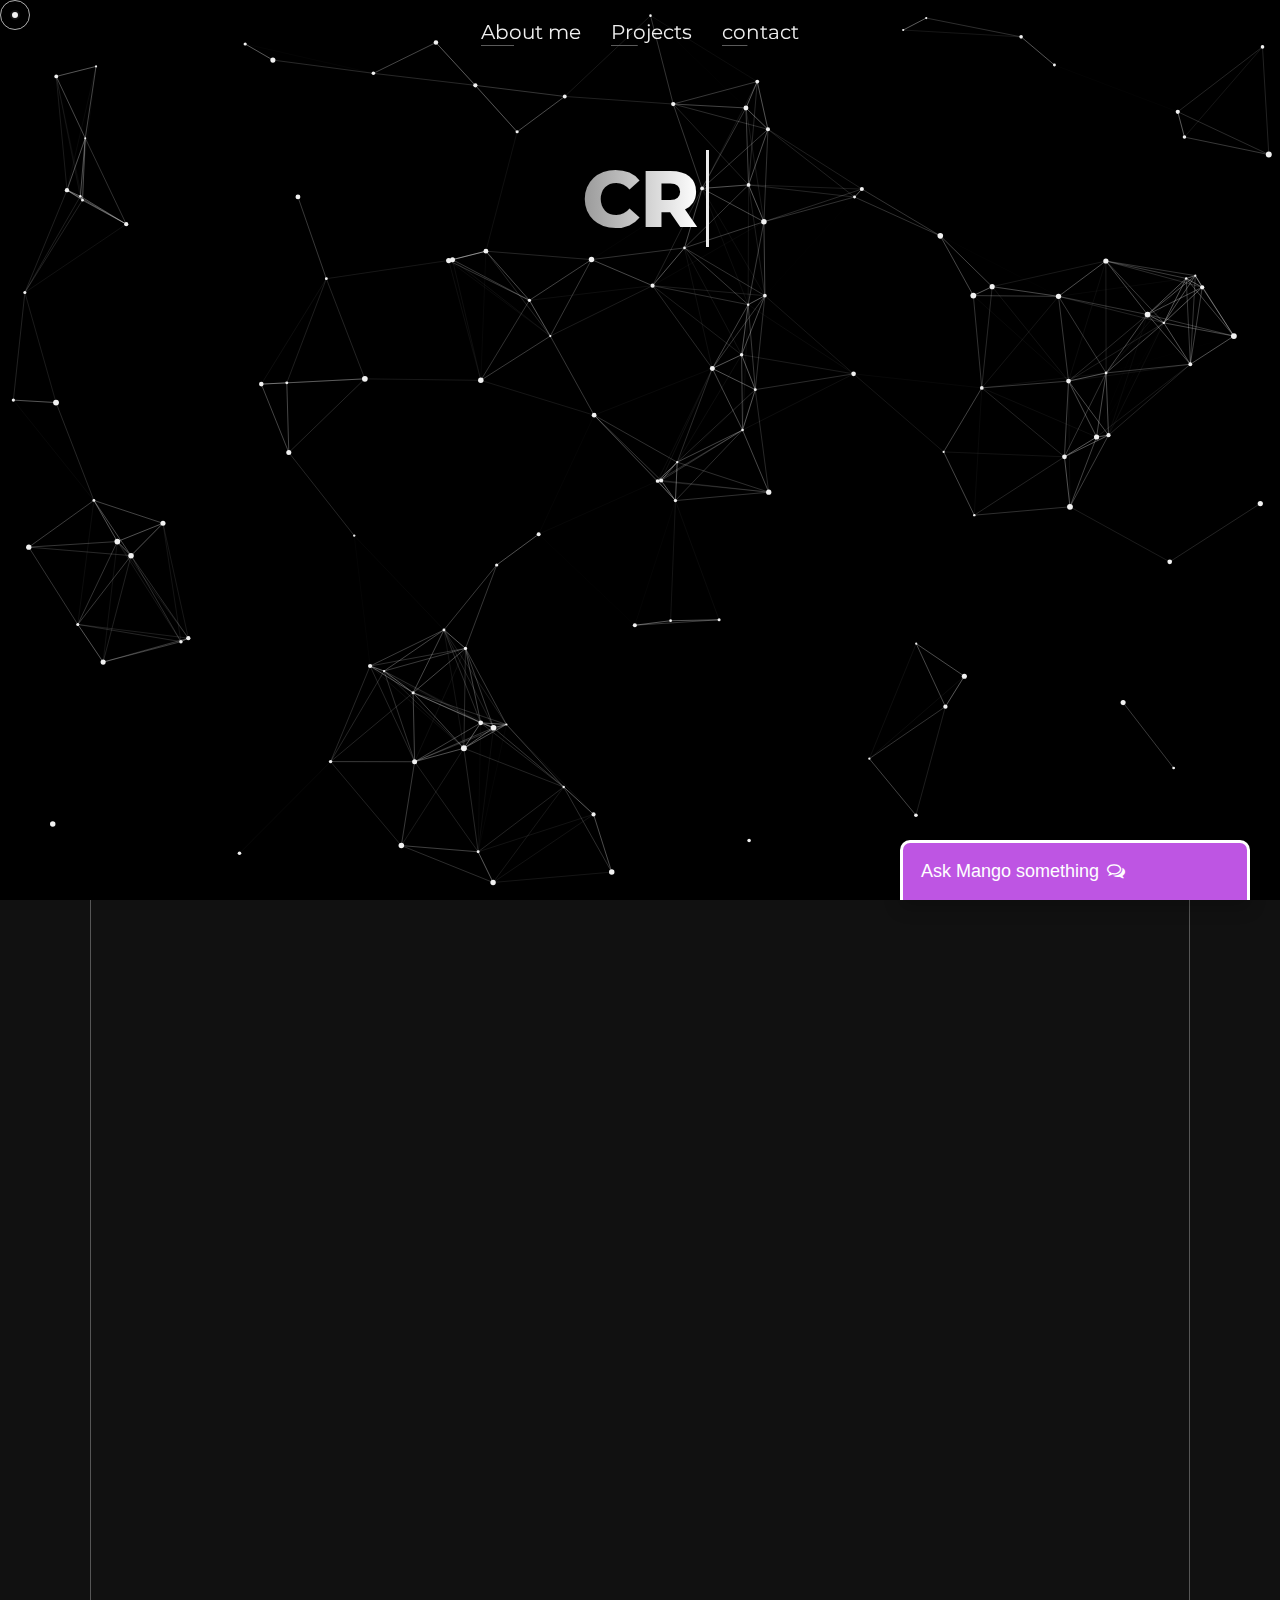
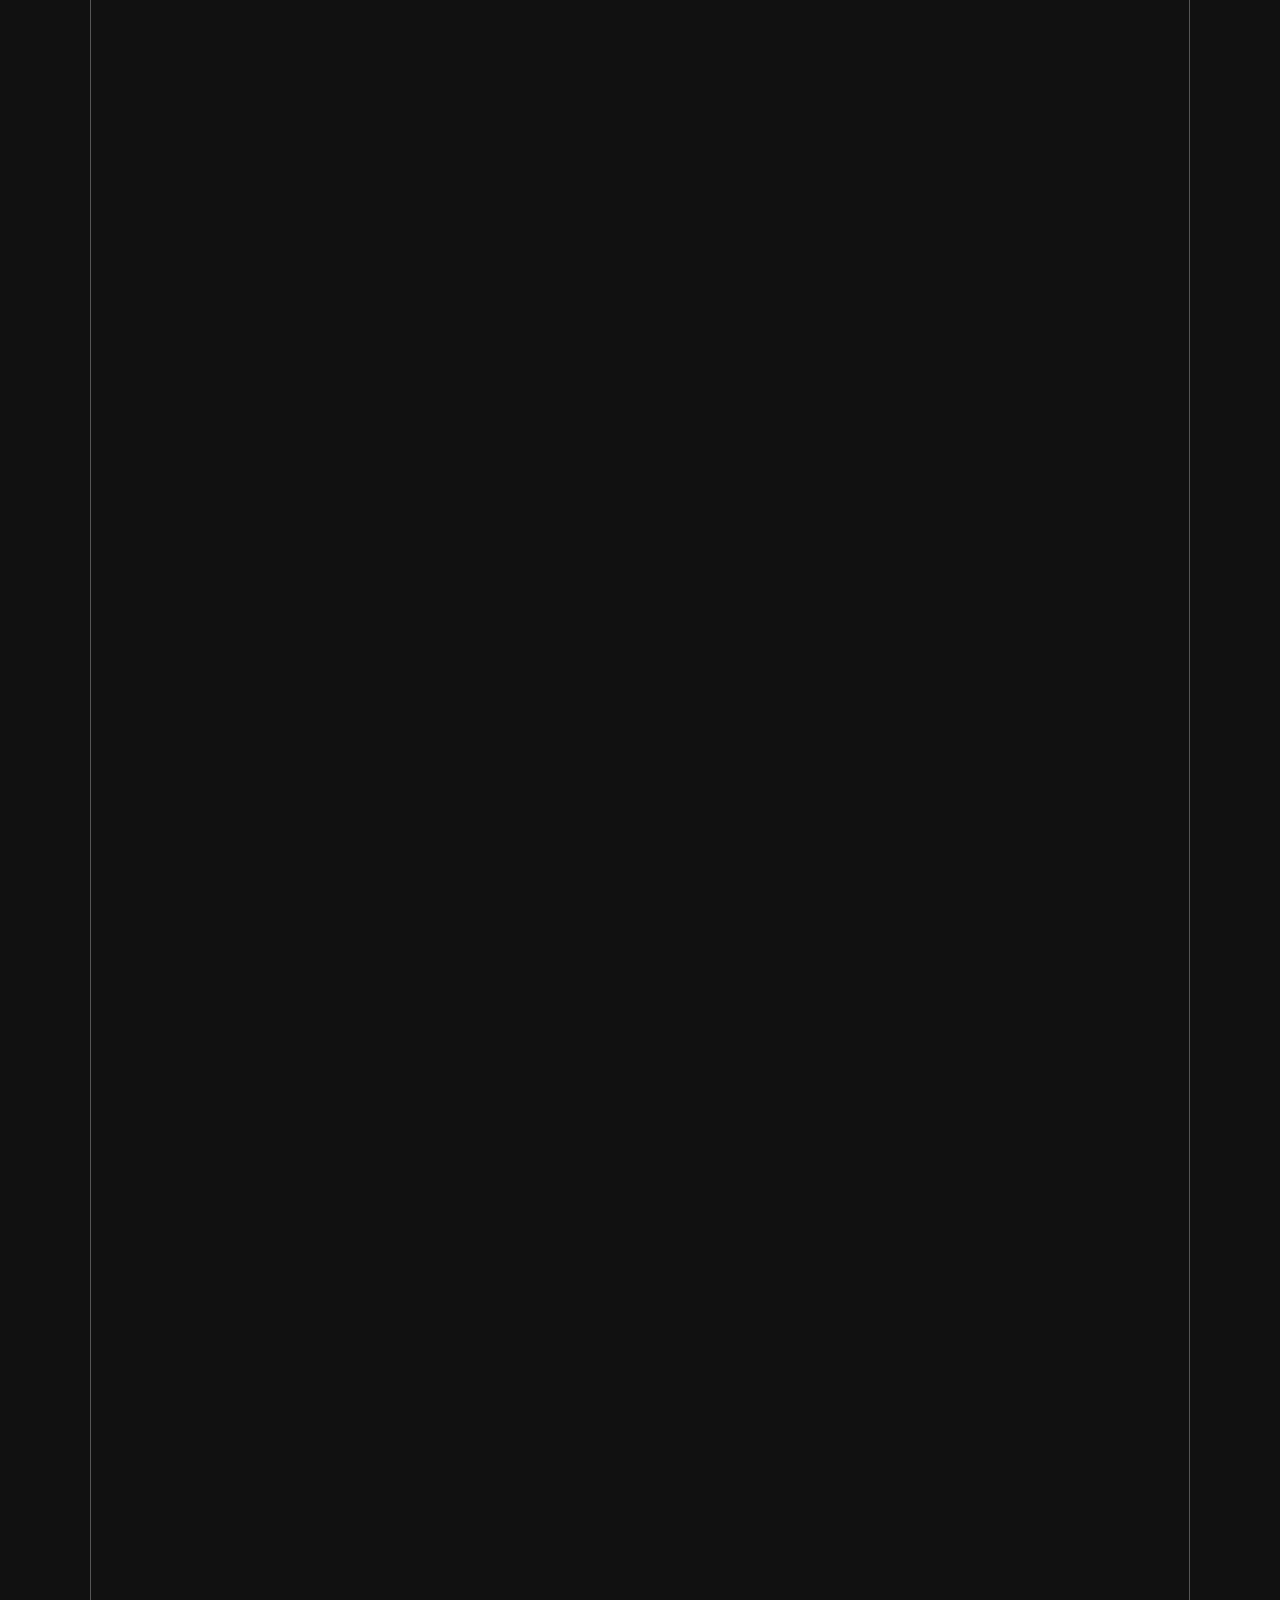
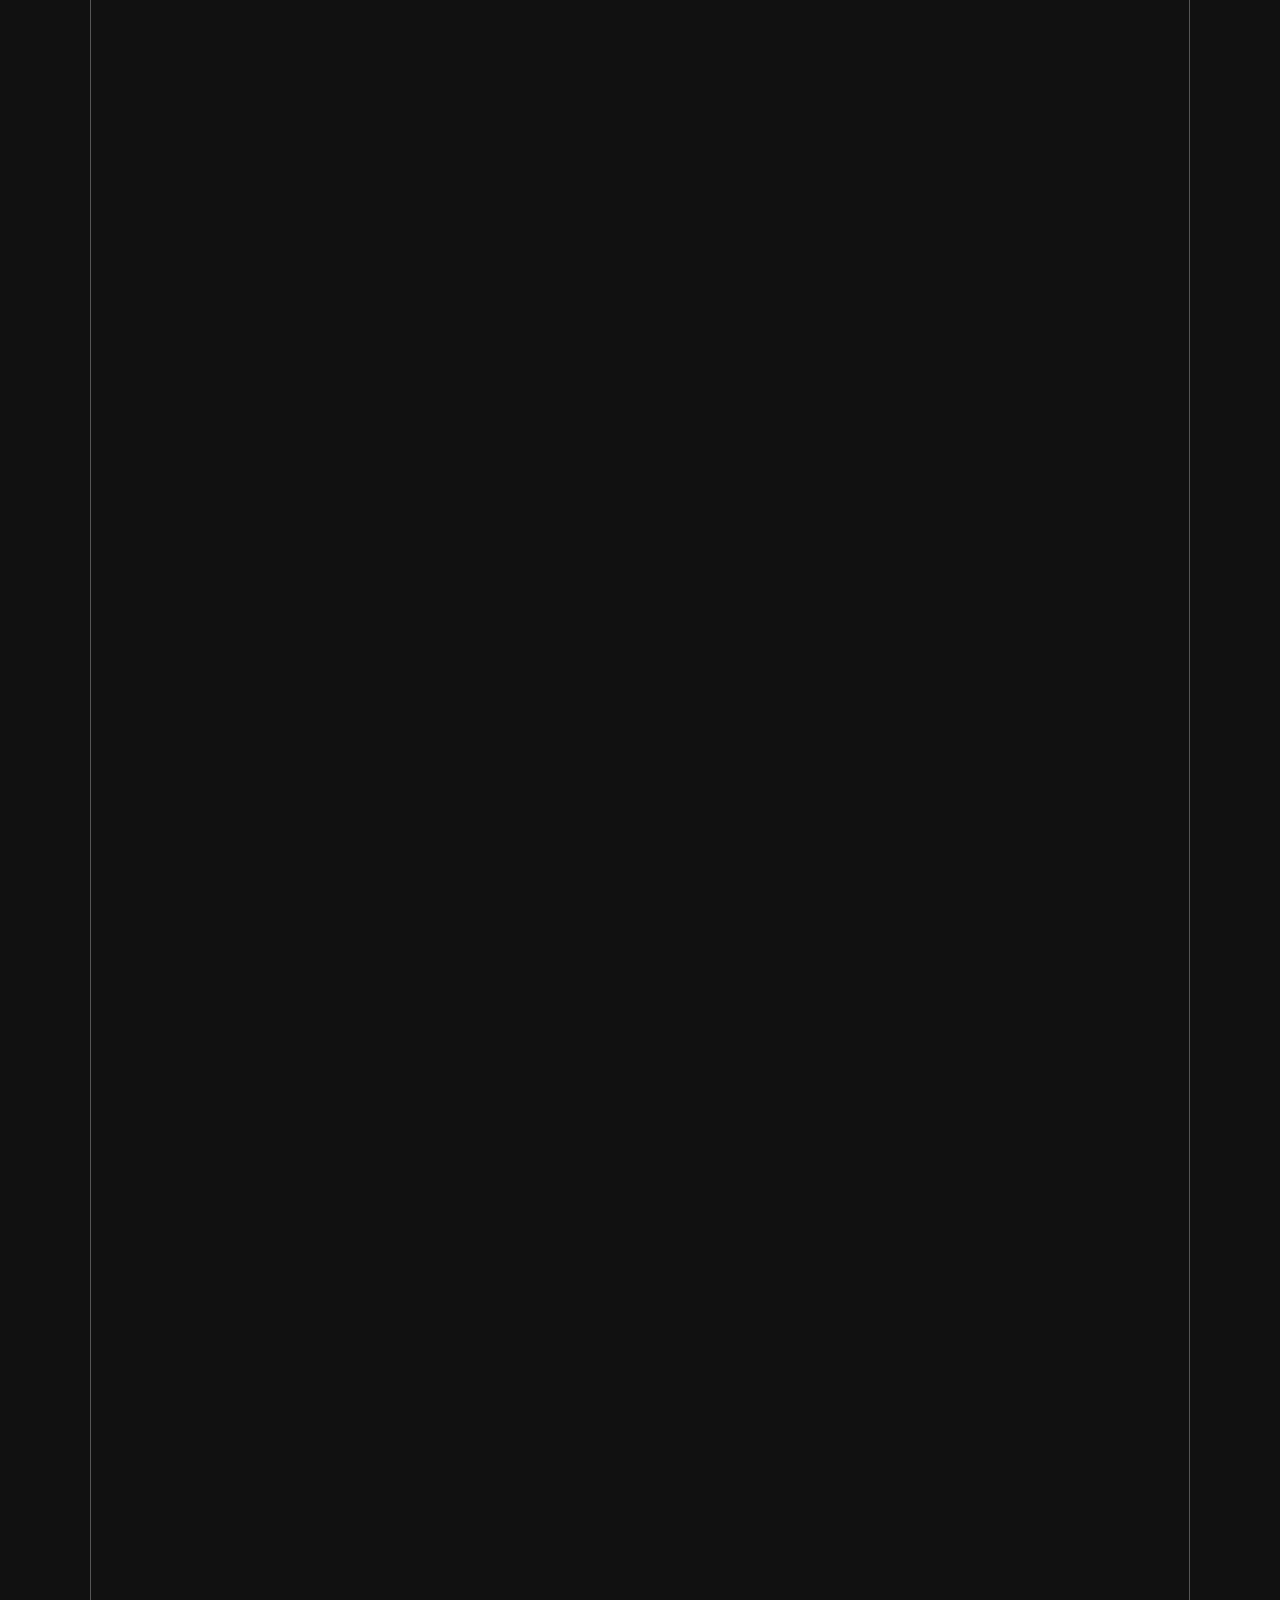
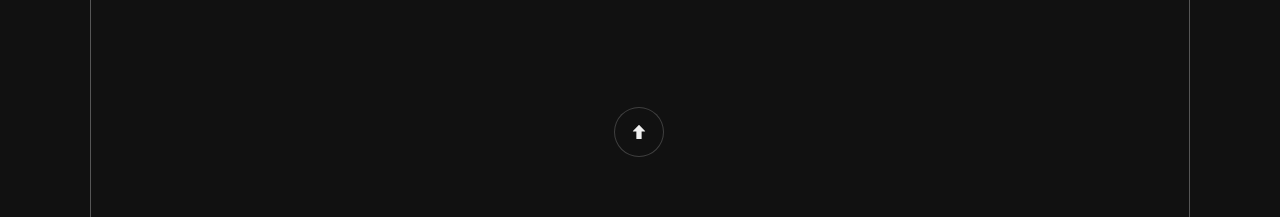
<file: index.html>
<!DOCTYPE html>
<html lang="fr">
	<head>
		<meta charset="UTF-8" />
		<meta name="viewport" content="width=device-width, initial-scale=1.0" />
		<meta http-equiv="X-UA-Compatible" content="ie=edge" />
		<title>portfolio</title>
		<link rel="stylesheet" href="style.css" />
		<link rel="stylesheet" href="animation/style.css" />
		<link rel="stylesheet" href="mango/static/css/chat.css" />
		<link rel="preconnect" href="https://fonts.googleapis.com" />
		<link rel="preconnect" href="https://fonts.gstatic.com" crossorigin />
		<link
			rel="stylesheet"
			href="https://cdnjs.cloudflare.com/ajax/libs/font-awesome/4.7.0/css/font-awesome.min.css"
		/>
		<link
			href="https://fonts.googleapis.com/css2?family=Montserrat:wght@100;200;300;400;500;600;700;800;900&family=Raleway:wght@100;200;300;400;500;600;700;800;900&display=swap"
			rel="stylesheet"
		/>
	</head>

	<body>
		<div class="custom-cursor"></div>
		<canvas></canvas>
		<nav>
			<!-- <a href="#" class="anchor">Home</a> -->
			<a href="#discover" class="anchor nav-push-link">About me</a>
			<a href="#projects" class="anchor nav-push-link">Projects</a>
			<a href="#discover" class="anchor nav-push-link">contact</a>
		</nav>

		<section class="hero" id="home">
			<div class="hero-content">
				<h1 aria-label="Creat set free."></h1>
				<p class="subtitle">Salvino Varciat, front-end developer.</p>
			</div>
			<a href="#discover" class="hero-push-link">
				<img src="ressources/down-arrow.svg" alt="arrow down" />
			</a>
		</section>

		<main class="container">
			<section id="discover" class="discover-section">
				<h2>About <span>me</span></h2>
				<p class="section-subtitle discover-subtitle">Hello there!</p>

				<div class="discover-content">
					<div class="text-discover-content">
						<h3>I'm Salvino Varciat.</h3>
						<p>
							I am 31 years old and I come from France and live in montreal for
							6 years now.
							<br />
							<br />Formerly a hatter in Montreal and a pastry chef in France
							before that, I decided to become a front-end developer.
							<br /><br />Always looking for new challenges and experiences you
							can contact me if you are interested.
						</p>
						<a
							target="_blank"
							href="https://www.linkedin.com/in/salvino-varciat-22ab9b255/ "
							class="discover-link"
						>
							<span> Contact me</span>
							<img src="ressources/right-chevron.svg" alt="right chevron" />
						</a>
					</div>
					<img
						src="ressources/photo-about-me.png"
						alt=""
						class="discover-main-img"
					/>
				</div>
			</section>

			<section id="projects" class="side-apparition">
				<h2>Some of my projects.</h2>
				<p class="section-subtitle">Take a look.</p>

				<div id="discover-project" class="side-apparition-container">
					<div class="side-slide-content">
						<h3>Sliding-sign-in</h3>
						<p>
							Small personal login/sign-in project with animation and responsive
							made with html, css and javascript.
						</p>
						<div class="tool-logos">
							<img class="logo" src="ressources/html5.svg" alt="html logo" />
							<img class="logo" src="ressources/css3.svg" alt="css logo" />
							<img class="logo" src="ressources/js.png" alt="javascript logo" />
						</div>
						<a
							target="_blank"
							href="https://github.com/SalvinoV/Sliding-sign-in"
							class="discover-project-git"
						>
							<span>GitHub</span>
							<img src="ressources/right-chevron.svg" alt="right chevron" />
						</a>
					</div>
					<a class="link-project" target="_blank" href="sliding/sliding.html"
						><img class="img-project" src="ressources/Frame_1.png" alt=""
					/></a>
				</div>

				<div class="side-apparition-container">
					<a class="link-project" target="_blank" href=""
						><img class="img-project" src="ressources/Frame_2.png" alt=""
					/></a>
					<div class="side-slide-content">
						<h3>YelpCamp</h3>
						<p>
							My graduation project and my biggest for the moment, thanks to
							this project I learned a lot with Node.js, Express and Mongodb.
						</p>
						<div class="tool-logos">
							<img class="logo" src="ressources/html5.svg" alt="html logo" />
							<img class="logo" src="ressources/css3.svg" alt="css logo" />
							<img class="logo" src="ressources/js.png" alt="javascript logo" />
							<img class="logo" src="ressources/nodejs.png" alt="nodejs logo" />
							<img
								class="logo"
								src="ressources/express.svg"
								alt="express logo"
							/>
							<img
								class="logo"
								src="ressources/mongodb.png"
								alt="mongodb logo"
							/>
						</div>
						<a
							target="_blank"
							href="https://github.com/SalvinoV/Yelpcamp "
							class="discover-project-git"
						>
							<span>GitHub</span>
							<img src="ressources/right-chevron.svg" alt="right chevron" />
						</a>
					</div>
				</div>

				<div class="side-apparition-container">
					<div class="side-slide-content">
						<h3>Infinity Scroll</h3>
						<p>
							A fun project using an image api using HTML/CSS and Javascript.
						</p>
						<div class="tool-logos">
							<img class="logo" src="ressources/html5.svg" alt="html logo" />
							<img class="logo" src="ressources/css3.svg" alt="css logo" />
							<img class="logo" src="ressources/js.png" alt="javascript logo" />
						</div>
						<a
							target="_blank"
							href="https://github.com/SalvinoV/scrollinifini "
							class="discover-project-git"
						>
							<span> GitHub</span>
							<img src="ressources/right-chevron.svg" alt="right chevron" />
						</a>
					</div>
					<a
						class="link-project"
						target="_blank"
						href="scrollinfini/scroll.html"
						><img class="img-project" src="ressources/Frame_3.png" alt=""
					/></a>
				</div>

				<div class="side-apparition-container">
					<div class="side-slide-content">
						<h3>Audio player</h3>

						<p>
							An audio player containing some music with the possibility of
							changing the song, pausing and choosing the moment you prefer done
							in html css and javascript
						</p>
						<div class="tool-logos">
							<img class="logo" src="ressources/html5.svg" alt="html logo" />
							<img class="logo" src="ressources/css3.svg" alt="css logo" />
							<img class="logo" src="ressources/js.png" alt="javascript logo" />
						</div>
						<a
							target="_blank"
							href="https://github.com/SalvinoV/Audio-player"
							class="discover-project-git"
						>
							<span>GitHub</span>
							<img src="ressources/right-chevron.svg" alt="right chevron" />
						</a>
					</div>
					<a class="link-iphone" target="_blank" href="audioPlayer/audio.html"
						><img src="ressources/Frame_5.png" alt="" class="iphone"
					/></a>

					<a class="link-iphone" target="_blank" href="weatherApp/weather.html"
						><img src="ressources/Frame_4.png" alt="" class="iphone"
					/></a>
					<div class="side-slide-content">
						<h3>Weather app</h3>

						<p>
							A weather application made with HTML/CSS and Javascript using a
							weather API.
						</p>
						<div class="tool-logos">
							<img class="logo" src="ressources/html5.svg" alt="html logo" />
							<img class="logo" src="ressources/css3.svg" alt="css logo" />
							<img class="logo" src="ressources/js.png" alt="javascript logo" />
						</div>
						<a
							target="_blank"
							href="https://github.com/SalvinoV/WeatherApp"
							class="discover-project-git"
						>
							<span>GitHub</span>
							<img src="ressources/right-chevron.svg" alt="right chevron" />
						</a>
					</div>
				</div>

				<div class="side-apparition-container">
					<div class="side-slide-content">
						<h3>Filterable list</h3>
						<p>
							This project allows users to be filtered in a list using the
							search bar by name or email. It was made with HTML/CSS and
							javascript.
						</p>
						<div class="tool-logos">
							<img class="logo" src="ressources/html5.svg" alt="html logo" />
							<img class="logo" src="ressources/css3.svg" alt="css logo" />
							<img class="logo" src="ressources/js.png" alt="javascript logo" />
						</div>
						<a
							target="_blank"
							href="https://github.com/SalvinoV/Liste-filtrable"
							class="discover-project-git"
						>
							<span>GitHub</span>
							<img src="ressources/right-chevron.svg" alt="right chevron" />
						</a>
					</div>
					<a
						class="link-project"
						target="_blank"
						href="filterableList/filterable.html"
						><img class="img-project" src="ressources/Frame _2.png" alt=""
					/></a>
				</div>
				<div class="side-apparition-container">
					<a class="link-project" target="_blank" href="agrex/index.html"
						><img class="img-project" src="ressources/Frame_7.png" alt=""
					/></a>
					<div class="side-slide-content">
						<h3>Project Agrex</h3>
						<p>
							This is a one page website that i have made with HTML/CSS and
							bootstrap.
						</p>
						<div class="tool-logos">
							<img class="logo" src="ressources/html5.svg" alt="html logo" />
							<img class="logo" src="ressources/css3.svg" alt="css logo" />
							<!-- <img class="logo" src="ressources/js.png" alt="javascript logo" /> -->
						</div>
						<a
							target="_blank"
							href="https://github.com/SalvinoV/Projet-Agrex"
							class="discover-project-git"
						>
							<span>GitHub</span>
							<img src="ressources/right-chevron.svg" alt="right chevron" />
						</a>
					</div>
				</div>

				<div class="side-apparition-container">
					<div class="side-slide-content">
						<h3>Validation form</h3>
						<p>
							An example of a classic Validation Form with character
							instructions made in html css javascript
						</p>
						<div class="tool-logos">
							<img class="logo" src="ressources/html5.svg" alt="html logo" />
							<img class="logo" src="ressources/css3.svg" alt="css logo" />
							<img class="logo" src="ressources/js.png" alt="javascript logo" />
						</div>
						<a
							target="_blank"
							href="https://github.com/SalvinoV/Validation-form"
							class="discover-project-git"
						>
							<span>GitHub</span>
							<img src="ressources/right-chevron.svg" alt="right chevron" />
						</a>
					</div>
					<a
						class="link-project"
						href="validationForm/validationForm.html"
						target="_blank"
						><img class="img-project" src="ressources/Frame_6.png" alt=""
					/></a>
				</div>
				<div class="go-home">
					<a href="#home" class="go-home-link">
						<img src="ressources/down-arrow.svg" alt="arrow down" />
					</a>
				</div>
			</section>

			<!-- //chatbox -->
			<section id="bot" class="mangoBot">
				<div class="chat-bar-collapsible">
					<button id="chat-button" type="button" class="collapsible">
						Ask Mango something
						<i
							id="chat-icon"
							style="color: #fff"
							class="fa fa-fw fa-comments-o"
						></i>
					</button>

					<div class="content">
						<div class="full-chat-block">
							<!-- Message Container -->
							<div class="outer-container">
								<div class="chat-container">
									<!-- Messages -->
									<div id="chatbox">
										<h5 id="chat-timestamp"></h5>

										<p id="botStarterMessage">
											<span>Loading...</span>
										</p>

										<div id="chat-bar-bottom">
											<p></p>
										</div>
									</div>

									<!-- User input box -->
									<div class="chat-bar-input-block">
										<div id="userInput">
											<input
												id="textInput"
												class="input-box"
												type="text"
												name="msg"
												placeholder="Tap 'Enter' to send a message"
											/>
											<p></p>
										</div>

										<div class="chat-bar-icons">
											<i
												id="chat-icon"
												style="color: crimson"
												class="fa fa-fw fa-heart"
												onclick="heartButton()"
											></i>
											<i
												id="chat-icon"
												style="color: #333"
												class="fa fa-fw fa-send"
												onclick="sendButton()"
											></i>
										</div>
									</div>
								</div>
							</div>
						</div>
					</div>
				</div>
			</section>
		</main>

		<script src="./mango/fuzzyset.js-master/fuzzyset.js-master/dist/fuzzyset.js"></script>
		<script src="https://ajax.googleapis.com/ajax/libs/jquery/3.4.1/jquery.min.js"></script>
		<script src="mango/static/scripts/chat.js"></script>
		<script src="mango/static/scripts/responses.js"></script>
		<script src="animation/app.js"></script>
		<script src="app.js"></script>
	</body>
</html>
</file>
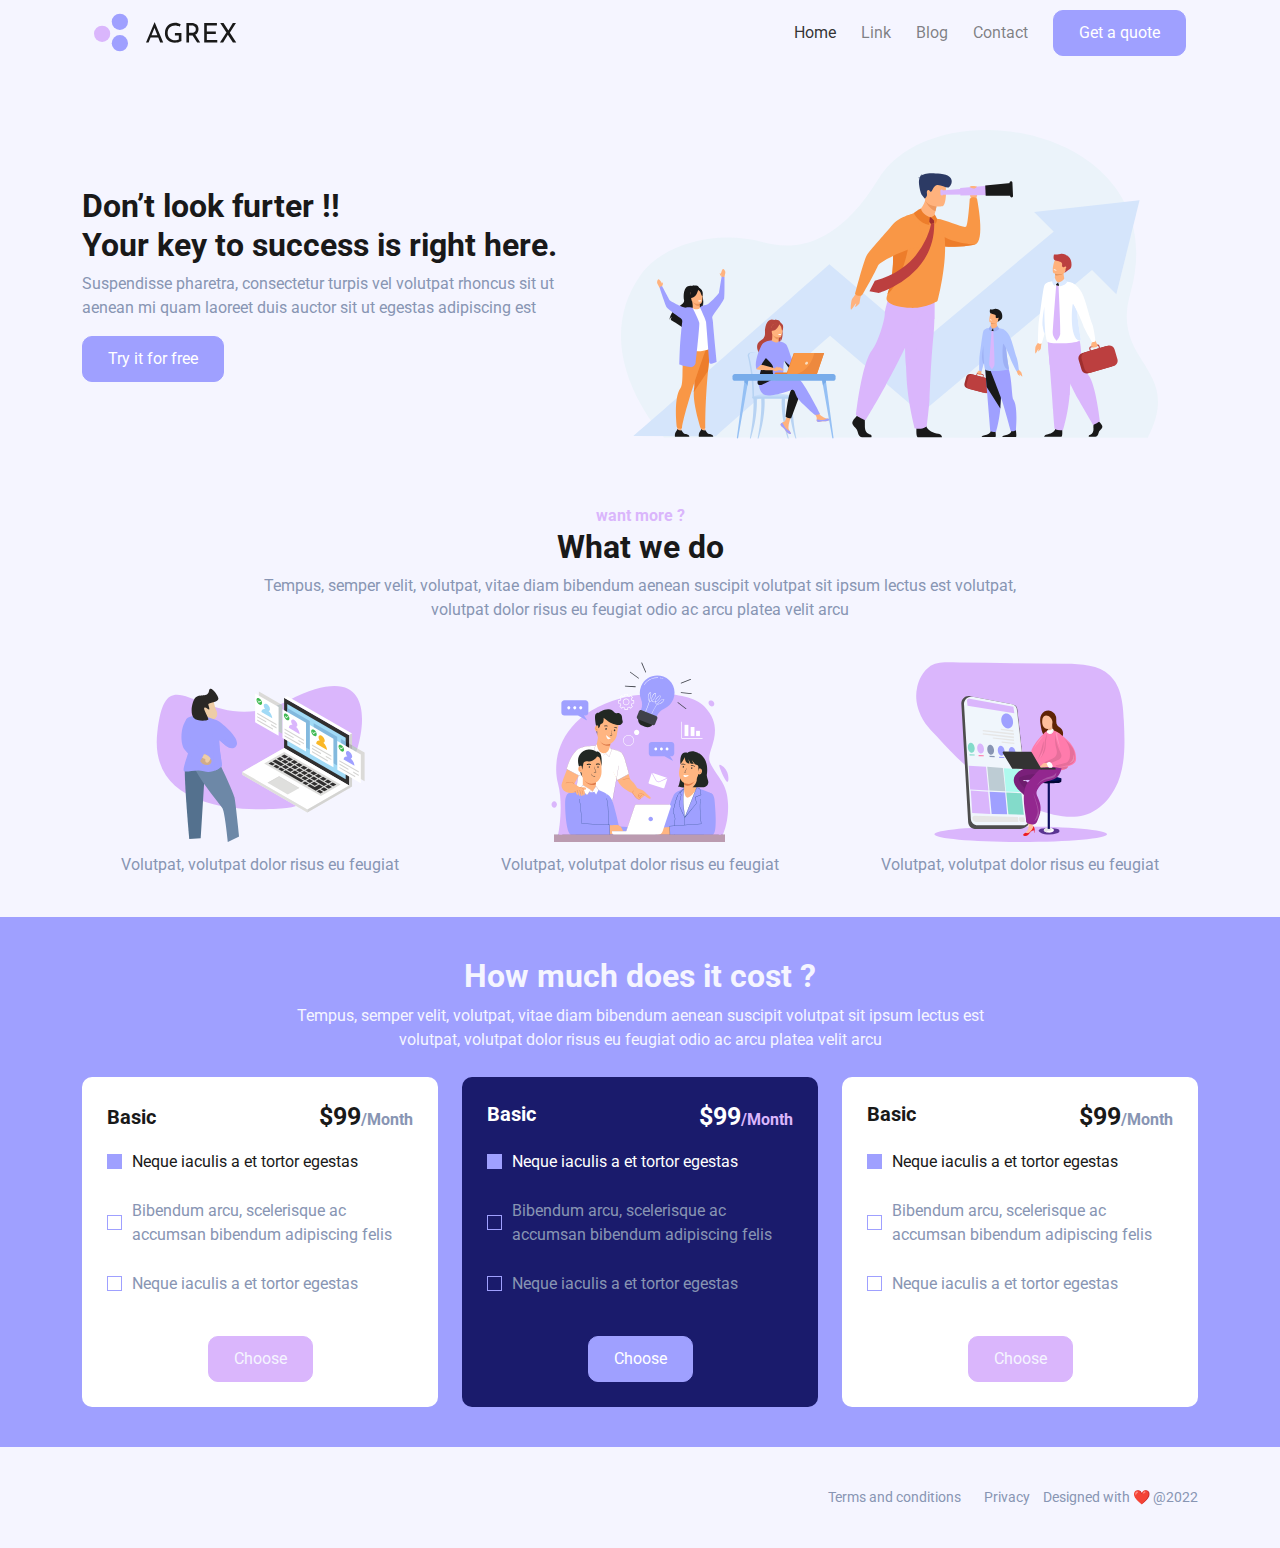
<file: agrex/index.html>
<!DOCTYPE html>
<html lang="en">
	<head>
		<meta charset="UTF-8" />
		<meta http-equiv="X-UA-Compatible" content="IE=edge" />
		<link rel="stylesheet" href="styles/style.css" />
		<meta name="viewport" content="width=device-width, initial-scale=1.0" />
		<title>Document</title>
	</head>
	<body>
		<div class="container">
			<nav class="navbar navbar-expand-sm">
				<div class="container-fluid">
					<a class="navbar-brand" href="#"
						><img
							class="d-none d-md-block"
							src="ressource/logo.svg"
							alt="logo" />
						<img
							class="d-inline d-md-none"
							src="ressource/logo-sm.svg"
							alt="logo-sm"
							srcset=""
					/></a>
					<button
						class="navbar-toggler"
						type="button"
						data-bs-toggle="collapse"
						data-bs-target="#navbarSupportedContent"
						aria-controls="navbarSupportedContent"
						aria-expanded="false"
						aria-label="Toggle navigation"
					>
						<span class="navbar-toggler-icon"></span>
					</button>
					<div
						class="collapse navbar-collapse d-none d-md-block"
						id="navbarSupportedContent"
					>
						<ul class="navbar-nav ms-auto align-items-center">
							<li class="nav-item">
								<a class="nav-link active" aria-current="page" href="#">Home</a>
							</li>
							<li class="nav-item">
								<a class="nav-link" href="#">Link</a>
							</li>
							<li class="nav-item">
								<a class="nav-link" href="#">Blog</a>
							</li>
							<li class="nav-item">
								<a class="nav-link" href="#">Contact</a>
							</li>
							<li class="nav-item ps-3 col-auto">
								<button type="button" class="btn btn-primary">
									Get a quote
								</button>
							</li>
						</ul>
					</div>
				</div>
			</nav>
			<div class="row align-items-center my-4 py-5">
				<div class="col-lg-auto col-sm-6 col-12">
					<h1>
						Don’t look furter !! <br />
						Your key to success is right here.
					</h1>
					<p>
						Suspendisse pharetra, consectetur turpis vel volutpat rhoncus sit
						ut<br />
						aenean mi quam laoreet duis auctor sit ut egestas adipiscing est
					</p>
					<button type="button" class="btn btn-primary">Try it for free</button>
				</div>
				<div class="col-lg col-sm-6 col-12 text-center">
					<img class="img-fluid" src="ressource/w0.svg" alt="" srcset="" />
				</div>
			</div>
			<div class="text-center">
				<div class="text-secondary fw-bold">want more ?</div>
				<h1>What we do</h1>
				<p>
					Tempus, semper velit, volutpat, vitae diam bibendum aenean suscipit
					volutpat sit ipsum lectus est volutpat,<br />
					volutpat dolor risus eu feugiat odio ac arcu platea velit arcu
				</p>
			</div>
			<div class="row text-center align-items-end my-5">
				<div class="col">
					<img class="mb-2" src="ressource/w1.svg" alt="" srcset="" />
					<div>Volutpat, volutpat dolor risus eu feugiat</div>
				</div>
				<div class="col">
					<img class="mb-2" src="ressource/w2.svg" alt="" srcset="" />
					<div>Volutpat, volutpat dolor risus eu feugiat</div>
				</div>
				<div class="col">
					<img class="mb-2" src="ressource/w3.svg" alt="" srcset="" />
					<div>Volutpat, volutpat dolor risus eu feugiat</div>
				</div>
			</div>
		</div>
		<div class="bg-primary text-light py-5">
			<div class="container">
				<div class="text-center mb-4">
					<h1 class="text-light">How much does it cost ?</h1>
					<div>
						Tempus, semper velit, volutpat, vitae diam bibendum aenean suscipit
						volutpat sit ipsum lectus est <br />volutpat, volutpat dolor risus
						eu feugiat odio ac arcu platea velit arcu
					</div>
				</div>
				<div class="row">
					<div class="col-md col-12 text-gray">
						<div class="bg-white rounded p-4">
							<div class="row align-items-center">
								<div class="h3 col">Basic</div>
								<div class="h2 col text-end">
									$99<span class="h6 text-gray">/Month</span>
								</div>
							</div>
							<div class="list-container">
								<div class="my-2 d-flex align-items-center text-black">
									<div class="square bg-primary me-2 col-auto"></div>
									Neque iaculis a et tortor egestas
								</div>
								<div class="my-4 d-flex align-items-center">
									<div class="square me-2 col-auto"></div>
									<span
										>Bibendum arcu, scelerisque ac accumsan bibendum adipiscing
										felis</span
									>
								</div>
								<div class="my-2 d-flex align-items-center">
									<div class="square me-2 col-auto"></div>
									<span>Neque iaculis a et tortor egestas</span>
								</div>
							</div>
							<div class="text-center mt-5">
								<button type="button" class="btn btn-secondary text-light">
									Choose
								</button>
							</div>
						</div>
					</div>
					<div class="col-md col-12 text-white my-4 my-md-0">
						<div class="bg-blue rounded p-4">
							<div class="row">
								<div class="h3 col text-white">Basic</div>
								<div class="h2 col text-white text-end">
									$99<span class="h6 text-secondary">/Month</span>
								</div>
							</div>
							<div class="list-container">
								<div class="my-2 d-flex align-items-center">
									<div class="square bg-primary me-2 col-auto"></div>
									Neque iaculis a et tortor egestas
								</div>
								<div class="my-4 d-flex text-gray align-items-center">
									<div class="square me-2 col-auto"></div>
									<span
										>Bibendum arcu, scelerisque ac accumsan bibendum adipiscing
										felis
									</span>
								</div>
								<div class="my-2 d-flex align-items-center text-gray">
									<div class="square me-2 col-auto"></div>
									<span>Neque iaculis a et tortor egestas</span>
								</div>
							</div>
							<div class="text-center mt-5">
								<button type="button" class="btn btn-primary">Choose</button>
							</div>
						</div>
					</div>
					<div class="col-md col-12 text-gray">
						<div class="bg-white rounded p-4">
							<div class="row">
								<div class="h3 col">Basic</div>
								<div class="h2 col text-end">
									$99<span class="h6 text-gray">/Month</span>
								</div>
							</div>
							<div class="list-container">
								<div class="my-2 d-flex align-items-center text-black">
									<div class="square bg-primary me-2 col-auto"></div>
									<span>Neque iaculis a et tortor egestas</span>
								</div>
								<div class="my-4 d-flex align-items-center">
									<div class="square me-2 col-auto"></div>
									<span
										>Bibendum arcu, scelerisque ac accumsan bibendum adipiscing
										felis</span
									>
								</div>
								<div class="my-2 d-flex align-items-center">
									<div class="square me-2 col-auto"></div>
									<span>Neque iaculis a et tortor egestas</span>
								</div>
							</div>
							<div class="text-center mt-5">
								<button type="button" class="btn btn-secondary text-light">
									Choose
								</button>
							</div>
						</div>
					</div>
				</div>
			</div>
		</div>
		<div class="container-xl my-5">
			<div class="text-end small">
				<span class="mx-2"><a>Terms and conditions</a></span>
				<span class="mx-2"><a>Privacy </a></span>
				<span>Designed with ❤️ @2022</span>
			</div>
		</div>
	</body>
</html>
</file>
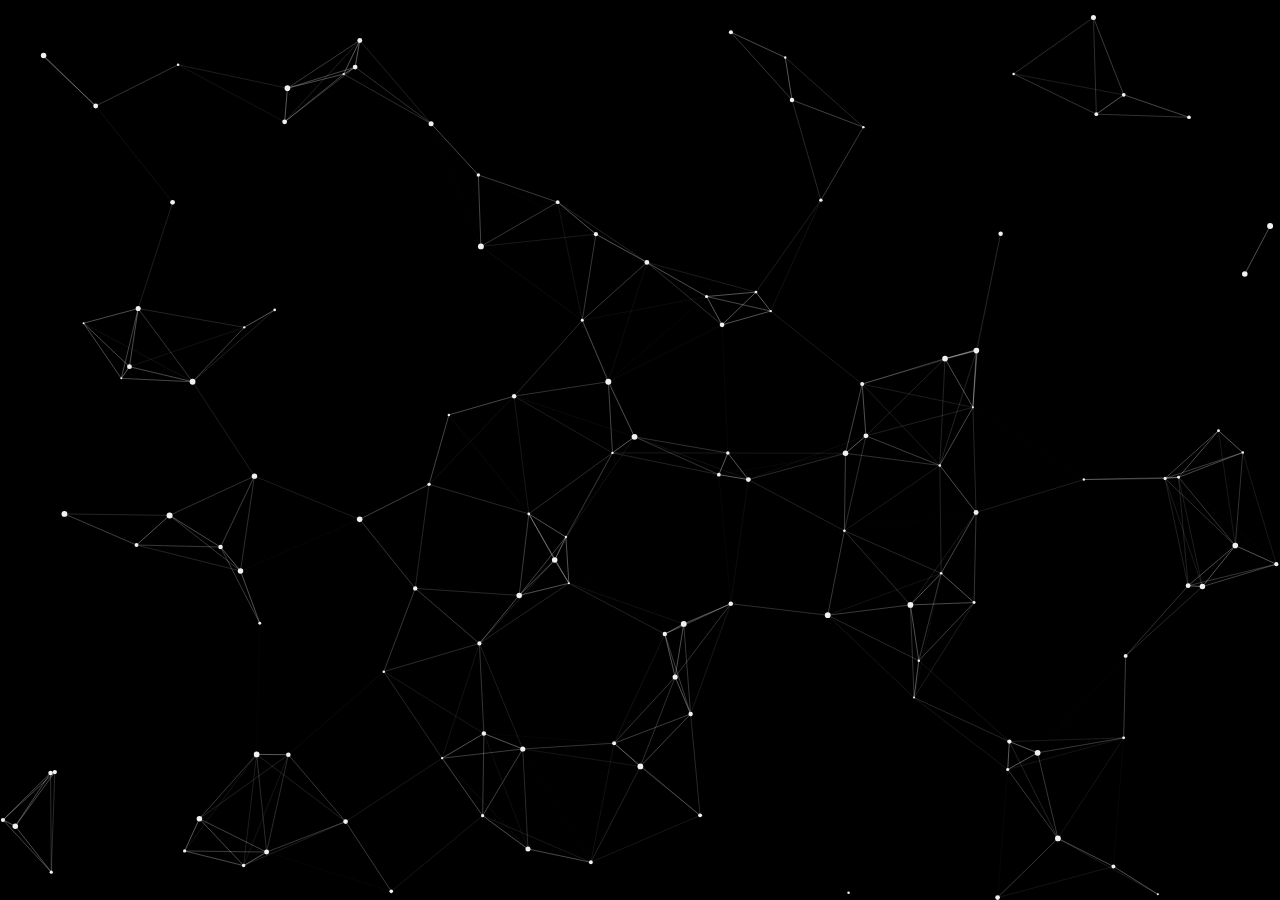
<file: animation/index.html>
<!DOCTYPE html>
<html lang="fr">
	<head>
		<meta charset="UTF-8" />
		<meta name="viewport" content="width=device-width, initial-scale=1.0" />
		<title>Particules JS</title>
		<link rel="stylesheet" href="style.css" />
	</head>
	<body>
		<canvas> </canvas>

		<script src="app.js"></script>
	</body>
</html>
</file>
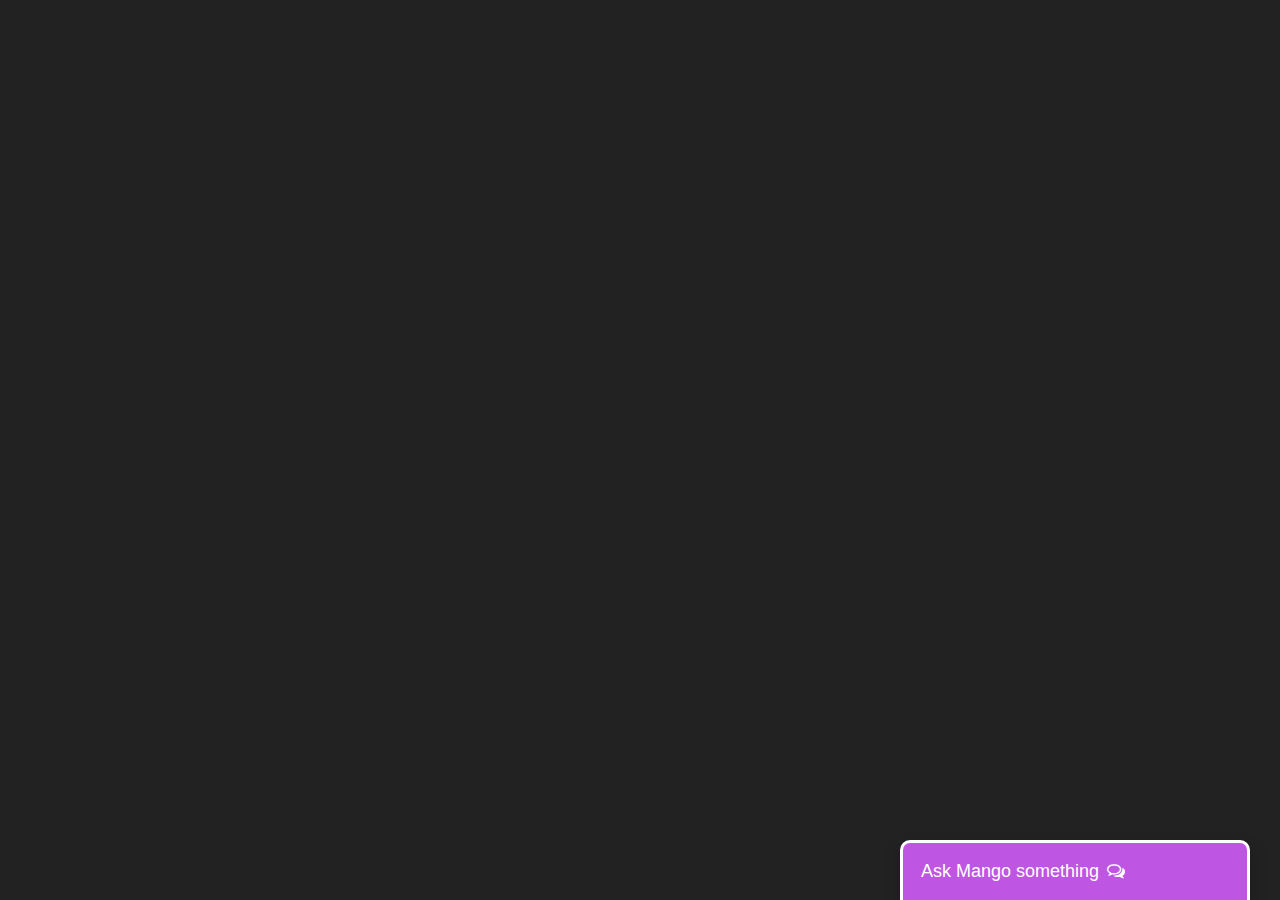
<file: mango/index.html>
<!DOCTYPE html>
<html lang="en">
	<head>
		<meta charset="UTF-8" />
		<meta http-equiv="X-UA-Compatible" content="IE=edge" />
		<meta name="viewport" content="width=device-width, initial-scale=1.0" />
		<title>Chat Bot</title>

		<link rel="stylesheet" href="static/css/chat.css" />
		<link rel="stylesheet" href="static/css/home.css" />
		<link
			rel="stylesheet"
			href="https://cdnjs.cloudflare.com/ajax/libs/font-awesome/4.7.0/css/font-awesome.min.css"
		/>
	</head>

	<body>
		<!-- CHAT BAR BLOCK -->
		<div class="chat-bar-collapsible">
			<button id="chat-button" type="button" class="collapsible">
				Ask Mango something
				<i
					id="chat-icon"
					style="color: #fff"
					class="fa fa-fw fa-comments-o"
				></i>
			</button>

			<div class="content">
				<div class="full-chat-block">
					<!-- Message Container -->
					<div class="outer-container">
						<div class="chat-container">
							<!-- Messages -->
							<div id="chatbox">
								<h5 id="chat-timestamp"></h5>

								<p id="botStarterMessage">
									<span>Loading...</span>
								</p>

								<div id="chat-bar-bottom">
									<p></p>
								</div>
							</div>

							<!-- User input box -->
							<div class="chat-bar-input-block">
								<div id="userInput">
									<input
										id="textInput"
										class="input-box"
										type="text"
										name="msg"
										placeholder="Tap 'Enter' to send a message"
									/>
									<p></p>
								</div>

								<div class="chat-bar-icons">
									<i
										id="chat-icon"
										style="color: crimson"
										class="fa fa-fw fa-heart"
										onclick="heartButton()"
									></i>
									<i
										id="chat-icon"
										style="color: #333"
										class="fa fa-fw fa-send"
										onclick="sendButton()"
									></i>
								</div>
							</div>
						</div>
					</div>
				</div>
			</div>
		</div>
	</body>
	<script src="./fuzzyset.js-master/fuzzyset.js-master/dist/fuzzyset.js"></script>
	<script src="https://ajax.googleapis.com/ajax/libs/jquery/3.4.1/jquery.min.js"></script>
	<script src="static/scripts/responses.js"></script>
	<script src="static/scripts/chat.js"></script>
</html>
</file>
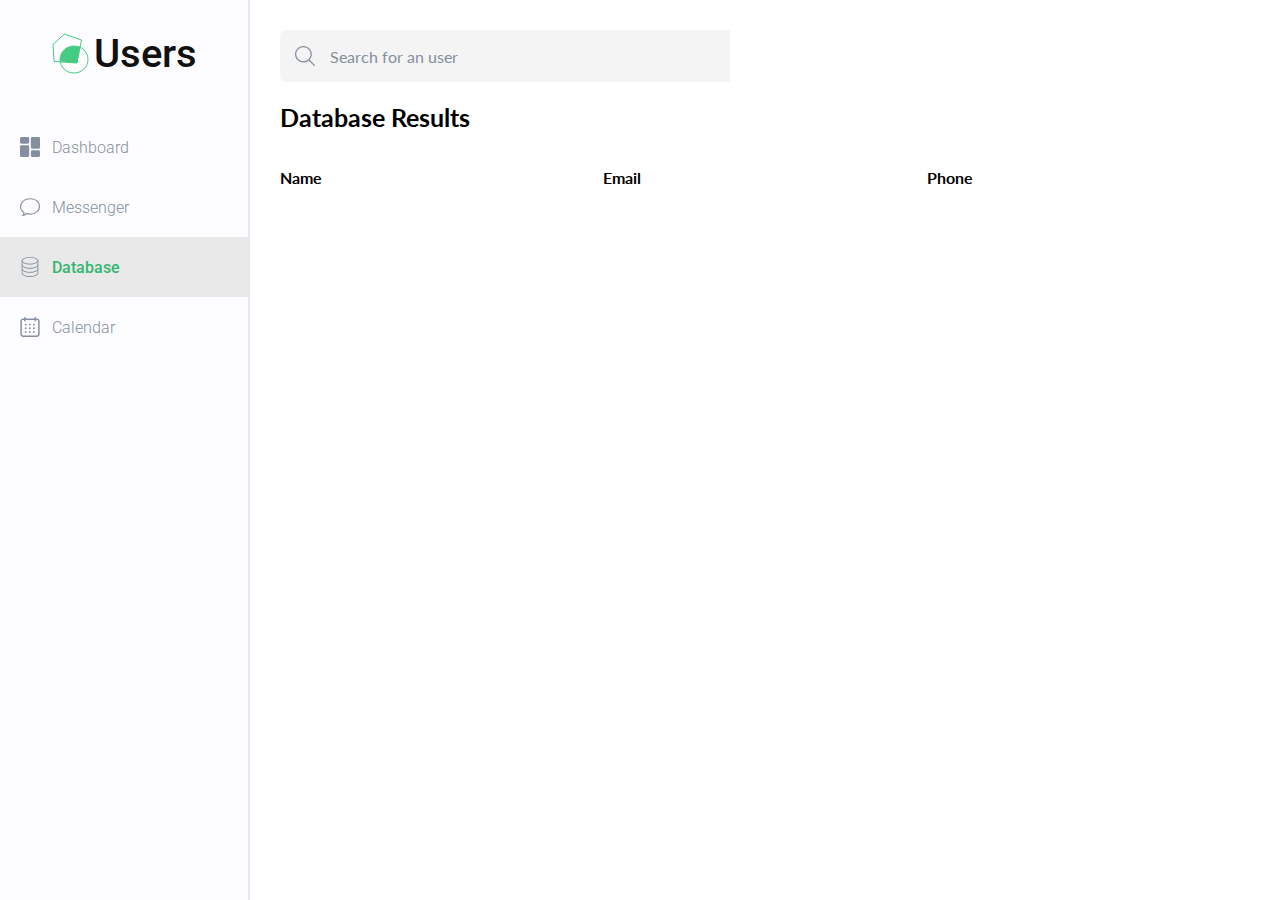
<file: filterableList/filterable.html>
<!DOCTYPE html>
<html lang="fr">
	<head>
		<meta charset="UTF-8" />
		<meta http-equiv="X-UA-Compatible" content="IE=edge" />
		<meta name="viewport" content="width=device-width, initial-scale=1.0" />
		<title>Recherche d'utilisateurs</title>
		<link rel="stylesheet" href="filterable.css" />
		<link rel="preconnect" href="https://fonts.googleapis.com" />
		<link rel="preconnect" href="https://fonts.gstatic.com" crossorigin />
		<link
			href="https://fonts.googleapis.com/css2?family=Lato:wght@100;300;400;700;900&family=Roboto:wght@100;300;400;500;700;900&display=swap"
			rel="stylesheet"
		/>
	</head>
	<body>
		<nav class="side-nav">
			<a href="#" class="nav-logo">
				<img src="images/logo.svg" alt="logo" />
				<h1>Users</h1>
			</a>
			<a href="#" class="bloc-link">
				<img src="images/dashboard.svg" />
				<span class="nav-links">Dashboard</span>
			</a>
			<a href="#" class="bloc-link">
				<img src="images/speech-bubble.svg" />
				<span class="nav-links">Messenger</span>
			</a>
			<a href="#" class="bloc-link active">
				<img src="images/server.svg" />
				<span class="nav-links">Database</span>
			</a>
			<a href="#" class="bloc-link">
				<img src="images/calendar.svg" />
				<span class="nav-links">Calendar</span>
			</a>
		</nav>

		<main class="main-content">
			<div class="input-control">
				<label for="search">
					<img src="images/search.svg" alt="search icon" />
				</label>
				<input type="text" id="search" placeholder="Search for an user" />
			</div>

			<h2 class="section-title">Database Results</h2>
			<div class="table">
				<h3 class="table-title">Name</h3>
				<h3 class="table-title">Email</h3>
				<h3 class="table-title">Phone</h3>
			</div>
			<ul class="table-results">
				<!-- <div class="table-item">
          <p class="main-info">
            <img
              src="https://randomuser.me/api/portraits/thumb/men/71.jpg"
              alt="avatar picture"
            />
            <span> Aubert Lorenzo </span>
          </p>
          <p class="email">lorenzo.aubert@example.com</p>
          <p class="phone">05-26-85-79-68</p>
        </div>
      </div> -->
			</ul>
		</main>

		<script src="filterable.js"></script>
	</body>
</html>
</file>
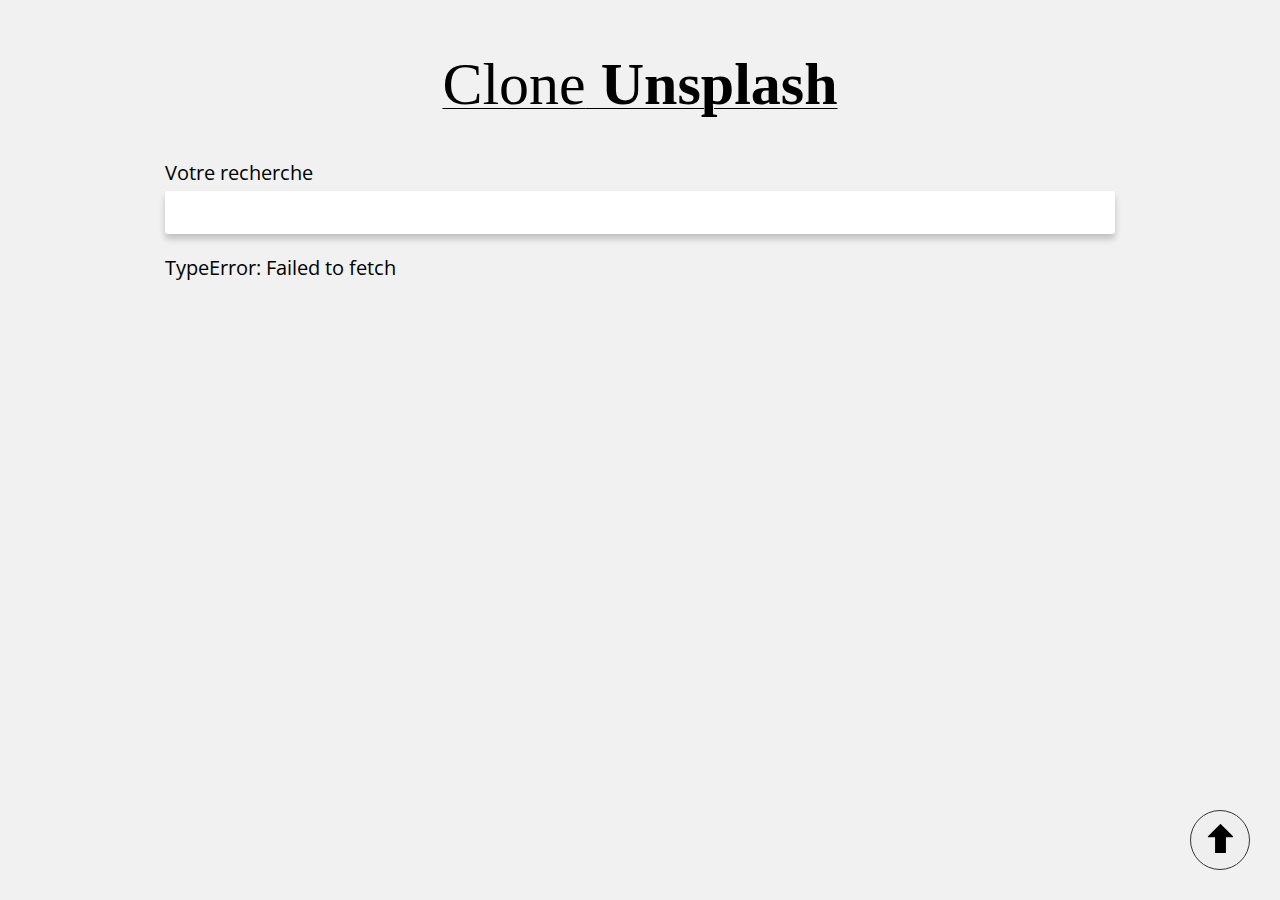
<file: scrollinfini/scroll.html>
<!DOCTYPE html>
<html lang="fr">
	<head>
		<meta charset="UTF-8" />
		<meta name="viewport" content="width=device-width, initial-scale=1.0" />
		<title>Scroll Infini</title>
		<link rel="stylesheet" href="scroll.css" />
		<link rel="preconnect" href="https://fonts.googleapis.com" />
		<link rel="preconnect" href="https://fonts.gstatic.com" crossorigin />
		<link
			href="https://fonts.googleapis.com/css2?family=Open+Sans:wght@300;400;500;600;700;800&family=Raleway:wght@100;200;300;400;500;600;700;800;900&display=swap"
			rel="stylesheet"
		/>
	</head>
	<body>
		<button class="btn-to-top">
			<img src="images/arrow.svg" alt="" />
		</button>

		<h1><span>Clone</span> Unsplash</h1>

		<div class="container">
			<form action="">
				<label for="research">Votre recherche</label>
				<input type="text" id="research" name="research" />
			</form>
			<div class="images-list"></div>
			<p class="error-msg"></p>
			<div class="infinite-marker"></div>
		</div>
		<script src="scroll.js"></script>
	</body>
</html>
</file>
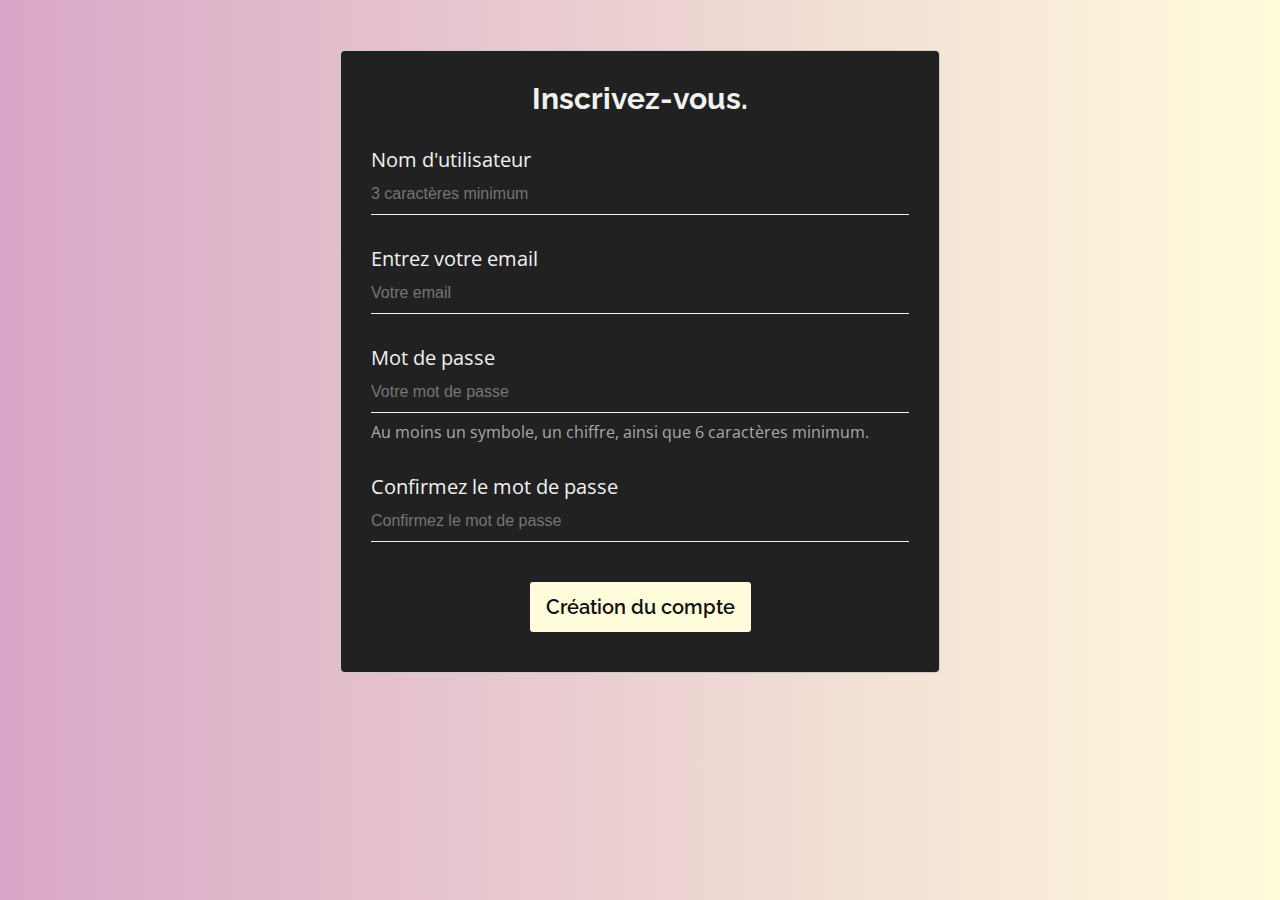
<file: validationForm/validationForm.html>
<!DOCTYPE html>
<html lang="fr">
	<head>
		<meta charset="UTF-8" />
		<meta name="viewport" content="width=device-width, initial-scale=1.0" />
		<title>Validation</title>
		<link rel="stylesheet" href="validationForm.css" />
		<link rel="preconnect" href="https://fonts.googleapis.com" />
		<link rel="preconnect" href="https://fonts.gstatic.com" crossorigin />
		<link
			href="https://fonts.googleapis.com/css2?family=Open+Sans:wght@300;400;500;600;700;800&family=Raleway:wght@100;200;300;400;500;600;700;800;900&display=swap"
			rel="stylesheet"
		/>
	</head>
	<body>
		<div class="container">
			<h2>Inscrivez-vous.</h2>

			<form>
				<div class="input-group">
					<label for="user">Nom d'utilisateur</label>
					<div class="icon-input-container">
						<input
							type="text"
							autocomplete="off"
							id="user"
							placeholder="3 caractères minimum"
							maxlength="24"
						/>
						<img
							src="ressources/check.svg"
							alt="icone de validation"
							class="icone-verif"
						/>
					</div>
					<span class="error-msg"
						>Choisissez un pseudo contenant au moins 3 caractères.</span
					>
				</div>

				<div class="input-group">
					<label for="email">Entrez votre email</label>
					<div class="icon-input-container">
						<input
							type="text"
							autocomplete="off"
							id="email"
							placeholder="Votre email"
						/>
						<img
							src="ressources/check.svg"
							alt="icone de validation"
							class="icone-verif"
						/>
					</div>
					<span class="error-msg">Rentrez un email valide.</span>
				</div>

				<div class="input-group">
					<label for="password">Mot de passe</label>
					<div class="icon-input-container">
						<input
							type="password"
							autocomplete="off"
							id="password"
							placeholder="Votre mot de passe"
						/>
						<img
							src="ressources/check.svg"
							alt="icone de validation"
							class="icone-verif"
						/>
					</div>
					<span class="pswd-info"
						>Au moins un symbole, un chiffre, ainsi que 6 caractères
						minimum.</span
					>
					<div class="lines">
						<div class="l1"><span>faible</span></div>
						<div class="l2"><span>moyen</span></div>
						<div class="l3"><span>fort</span></div>
					</div>
				</div>

				<div class="input-group">
					<label for="psw-confirmation">Confirmez le mot de passe</label>
					<div class="icon-input-container">
						<input
							type="password"
							autocomplete="off"
							id="psw-confirmation"
							placeholder="Confirmez le mot de passe"
						/>
						<img
							src="ressources/check.svg"
							alt="icone de validation"
							class="icone-verif"
						/>
					</div>
				</div>

				<button type="submit">Création du compte</button>
			</form>
		</div>

		<script src="validationForm.js"></script>
	</body>
</html>
</file>
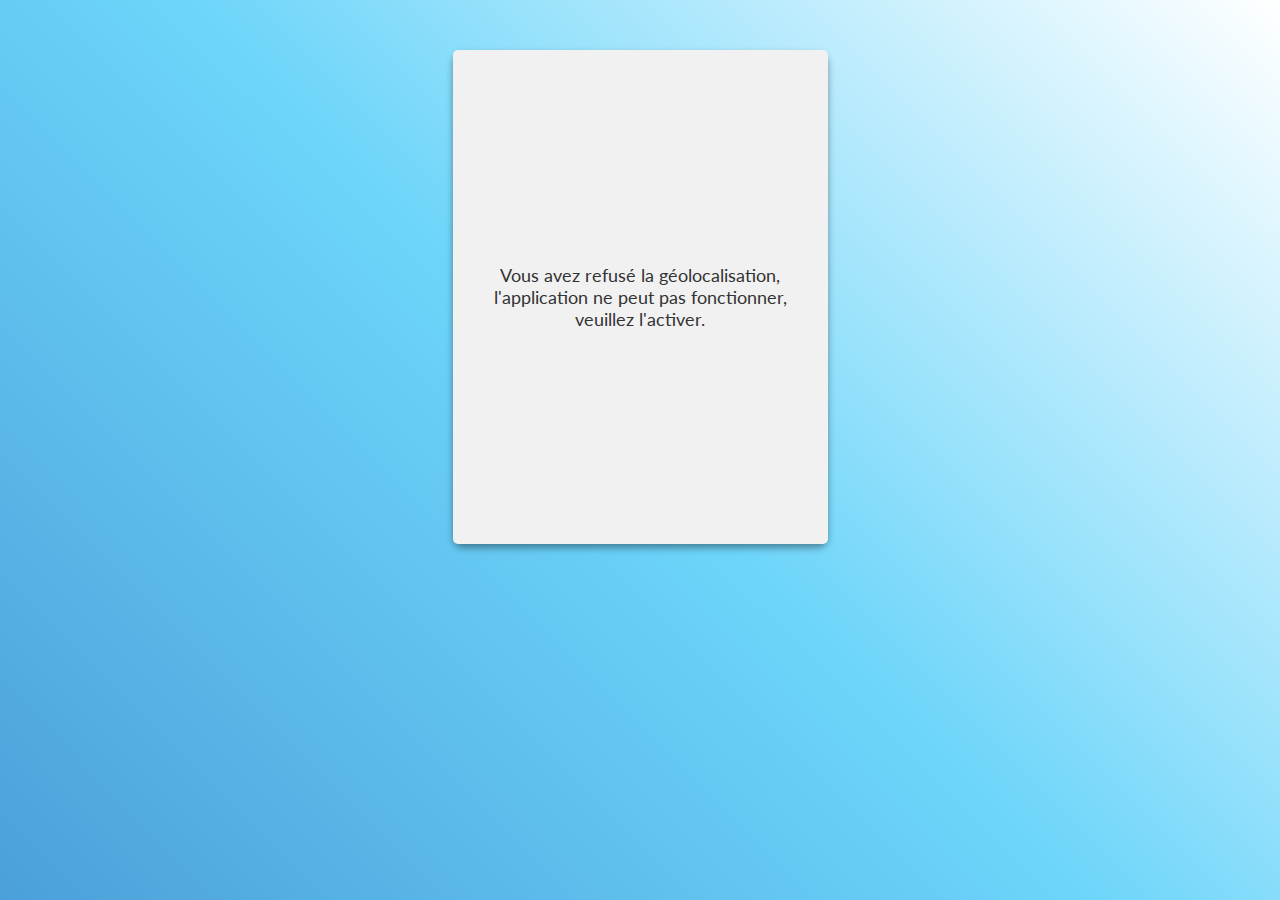
<file: weatherApp/weather.html>
<!DOCTYPE html>
<html lang="fr">
	<head>
		<meta charset="UTF-8" />
		<meta name="viewport" content="width=device-width, initial-scale=1.0" />
		<title>AppMétéo</title>
		<link rel="stylesheet" href="weather.css" />
		<link rel="preconnect" href="https://fonts.googleapis.com" />
		<link rel="preconnect" href="https://fonts.googleapis.com" />
		<link rel="preconnect" href="https://fonts.gstatic.com" crossorigin />
		<link
			href="https://fonts.googleapis.com/css2?family=Lato:wght@100;300;400;700;900&family=Raleway:wght@100;200;300;400;500;600;700;800;900&display=swap"
			rel="stylesheet"
		/>
	</head>
	<body>
		<div class="container">
			<div class="loader">
				<div class="dot"></div>
				<div class="dot"></div>
				<div class="dot"></div>
			</div>

			<h1>Application <span>météo</span></h1>

			<div class="weather-information">
				<img
					src="ressources/jour/04d.svg"
					class="weather-image"
					alt="logo météo"
				/>
				<div class="bloc-info">
					<p class="temperature">30°</p>
					<p class="position">Paris, FR</p>
				</div>
			</div>

			<div class="bottom-content">
				<!-- <div class="tabs">
					<button class="active">Heures</button>
					<button>Prévisions</button>
				</div> -->
				<div class="forecast-content">
					<div class="forecast hour-forecast active">
						<div class="forecast-block">
							<p class="hour-name">18h</p>
							<p class="hour-temp">25</p>
						</div>
						<div class="forecast-block">
							<p class="hour-name">18h</p>
							<p class="hour-temp">25</p>
						</div>
						<div class="forecast-block">
							<p class="hour-name">18h</p>
							<p class="hour-temp">25</p>
						</div>
						<div class="forecast-block">
							<p class="hour-name">18h</p>
							<p class="hour-temp">25</p>
						</div>
						<div class="forecast-block">
							<p class="hour-name">18h</p>
							<p class="hour-temp">25</p>
						</div>
						<div class="forecast-block">
							<p class="hour-name">18h</p>
							<p class="hour-temp">25</p>
						</div>
						<div class="forecast-block">
							<p class="hour-name">18h</p>
							<p class="hour-temp">25</p>
						</div>
					</div>
					<div class="forecast day-forecast">
						<div class="forecast-block">
							<p class="day-name">Mar</p>
							<p class="day-temp">25</p>
						</div>
						<div class="forecast-block">
							<p class="day-name">Mar</p>
							<p class="day-temp">25</p>
						</div>
						<div class="forecast-block">
							<p class="day-name">Mar</p>
							<p class="day-temp">25</p>
						</div>
						<div class="forecast-block">
							<p class="day-name">Mar</p>
							<p class="day-temp">25</p>
						</div>
						<div class="forecast-block">
							<p class="day-name">Mar</p>
							<p class="day-temp">25</p>
						</div>
						<div class="forecast-block">
							<p class="day-name">Mar</p>
							<p class="day-temp">25</p>
						</div>
						<div class="forecast-block">
							<p class="day-name">Mar</p>
							<p class="day-temp">25</p>
						</div>
					</div>
				</div>
			</div>
		</div>

		<script src="weather.js"></script>
	</body>
</html>
</file>
<file: style.css>
*,
::before,
::after {
	box-sizing: border-box;
	padding: 0;
	margin: 0;
}

html {
	cursor: none;
}
a,
button,
input,
label,
textarea,
img {
	cursor: none;
}

body {
	font-family: Montserrat, Helvetica, sans-serif;
	background: #111;
}

.custom-cursor {
	width: 30px;
	height: 30px;
	border-radius: 50%;
	border: 1px solid #e3e3e3c1;
	position: fixed;
	z-index: 100;
	pointer-events: none;
}
.custom-cursor::after {
	content: "";
	display: block;
	width: 10px;
	height: 10px;
	border-radius: 50%;
	border: 2px solid #111;
	background: #f4f4f4;
	position: absolute;
	top: 50%;
	left: 50%;
	transform: translate(-50%, -50%);
}
@media (pointer: coarse) {
	.custom-cursor {
		display: none;
	}
}
nav {
	position: absolute;
	z-index: 1;
	width: 100%;
	display: flex;
	justify-content: center;
	padding: 20px;
}

.anchor {
	color: #f0f0f0;
	text-decoration: none;
	font-size: clamp(14px, 2vw, 20px);
	margin: 0 15px;
	position: relative;
}
.anchor::before {
	content: "";
	display: block;
	position: absolute;
	background: #6f6f6fd0;
	width: 100%;
	height: 1px;
	bottom: -2px;
	left: 0;
	transform-origin: left;
	transform: scaleX(33%);
	transition: transform 0.2s ease-out;
}
.anchor:hover::before {
	transform: scaleX(100%);
	background: #f1f1f1;
}

.hero {
	height: 100vh;
	min-height: 700px;
	border-bottom: 1px solide #f1f1f124;
	text-align: center;
	padding-top: 150px;
	position: relative;
	background: url(animation/style.css);
	background-position: center;
}
.hero img {
	max-height: 100%;
	width: auto;
}

h1 {
	font-size: clamp(24px, 8vw, 80px);
	display: inline-block;
	font-weight: 800;
	color: #f0f0f0;
	text-transform: uppercase;
	background-image: linear-gradient(to right, #999, #fff);
	background-clip: text;
	-webkit-background-clip: text;
	color: transparent;
	position: relative;
}
h1::after {
	content: "";
	position: absolute;
	display: block;
	height: 100%;
	width: 3px;
	background: #ebebeb;
	right: -10px;
	top: 0;
	animation: carret 1s infinite;
}
@keyframes carret {
	0% {
		opacity: 1;
	}
	50% {
		opacity: 0;
	}
	100% {
		opacity: 1;
	}
}

.subtitle {
	font-family: Raleway;
	color: #f1f1f1;
	font-weight: 200;
	font-size: clamp(16px, 2vw, 20px);
	margin-top: 10px;
	opacity: 0;
	transition: opacity 0.8s ease-out;
}
.subtitle.active {
	opacity: 1;
}
.nav-push-link {
	transition: opacity 0.6s ease-out;
}
.hero-push-link {
	display: flex;
	justify-content: center;
	align-items: center;
	margin: 40px auto 0;
	width: 50px;
	height: 50px;
	border-radius: 50%;
	border: 1px solid #f1f1f136;
	background: #111;
	position: absolute;
	bottom: clamp(30px, 7.5vw, 75px);
	left: 50%;
	transform: translateX(-50%);
	opacity: 0;
	transition: opacity 0.8s ease-out;
}

.hero-push-link.active {
	opacity: 1;
}
.hero-push-link img {
	width: 30%;
	pointer-events: none;
}

.go-home-link {
	display: flex;
	justify-content: center;
	align-items: center;
	margin: 40px auto 0;
	width: 50px;
	height: 50px;
	border-radius: 50%;
	border: 1px solid #f1f1f136;
	background: #111;
	position: absolute;
	rotate: 180deg;
	left: 48%;
	opacity: 1;
	transition: opacity 0.8s ease-out;
}

.go-home-link img {
	width: 30%;
	pointer-events: none;
}

.go-home-link {
	transition: opacity 2s ease-out;
}

@media (max-width: 1000px) {
	.hero {
		min-height: 600px;
		height: auto;
	}
}

main.container {
	max-width: 1100px;
	margin: 0 auto;
	border-right: 1px solid #f1f1f14f;
	border-left: 1px solid #f1f1f14f;
	padding: 0 clamp(10px, 12vw, 120px);
	color: #f1f1f1;
	overflow-x: hidden;
}
.container section {
	padding: clamp(10px, 5vw, 50px) 0;
}
section h2 {
	font-size: clamp(30px, 6vw, 60px);
	margin-bottom: 0 10px;
	text-align: center;
	font-weight: 200;
}
section h2 span {
	font-weight: 800;
}
.section-subtitle {
	text-align: center;
	margin-bottom: clamp(15px, 5vw, 50px);
}
.discover-content {
	max-height: 500px;
	display: flex;
	justify-content: center;
}
.text-discover-content {
	width: 50%;
}
.text-discover-content h3 {
	font-family: Raleway;
	font-size: clamp(16px, 3vw, 30px);
	font-weight: 400;
	margin-bottom: 30px;
}
.text-discover-content p {
	line-height: 1.4;
	font-weight: 200;
	padding-right: 70px;
}
.discover-link {
	/* font-family: ; */
	max-width: 175px;
	padding: 10px 15px;
	color: #f1f1f1;
	margin-top: 50px;
	text-decoration: none;
	background: transparent;
	display: flex;
	justify-content: space-between;
	align-items: center;
	border: 1px solid #f1f1f168;
}
.discover-link img {
	width: 15px;
}
.discover-project-git {
	max-width: 175px;
	padding: 10px 15px;
	color: #f1f1f1;
	margin-top: 20px;
	text-decoration: none;
	background: transparent;
	display: flex;
	justify-content: space-between;
	align-items: center;
	border: 1px solid #f1f1f168;
}
.side-apparition-container .discover-project-git img {
	width: 15px;
}
.tool-logos {
	/* width: 80%; */
	display: flex;
	justify-content: start;
	align-items: center;

	margin-top: 20px;
}
.side-slide-content .tool-logos img {
	width: 30px;
	height: 30px;

	margin-right: 10px;
}

.discover-main-img {
	width: 50%;
	object-fit: cover;
}

/* Animations */

h2,
.section-subtitle,
.text-discover-content > *,
.discover-main-img {
	opacity: 0;
	transform: translateY(-5px);
	transition: opacity 0.5s 0.3s ease-out, transform 0.5s 0.3s ease-out;
}

h2.active,
.section-subtitle.active,
.text-discover-content > *.active,
.discover-main-img.active {
	opacity: 1;
	transform: translateY(0);
} /* Permet de creer une animation avec du JS... pour le moment invisible mais visible grace a JS  */

@media (max-width: 1100px) {
	main.container {
		border-right: 0;
		border-left: 0;
	}
}
@media (max-width: 800px) {
	.discover-content {
		display: block;
		margin: 0 auto;
		text-align: center;
		max-height: fit-content;
	}
	.text-discover-content {
		width: 100%;
	}
	.text-discover-content p {
		padding-right: 0px;
	}
	.discover-link {
		margin: 30px auto;
	}
	.discover-main-img {
		display: none;
	}
}

.side-apparition-container {
	display: flex;
	/* max-height: 200px; */
	margin: 100px 0;
}
.side-slide-content {
	padding: 0 20px;
	width: 35%;
}
.side-slide-content h3 {
	font-family: Raleway;
	font-weight: 300;
}
.side-slide-content p {
	margin-top: 20px;
	color: gray;
	line-height: 1.2;
}
.side-apparition-container img {
	/* width: 80%; */
	object-fit: cover;
	object-position: 0 70%;
	transition: transform 0.3s ease-out;
}
.side-apparition-container img.iphone {
	height: 325px;
	width: auto;
	margin-left: auto;
	transition: transform 0.3s ease-out;
}

.iphone:hover {
	transform: scale(1.2);
}

/* Animations */
.side-apparition-container {
	transform: translateX(30px) skew(20deg);
	opacity: 0;
	transition: transform 0.4s ease-out, opacity 0.4s ease-out;
}
.side-apparition-container:nth-child(odd) {
	transform: translateX(-30px) skew(-20deg);
}
.side-apparition-container.active {
	transform: translateX(0px) skew(0deg);
	opacity: 1;
}
@media (max-width: 600px) {
	.side-apparition-container {
		flex-direction: column;
		align-items: center;
	}
	.side-slide-content,
	.side-apparition-container img {
		width: 100%;
	}
	.side-apparition-container {
		max-height: fit-content;
		margin: 50px 0;
	}
	.side-slide-content {
		margin-bottom: 30px;
		padding: 0;
	}
	.side-apparition-container:nth-child(even) img {
		order: 2;
	}
	.side-apparition-container:nth-child(even) .side-slide-content {
		order: 1;
	}
}

.loader {
	display: flex;
	justify-content: flex-start;
	margin-bottom: 10px;
	align-items: center;
}
.dot {
	display: inline-block;
	justify-self: center;
	width: 10px;
	height: 10px;
	border-radius: 50%;
	background: grey;
	margin: 0 3px;
	animation: load 0.3s infinite ease-out alternate;
}
.dot:nth-child(1) {
	margin-left: 10px;
}
.dot:nth-child(2) {
	animation-delay: 0.1s;
}
.dot:nth-child(3) {
	animation-delay: 0.2s;
}
@keyframes load {
	to {
		transform: translateY(10px);
	}
}

.link-project {
	width: 557.99px;
}

.img-project:hover {
	transform: scale(1.2);
}
.img-project {
	display: block;
	width: 100%;
	height: 100%;
	object-fit: cover;
	transition: transform 0.3s ease-out;
}
</file>
<file: animation/style.css>
*,
::before,
::after {
	margin: 0;
	padding: 0;
	box-sizing: border-box;
}

canvas {
	position: absolute;
	width: 100%;
	height: 100%;
	background: black;
}
</file>
<file: mango/static/css/chat.css>
#chatbox {
	max-height: 442px;
	overflow: scroll;
	scroll-behavior: smooth;
	scrollbar-width: none;
}
.chat-bar-collapsible {
	position: fixed;
	bottom: 0;
	right: 30px;
	box-shadow: 0 8px 16px 0 rgba(0, 0, 0, 0.2);
} /*pense a changer la taille*/

.collapsible {
	background-color: #be55e3;
	color: white;
	cursor: pointer;
	padding: 18px;
	width: 350px;
	text-align: left;
	outline: none;
	font-size: 18px;
	border-radius: 10px 10px 0px 0px;
	border: 3px solid white;
	border-bottom: none;
}

.content {
	max-height: 0;
	overflow: hidden;
	transition: max-height 0.2s ease-out;
	background-color: #f1f1f1;
}

.full-chat-block {
	width: 350px;
	background: white;
	text-align: center;
	overflow: auto;
	scrollbar-width: none;
	height: max-content;
	transition: max-height 0.2s ease-out;
}

.outer-container {
	min-height: 500px;
	bottom: 0%;
	position: relative;
}

.chat-container {
	max-height: 500px;
	width: 100%;
	position: absolute;
	bottom: 0;
	left: 0;
	scroll-behavior: smooth;
	hyphens: auto;
}

.chat-container::-webkit-scrollbar {
	display: none;
}

.chat-bar-input-block {
	display: flex;
	float: left;
	box-sizing: border-box;
	justify-content: space-between;
	width: 100%;
	align-items: center;
	background-color: rgb(235, 235, 235);
	border-radius: 10px 10px 0px 0px;
	padding: 10px 0px 10px 10px;
}

.chat-bar-icons {
	display: flex;
	justify-content: space-evenly;
	box-sizing: border-box;
	width: 25%;
	float: right;
	font-size: 20px;
}

#chat-icon:hover {
	opacity: 0.7;
}

/* Chat bubbles */

#userInput {
	width: 75%;
}

.input-box {
	float: left;
	border: none;
	box-sizing: border-box;
	width: 100%;
	border-radius: 10px;
	padding: 10px;
	font-size: 16px;
	color: #000;
	background-color: white;
	outline: none;
}

.userText {
	color: white;
	font-family: Helvetica;
	font-size: 16px;
	font-weight: normal;
	text-align: right;
	clear: both;
	display: flex;
	align-items: flex-end;
	justify-content: flex-end;
	margin: 10px auto;
}

.userText span {
	line-height: 1.5em;
	display: inline-block;
	background: #dda6eb;
	padding: 10px;
	border-radius: 8px;
	border-bottom-right-radius: 2px;
	max-width: 80%;
	margin-right: 10px;
	animation: floatup 0.5s forwards;
}

.userText::after {
	background-image: url("./ressources/cat-profile.png");

	display: inline-block;
	content: "";
	width: 30px;
	height: 30px;
	background-size: contain;
	margin-right: 5px;
}

.botProfilePic {
	border-radius: 50%;
}

.botText {
	color: #000;
	font-family: Helvetica;
	font-weight: normal;
	font-size: 16px;
	text-align: left;
	display: flex;
	align-items: flex-end;
}
.botText::before,
.loader:before {
	background-image: url("./ressources/cat-profile.png");
	display: inline-block;
	content: "";
	width: 30px;
	height: 30px;
	background-size: contain;
	margin-left: 5px;
	/* display: block; */
}

.botText span {
	line-height: 1.5em;
	display: inline-block;
	background: #e0e0e0;
	padding: 10px;
	border-radius: 8px;
	word-break: break-word;
	border-bottom-left-radius: 2px;
	max-width: 80%;
	margin: 10px;
	animation: floatup 0.5s ease-in-out forwards;
}
.botQuestion {
	background: #be55e3;
	color: #f1f1f1;
	line-height: 1.5em;
	display: inline-block;
	padding: 10px;
	border-radius: 8px;
	max-width: 50%;
	margin: 5px;
	animation: floatup 0.5s forwards;
	cursor: pointer;
}
.botQuestion:hover {
	background: #c66ee5;
}
@keyframes floatup {
	0% {
		transform: scale(0);
		/* transform: translateY(14px); */
		opacity: 0;
	}
	70% {
		transform: scale(1.05);
	}
	100% {
		transform: scale(1);
		/* transform: translateY(0px); */
		opacity: 1;
	}
}

@media screen and (max-width: 600px) {
	.full-chat-block {
		width: 100%;
		border-radius: 0px;
	}
	.chat-bar-collapsible {
		position: fixed;
		bottom: 0;
		right: 0;
		width: 100%;
	}
	.collapsible {
		width: 100%;
		border: 0px;
		border-top: 3px solid white;
		border-radius: 0px;
	}
}

::-webkit-scrollbar {
	width: 0;
	background-color: transparent;
}

::-webkit-scrollbar-thumb {
	background-color: transparent;
}
</file>
<file: agrex/styles/style.css>
@charset "UTF-8";
@import url("https://fonts.googleapis.com/css2?family=Roboto:wght@400;500;700&display=swap");
:root {
	--bs-blue: #1a1b6c;
	--bs-indigo: #6610f2;
	--bs-purple: #9fa0ff;
	--bs-pink: #dab6fc;
	--bs-red: #dc3545;
	--bs-orange: #fd7e14;
	--bs-yellow: #ffc107;
	--bs-green: #198754;
	--bs-teal: #20c997;
	--bs-cyan: #0dcaf0;
	--bs-black: #191919;
	--bs-white: #ffffff;
	--bs-gray: #6c757d;
	--bs-gray-dark: #343a40;
	--bs-gray-100: #8895b3;
	--bs-gray-200: #e9ecef;
	--bs-gray-300: #dee2e6;
	--bs-gray-400: #ced4da;
	--bs-gray-500: #adb5bd;
	--bs-gray-600: #6c757d;
	--bs-gray-700: #495057;
	--bs-gray-800: #343a40;
	--bs-gray-900: #212529;
	--bs-primary: #9fa0ff;
	--bs-secondary: #dab6fc;
	--bs-pink: #dab6fc;
	--bs-light: #f5f5ff;
	--bs-blue: #1a1b6c;
	--bs-gray: #8895b3;
	--bs-primary-rgb: 159, 160, 255;
	--bs-secondary-rgb: 218, 182, 252;
	--bs-pink-rgb: 218, 182, 252;
	--bs-light-rgb: 245, 245, 255;
	--bs-blue-rgb: 26, 27, 108;
	--bs-gray-rgb: 136, 149, 179;
	--bs-white-rgb: 255, 255, 255;
	--bs-black-rgb: 25, 25, 25;
	--bs-body-color-rgb: 136, 149, 179;
	--bs-body-bg-rgb: 245, 245, 255;
	--bs-font-sans-serif: "Roboto", sans-serif;
	--bs-font-monospace: SFMono-Regular, Menlo, Monaco, Consolas,
		"Liberation Mono", "Courier New", monospace;
	--bs-gradient: linear-gradient(
		180deg,
		rgba(255, 255, 255, 0.15),
		rgba(255, 255, 255, 0)
	);
	--bs-body-font-family: var(--bs-font-sans-serif);
	--bs-body-font-size: 1rem;
	--bs-body-font-weight: 400;
	--bs-body-line-height: 1.5;
	--bs-body-color: #8895b3;
	--bs-body-bg: #f5f5ff;
	--bs-border-width: 1px;
	--bs-border-style: solid;
	--bs-border-color: #dee2e6;
	--bs-border-color-translucent: rgba(25, 25, 25, 0.175);
	--bs-border-radius: 0.625rem;
	--bs-border-radius-sm: 0.25rem;
	--bs-border-radius-lg: 0.5rem;
	--bs-border-radius-xl: 1rem;
	--bs-border-radius-2xl: 2rem;
	--bs-border-radius-pill: 50rem;
	--bs-link-color: #9fa0ff;
	--bs-link-hover-color: #7f80cc;
	--bs-code-color: #dab6fc;
	--bs-highlight-bg: #fff3cd;
}

*,
*::before,
*::after {
	box-sizing: border-box;
}

@media (prefers-reduced-motion: no-preference) {
	:root {
		scroll-behavior: smooth;
	}
}

body {
	margin: 0;
	font-family: var(--bs-body-font-family);
	font-size: var(--bs-body-font-size);
	font-weight: var(--bs-body-font-weight);
	line-height: var(--bs-body-line-height);
	color: var(--bs-body-color);
	text-align: var(--bs-body-text-align);
	background-color: var(--bs-body-bg);
	-webkit-text-size-adjust: 100%;
	-webkit-tap-highlight-color: rgba(25, 25, 25, 0);
}

hr {
	margin: 1rem 0;
	color: inherit;
	border: 0;
	border-top: 1px solid;
	opacity: 0.25;
}

h6,
.h6,
h5,
.h5,
h4,
.h4,
h3,
.h3,
h2,
.h2,
h1,
.h1 {
	margin-top: 0;
	margin-bottom: 0.5rem;
	font-weight: bold;
	line-height: 1.2;
	color: #191919;
}

h1,
.h1 {
	font-size: calc(1.325rem + 0.9vw);
}
@media (min-width: 1200px) {
	h1,
	.h1 {
		font-size: 2rem;
	}
}

h2,
.h2 {
	font-size: calc(1.2813rem + 0.3756vw);
}
@media (min-width: 1200px) {
	h2,
	.h2 {
		font-size: 1.563rem;
	}
}

h3,
.h3 {
	font-size: 1.25rem;
}

h4,
.h4 {
	font-size: calc(1.275rem + 0.3vw);
}
@media (min-width: 1200px) {
	h4,
	.h4 {
		font-size: 1.5rem;
	}
}

h5,
.h5 {
	font-size: 1.25rem;
}

h6,
.h6 {
	font-size: 1rem;
}

p {
	margin-top: 0;
	margin-bottom: 1rem;
}

abbr[title] {
	text-decoration: underline dotted;
	cursor: help;
	text-decoration-skip-ink: none;
}

address {
	margin-bottom: 1rem;
	font-style: normal;
	line-height: inherit;
}

ol,
ul {
	padding-left: 2rem;
}

ol,
ul,
dl {
	margin-top: 0;
	margin-bottom: 1rem;
}

ol ol,
ul ul,
ol ul,
ul ol {
	margin-bottom: 0;
}

dt {
	font-weight: 700;
}

dd {
	margin-bottom: 0.5rem;
	margin-left: 0;
}

blockquote {
	margin: 0 0 1rem;
}

b,
strong {
	font-weight: bolder;
}

small,
.small {
	font-size: 0.875em;
}

mark,
.mark {
	padding: 0.1875em;
	background-color: var(--bs-highlight-bg);
}

sub,
sup {
	position: relative;
	font-size: 0.75em;
	line-height: 0;
	vertical-align: baseline;
}

sub {
	bottom: -0.25em;
}

sup {
	top: -0.5em;
}

a {
	color: var(--bs-link-color);
	text-decoration: underline;
}
a:hover {
	color: var(--bs-link-hover-color);
}

a:not([href]):not([class]),
a:not([href]):not([class]):hover {
	color: inherit;
	text-decoration: none;
}

pre,
code,
kbd,
samp {
	font-family: var(--bs-font-monospace);
	font-size: 1em;
}

pre {
	display: block;
	margin-top: 0;
	margin-bottom: 1rem;
	overflow: auto;
	font-size: 0.875em;
}
pre code {
	font-size: inherit;
	color: inherit;
	word-break: normal;
}

code {
	font-size: 0.875em;
	color: var(--bs-code-color);
	word-wrap: break-word;
}
a > code {
	color: inherit;
}

kbd {
	padding: 0.1875rem 0.375rem;
	font-size: 0.875em;
	color: var(--bs-body-bg);
	background-color: var(--bs-body-color);
	border-radius: 0.25rem;
}
kbd kbd {
	padding: 0;
	font-size: 1em;
}

figure {
	margin: 0 0 1rem;
}

img,
svg {
	vertical-align: middle;
}

table {
	caption-side: bottom;
	border-collapse: collapse;
}

caption {
	padding-top: 0.5rem;
	padding-bottom: 0.5rem;
	color: #6c757d;
	text-align: left;
}

th {
	text-align: inherit;
	text-align: -webkit-match-parent;
}

thead,
tbody,
tfoot,
tr,
td,
th {
	border-color: inherit;
	border-style: solid;
	border-width: 0;
}

label {
	display: inline-block;
}

button {
	border-radius: 0;
}

button:focus:not(:focus-visible) {
	outline: 0;
}

input,
button,
select,
optgroup,
textarea {
	margin: 0;
	font-family: inherit;
	font-size: inherit;
	line-height: inherit;
}

button,
select {
	text-transform: none;
}

[role="button"] {
	cursor: pointer;
}

select {
	word-wrap: normal;
}
select:disabled {
	opacity: 1;
}

[list]:not([type="date"]):not([type="datetime-local"]):not([type="month"]):not(
		[type="week"]
	):not([type="time"])::-webkit-calendar-picker-indicator {
	display: none !important;
}

button,
[type="button"],
[type="reset"],
[type="submit"] {
	-webkit-appearance: button;
}
button:not(:disabled),
[type="button"]:not(:disabled),
[type="reset"]:not(:disabled),
[type="submit"]:not(:disabled) {
	cursor: pointer;
}

::-moz-focus-inner {
	padding: 0;
	border-style: none;
}

textarea {
	resize: vertical;
}

fieldset {
	min-width: 0;
	padding: 0;
	margin: 0;
	border: 0;
}

legend {
	float: left;
	width: 100%;
	padding: 0;
	margin-bottom: 0.5rem;
	font-size: calc(1.275rem + 0.3vw);
	line-height: inherit;
}
@media (min-width: 1200px) {
	legend {
		font-size: 1.5rem;
	}
}
legend + * {
	clear: left;
}

::-webkit-datetime-edit-fields-wrapper,
::-webkit-datetime-edit-text,
::-webkit-datetime-edit-minute,
::-webkit-datetime-edit-hour-field,
::-webkit-datetime-edit-day-field,
::-webkit-datetime-edit-month-field,
::-webkit-datetime-edit-year-field {
	padding: 0;
}

::-webkit-inner-spin-button {
	height: auto;
}

[type="search"] {
	outline-offset: -2px;
	-webkit-appearance: textfield;
}

/* rtl:raw:
[type="tel"],
[type="url"],
[type="email"],
[type="number"] {
  direction: ltr;
}
*/
::-webkit-search-decoration {
	-webkit-appearance: none;
}

::-webkit-color-swatch-wrapper {
	padding: 0;
}

::file-selector-button {
	font: inherit;
	-webkit-appearance: button;
}

output {
	display: inline-block;
}

iframe {
	border: 0;
}

summary {
	display: list-item;
	cursor: pointer;
}

progress {
	vertical-align: baseline;
}

[hidden] {
	display: none !important;
}

.lead {
	font-size: 1.25rem;
	font-weight: 300;
}

.display-1 {
	font-size: calc(1.625rem + 4.5vw);
	font-weight: 300;
	line-height: 1.2;
}
@media (min-width: 1200px) {
	.display-1 {
		font-size: 5rem;
	}
}

.display-2 {
	font-size: calc(1.575rem + 3.9vw);
	font-weight: 300;
	line-height: 1.2;
}
@media (min-width: 1200px) {
	.display-2 {
		font-size: 4.5rem;
	}
}

.display-3 {
	font-size: calc(1.525rem + 3.3vw);
	font-weight: 300;
	line-height: 1.2;
}
@media (min-width: 1200px) {
	.display-3 {
		font-size: 4rem;
	}
}

.display-4 {
	font-size: calc(1.475rem + 2.7vw);
	font-weight: 300;
	line-height: 1.2;
}
@media (min-width: 1200px) {
	.display-4 {
		font-size: 3.5rem;
	}
}

.display-5 {
	font-size: calc(1.425rem + 2.1vw);
	font-weight: 300;
	line-height: 1.2;
}
@media (min-width: 1200px) {
	.display-5 {
		font-size: 3rem;
	}
}

.display-6 {
	font-size: calc(1.375rem + 1.5vw);
	font-weight: 300;
	line-height: 1.2;
}
@media (min-width: 1200px) {
	.display-6 {
		font-size: 2.5rem;
	}
}

.list-unstyled {
	padding-left: 0;
	list-style: none;
}

.list-inline {
	padding-left: 0;
	list-style: none;
}

.list-inline-item {
	display: inline-block;
}
.list-inline-item:not(:last-child) {
	margin-right: 0.5rem;
}

.initialism {
	font-size: 0.875em;
	text-transform: uppercase;
}

.blockquote {
	margin-bottom: 1rem;
	font-size: 1.25rem;
}
.blockquote > :last-child {
	margin-bottom: 0;
}

.blockquote-footer {
	margin-top: -1rem;
	margin-bottom: 1rem;
	font-size: 0.875em;
	color: #6c757d;
}
.blockquote-footer::before {
	content: "— ";
}

.img-fluid {
	max-width: 100%;
	height: auto;
}

.img-thumbnail {
	padding: 0.25rem;
	background-color: #f5f5ff;
	border: 1px solid var(--bs-border-color);
	border-radius: 0.625rem;
	max-width: 100%;
	height: auto;
}

.figure {
	display: inline-block;
}

.figure-img {
	margin-bottom: 0.5rem;
	line-height: 1;
}

.figure-caption {
	font-size: 0.875em;
	color: #6c757d;
}

.container,
.container-fluid,
.container-xxl,
.container-xl,
.container-lg,
.container-md,
.container-sm {
	--bs-gutter-x: 1.5rem;
	--bs-gutter-y: 0;
	width: 100%;
	padding-right: calc(var(--bs-gutter-x) * 0.5);
	padding-left: calc(var(--bs-gutter-x) * 0.5);
	margin-right: auto;
	margin-left: auto;
}

@media (min-width: 576px) {
	.container-sm,
	.container {
		max-width: 540px;
	}
}
@media (min-width: 768px) {
	.container-md,
	.container-sm,
	.container {
		max-width: 720px;
	}
}
@media (min-width: 992px) {
	.container-lg,
	.container-md,
	.container-sm,
	.container {
		max-width: 960px;
	}
}
@media (min-width: 1200px) {
	.container-xl,
	.container-lg,
	.container-md,
	.container-sm,
	.container {
		max-width: 1140px;
	}
}
@media (min-width: 1400px) {
	.container-xxl,
	.container-xl,
	.container-lg,
	.container-md,
	.container-sm,
	.container {
		max-width: 1224px;
	}
}
.row {
	--bs-gutter-x: 1.5rem;
	--bs-gutter-y: 0;
	display: flex;
	flex-wrap: wrap;
	margin-top: calc(-1 * var(--bs-gutter-y));
	margin-right: calc(-0.5 * var(--bs-gutter-x));
	margin-left: calc(-0.5 * var(--bs-gutter-x));
}
.row > * {
	flex-shrink: 0;
	width: 100%;
	max-width: 100%;
	padding-right: calc(var(--bs-gutter-x) * 0.5);
	padding-left: calc(var(--bs-gutter-x) * 0.5);
	margin-top: var(--bs-gutter-y);
}

.col {
	flex: 1 0 0%;
}

.row-cols-auto > * {
	flex: 0 0 auto;
	width: auto;
}

.row-cols-1 > * {
	flex: 0 0 auto;
	width: 100%;
}

.row-cols-2 > * {
	flex: 0 0 auto;
	width: 50%;
}

.row-cols-3 > * {
	flex: 0 0 auto;
	width: 33.3333333333%;
}

.row-cols-4 > * {
	flex: 0 0 auto;
	width: 25%;
}

.row-cols-5 > * {
	flex: 0 0 auto;
	width: 20%;
}

.row-cols-6 > * {
	flex: 0 0 auto;
	width: 16.6666666667%;
}

.col-auto {
	flex: 0 0 auto;
	width: auto;
}

.col-1 {
	flex: 0 0 auto;
	width: 8.33333333%;
}

.col-2 {
	flex: 0 0 auto;
	width: 16.66666667%;
}

.col-3 {
	flex: 0 0 auto;
	width: 25%;
}

.col-4 {
	flex: 0 0 auto;
	width: 33.33333333%;
}

.col-5 {
	flex: 0 0 auto;
	width: 41.66666667%;
}

.col-6 {
	flex: 0 0 auto;
	width: 50%;
}

.col-7 {
	flex: 0 0 auto;
	width: 58.33333333%;
}

.col-8 {
	flex: 0 0 auto;
	width: 66.66666667%;
}

.col-9 {
	flex: 0 0 auto;
	width: 75%;
}

.col-10 {
	flex: 0 0 auto;
	width: 83.33333333%;
}

.col-11 {
	flex: 0 0 auto;
	width: 91.66666667%;
}

.col-12 {
	flex: 0 0 auto;
	width: 100%;
}

.offset-1 {
	margin-left: 8.33333333%;
}

.offset-2 {
	margin-left: 16.66666667%;
}

.offset-3 {
	margin-left: 25%;
}

.offset-4 {
	margin-left: 33.33333333%;
}

.offset-5 {
	margin-left: 41.66666667%;
}

.offset-6 {
	margin-left: 50%;
}

.offset-7 {
	margin-left: 58.33333333%;
}

.offset-8 {
	margin-left: 66.66666667%;
}

.offset-9 {
	margin-left: 75%;
}

.offset-10 {
	margin-left: 83.33333333%;
}

.offset-11 {
	margin-left: 91.66666667%;
}

.g-0,
.gx-0 {
	--bs-gutter-x: 0;
}

.g-0,
.gy-0 {
	--bs-gutter-y: 0;
}

.g-1,
.gx-1 {
	--bs-gutter-x: 0.25rem;
}

.g-1,
.gy-1 {
	--bs-gutter-y: 0.25rem;
}

.g-2,
.gx-2 {
	--bs-gutter-x: 0.625rem;
}

.g-2,
.gy-2 {
	--bs-gutter-y: 0.625rem;
}

.g-3,
.gx-3 {
	--bs-gutter-x: 0.781rem;
}

.g-3,
.gy-3 {
	--bs-gutter-y: 0.781rem;
}

.g-4,
.gx-4 {
	--bs-gutter-x: 1.563rem;
}

.g-4,
.gy-4 {
	--bs-gutter-y: 1.563rem;
}

.g-5,
.gx-5 {
	--bs-gutter-x: 2.5rem;
}

.g-5,
.gy-5 {
	--bs-gutter-y: 2.5rem;
}

.g-6,
.gx-6 {
	--bs-gutter-x: 3.125rem;
}

.g-6,
.gy-6 {
	--bs-gutter-y: 3.125rem;
}

@media (min-width: 576px) {
	.col-sm {
		flex: 1 0 0%;
	}
	.row-cols-sm-auto > * {
		flex: 0 0 auto;
		width: auto;
	}
	.row-cols-sm-1 > * {
		flex: 0 0 auto;
		width: 100%;
	}
	.row-cols-sm-2 > * {
		flex: 0 0 auto;
		width: 50%;
	}
	.row-cols-sm-3 > * {
		flex: 0 0 auto;
		width: 33.3333333333%;
	}
	.row-cols-sm-4 > * {
		flex: 0 0 auto;
		width: 25%;
	}
	.row-cols-sm-5 > * {
		flex: 0 0 auto;
		width: 20%;
	}
	.row-cols-sm-6 > * {
		flex: 0 0 auto;
		width: 16.6666666667%;
	}
	.col-sm-auto {
		flex: 0 0 auto;
		width: auto;
	}
	.col-sm-1 {
		flex: 0 0 auto;
		width: 8.33333333%;
	}
	.col-sm-2 {
		flex: 0 0 auto;
		width: 16.66666667%;
	}
	.col-sm-3 {
		flex: 0 0 auto;
		width: 25%;
	}
	.col-sm-4 {
		flex: 0 0 auto;
		width: 33.33333333%;
	}
	.col-sm-5 {
		flex: 0 0 auto;
		width: 41.66666667%;
	}
	.col-sm-6 {
		flex: 0 0 auto;
		width: 50%;
	}
	.col-sm-7 {
		flex: 0 0 auto;
		width: 58.33333333%;
	}
	.col-sm-8 {
		flex: 0 0 auto;
		width: 66.66666667%;
	}
	.col-sm-9 {
		flex: 0 0 auto;
		width: 75%;
	}
	.col-sm-10 {
		flex: 0 0 auto;
		width: 83.33333333%;
	}
	.col-sm-11 {
		flex: 0 0 auto;
		width: 91.66666667%;
	}
	.col-sm-12 {
		flex: 0 0 auto;
		width: 100%;
	}
	.offset-sm-0 {
		margin-left: 0;
	}
	.offset-sm-1 {
		margin-left: 8.33333333%;
	}
	.offset-sm-2 {
		margin-left: 16.66666667%;
	}
	.offset-sm-3 {
		margin-left: 25%;
	}
	.offset-sm-4 {
		margin-left: 33.33333333%;
	}
	.offset-sm-5 {
		margin-left: 41.66666667%;
	}
	.offset-sm-6 {
		margin-left: 50%;
	}
	.offset-sm-7 {
		margin-left: 58.33333333%;
	}
	.offset-sm-8 {
		margin-left: 66.66666667%;
	}
	.offset-sm-9 {
		margin-left: 75%;
	}
	.offset-sm-10 {
		margin-left: 83.33333333%;
	}
	.offset-sm-11 {
		margin-left: 91.66666667%;
	}
	.g-sm-0,
	.gx-sm-0 {
		--bs-gutter-x: 0;
	}
	.g-sm-0,
	.gy-sm-0 {
		--bs-gutter-y: 0;
	}
	.g-sm-1,
	.gx-sm-1 {
		--bs-gutter-x: 0.25rem;
	}
	.g-sm-1,
	.gy-sm-1 {
		--bs-gutter-y: 0.25rem;
	}
	.g-sm-2,
	.gx-sm-2 {
		--bs-gutter-x: 0.625rem;
	}
	.g-sm-2,
	.gy-sm-2 {
		--bs-gutter-y: 0.625rem;
	}
	.g-sm-3,
	.gx-sm-3 {
		--bs-gutter-x: 0.781rem;
	}
	.g-sm-3,
	.gy-sm-3 {
		--bs-gutter-y: 0.781rem;
	}
	.g-sm-4,
	.gx-sm-4 {
		--bs-gutter-x: 1.563rem;
	}
	.g-sm-4,
	.gy-sm-4 {
		--bs-gutter-y: 1.563rem;
	}
	.g-sm-5,
	.gx-sm-5 {
		--bs-gutter-x: 2.5rem;
	}
	.g-sm-5,
	.gy-sm-5 {
		--bs-gutter-y: 2.5rem;
	}
	.g-sm-6,
	.gx-sm-6 {
		--bs-gutter-x: 3.125rem;
	}
	.g-sm-6,
	.gy-sm-6 {
		--bs-gutter-y: 3.125rem;
	}
}
@media (min-width: 768px) {
	.col-md {
		flex: 1 0 0%;
	}
	.row-cols-md-auto > * {
		flex: 0 0 auto;
		width: auto;
	}
	.row-cols-md-1 > * {
		flex: 0 0 auto;
		width: 100%;
	}
	.row-cols-md-2 > * {
		flex: 0 0 auto;
		width: 50%;
	}
	.row-cols-md-3 > * {
		flex: 0 0 auto;
		width: 33.3333333333%;
	}
	.row-cols-md-4 > * {
		flex: 0 0 auto;
		width: 25%;
	}
	.row-cols-md-5 > * {
		flex: 0 0 auto;
		width: 20%;
	}
	.row-cols-md-6 > * {
		flex: 0 0 auto;
		width: 16.6666666667%;
	}
	.col-md-auto {
		flex: 0 0 auto;
		width: auto;
	}
	.col-md-1 {
		flex: 0 0 auto;
		width: 8.33333333%;
	}
	.col-md-2 {
		flex: 0 0 auto;
		width: 16.66666667%;
	}
	.col-md-3 {
		flex: 0 0 auto;
		width: 25%;
	}
	.col-md-4 {
		flex: 0 0 auto;
		width: 33.33333333%;
	}
	.col-md-5 {
		flex: 0 0 auto;
		width: 41.66666667%;
	}
	.col-md-6 {
		flex: 0 0 auto;
		width: 50%;
	}
	.col-md-7 {
		flex: 0 0 auto;
		width: 58.33333333%;
	}
	.col-md-8 {
		flex: 0 0 auto;
		width: 66.66666667%;
	}
	.col-md-9 {
		flex: 0 0 auto;
		width: 75%;
	}
	.col-md-10 {
		flex: 0 0 auto;
		width: 83.33333333%;
	}
	.col-md-11 {
		flex: 0 0 auto;
		width: 91.66666667%;
	}
	.col-md-12 {
		flex: 0 0 auto;
		width: 100%;
	}
	.offset-md-0 {
		margin-left: 0;
	}
	.offset-md-1 {
		margin-left: 8.33333333%;
	}
	.offset-md-2 {
		margin-left: 16.66666667%;
	}
	.offset-md-3 {
		margin-left: 25%;
	}
	.offset-md-4 {
		margin-left: 33.33333333%;
	}
	.offset-md-5 {
		margin-left: 41.66666667%;
	}
	.offset-md-6 {
		margin-left: 50%;
	}
	.offset-md-7 {
		margin-left: 58.33333333%;
	}
	.offset-md-8 {
		margin-left: 66.66666667%;
	}
	.offset-md-9 {
		margin-left: 75%;
	}
	.offset-md-10 {
		margin-left: 83.33333333%;
	}
	.offset-md-11 {
		margin-left: 91.66666667%;
	}
	.g-md-0,
	.gx-md-0 {
		--bs-gutter-x: 0;
	}
	.g-md-0,
	.gy-md-0 {
		--bs-gutter-y: 0;
	}
	.g-md-1,
	.gx-md-1 {
		--bs-gutter-x: 0.25rem;
	}
	.g-md-1,
	.gy-md-1 {
		--bs-gutter-y: 0.25rem;
	}
	.g-md-2,
	.gx-md-2 {
		--bs-gutter-x: 0.625rem;
	}
	.g-md-2,
	.gy-md-2 {
		--bs-gutter-y: 0.625rem;
	}
	.g-md-3,
	.gx-md-3 {
		--bs-gutter-x: 0.781rem;
	}
	.g-md-3,
	.gy-md-3 {
		--bs-gutter-y: 0.781rem;
	}
	.g-md-4,
	.gx-md-4 {
		--bs-gutter-x: 1.563rem;
	}
	.g-md-4,
	.gy-md-4 {
		--bs-gutter-y: 1.563rem;
	}
	.g-md-5,
	.gx-md-5 {
		--bs-gutter-x: 2.5rem;
	}
	.g-md-5,
	.gy-md-5 {
		--bs-gutter-y: 2.5rem;
	}
	.g-md-6,
	.gx-md-6 {
		--bs-gutter-x: 3.125rem;
	}
	.g-md-6,
	.gy-md-6 {
		--bs-gutter-y: 3.125rem;
	}
}
@media (min-width: 992px) {
	.col-lg {
		flex: 1 0 0%;
	}
	.row-cols-lg-auto > * {
		flex: 0 0 auto;
		width: auto;
	}
	.row-cols-lg-1 > * {
		flex: 0 0 auto;
		width: 100%;
	}
	.row-cols-lg-2 > * {
		flex: 0 0 auto;
		width: 50%;
	}
	.row-cols-lg-3 > * {
		flex: 0 0 auto;
		width: 33.3333333333%;
	}
	.row-cols-lg-4 > * {
		flex: 0 0 auto;
		width: 25%;
	}
	.row-cols-lg-5 > * {
		flex: 0 0 auto;
		width: 20%;
	}
	.row-cols-lg-6 > * {
		flex: 0 0 auto;
		width: 16.6666666667%;
	}
	.col-lg-auto {
		flex: 0 0 auto;
		width: auto;
	}
	.col-lg-1 {
		flex: 0 0 auto;
		width: 8.33333333%;
	}
	.col-lg-2 {
		flex: 0 0 auto;
		width: 16.66666667%;
	}
	.col-lg-3 {
		flex: 0 0 auto;
		width: 25%;
	}
	.col-lg-4 {
		flex: 0 0 auto;
		width: 33.33333333%;
	}
	.col-lg-5 {
		flex: 0 0 auto;
		width: 41.66666667%;
	}
	.col-lg-6 {
		flex: 0 0 auto;
		width: 50%;
	}
	.col-lg-7 {
		flex: 0 0 auto;
		width: 58.33333333%;
	}
	.col-lg-8 {
		flex: 0 0 auto;
		width: 66.66666667%;
	}
	.col-lg-9 {
		flex: 0 0 auto;
		width: 75%;
	}
	.col-lg-10 {
		flex: 0 0 auto;
		width: 83.33333333%;
	}
	.col-lg-11 {
		flex: 0 0 auto;
		width: 91.66666667%;
	}
	.col-lg-12 {
		flex: 0 0 auto;
		width: 100%;
	}
	.offset-lg-0 {
		margin-left: 0;
	}
	.offset-lg-1 {
		margin-left: 8.33333333%;
	}
	.offset-lg-2 {
		margin-left: 16.66666667%;
	}
	.offset-lg-3 {
		margin-left: 25%;
	}
	.offset-lg-4 {
		margin-left: 33.33333333%;
	}
	.offset-lg-5 {
		margin-left: 41.66666667%;
	}
	.offset-lg-6 {
		margin-left: 50%;
	}
	.offset-lg-7 {
		margin-left: 58.33333333%;
	}
	.offset-lg-8 {
		margin-left: 66.66666667%;
	}
	.offset-lg-9 {
		margin-left: 75%;
	}
	.offset-lg-10 {
		margin-left: 83.33333333%;
	}
	.offset-lg-11 {
		margin-left: 91.66666667%;
	}
	.g-lg-0,
	.gx-lg-0 {
		--bs-gutter-x: 0;
	}
	.g-lg-0,
	.gy-lg-0 {
		--bs-gutter-y: 0;
	}
	.g-lg-1,
	.gx-lg-1 {
		--bs-gutter-x: 0.25rem;
	}
	.g-lg-1,
	.gy-lg-1 {
		--bs-gutter-y: 0.25rem;
	}
	.g-lg-2,
	.gx-lg-2 {
		--bs-gutter-x: 0.625rem;
	}
	.g-lg-2,
	.gy-lg-2 {
		--bs-gutter-y: 0.625rem;
	}
	.g-lg-3,
	.gx-lg-3 {
		--bs-gutter-x: 0.781rem;
	}
	.g-lg-3,
	.gy-lg-3 {
		--bs-gutter-y: 0.781rem;
	}
	.g-lg-4,
	.gx-lg-4 {
		--bs-gutter-x: 1.563rem;
	}
	.g-lg-4,
	.gy-lg-4 {
		--bs-gutter-y: 1.563rem;
	}
	.g-lg-5,
	.gx-lg-5 {
		--bs-gutter-x: 2.5rem;
	}
	.g-lg-5,
	.gy-lg-5 {
		--bs-gutter-y: 2.5rem;
	}
	.g-lg-6,
	.gx-lg-6 {
		--bs-gutter-x: 3.125rem;
	}
	.g-lg-6,
	.gy-lg-6 {
		--bs-gutter-y: 3.125rem;
	}
}
@media (min-width: 1200px) {
	.col-xl {
		flex: 1 0 0%;
	}
	.row-cols-xl-auto > * {
		flex: 0 0 auto;
		width: auto;
	}
	.row-cols-xl-1 > * {
		flex: 0 0 auto;
		width: 100%;
	}
	.row-cols-xl-2 > * {
		flex: 0 0 auto;
		width: 50%;
	}
	.row-cols-xl-3 > * {
		flex: 0 0 auto;
		width: 33.3333333333%;
	}
	.row-cols-xl-4 > * {
		flex: 0 0 auto;
		width: 25%;
	}
	.row-cols-xl-5 > * {
		flex: 0 0 auto;
		width: 20%;
	}
	.row-cols-xl-6 > * {
		flex: 0 0 auto;
		width: 16.6666666667%;
	}
	.col-xl-auto {
		flex: 0 0 auto;
		width: auto;
	}
	.col-xl-1 {
		flex: 0 0 auto;
		width: 8.33333333%;
	}
	.col-xl-2 {
		flex: 0 0 auto;
		width: 16.66666667%;
	}
	.col-xl-3 {
		flex: 0 0 auto;
		width: 25%;
	}
	.col-xl-4 {
		flex: 0 0 auto;
		width: 33.33333333%;
	}
	.col-xl-5 {
		flex: 0 0 auto;
		width: 41.66666667%;
	}
	.col-xl-6 {
		flex: 0 0 auto;
		width: 50%;
	}
	.col-xl-7 {
		flex: 0 0 auto;
		width: 58.33333333%;
	}
	.col-xl-8 {
		flex: 0 0 auto;
		width: 66.66666667%;
	}
	.col-xl-9 {
		flex: 0 0 auto;
		width: 75%;
	}
	.col-xl-10 {
		flex: 0 0 auto;
		width: 83.33333333%;
	}
	.col-xl-11 {
		flex: 0 0 auto;
		width: 91.66666667%;
	}
	.col-xl-12 {
		flex: 0 0 auto;
		width: 100%;
	}
	.offset-xl-0 {
		margin-left: 0;
	}
	.offset-xl-1 {
		margin-left: 8.33333333%;
	}
	.offset-xl-2 {
		margin-left: 16.66666667%;
	}
	.offset-xl-3 {
		margin-left: 25%;
	}
	.offset-xl-4 {
		margin-left: 33.33333333%;
	}
	.offset-xl-5 {
		margin-left: 41.66666667%;
	}
	.offset-xl-6 {
		margin-left: 50%;
	}
	.offset-xl-7 {
		margin-left: 58.33333333%;
	}
	.offset-xl-8 {
		margin-left: 66.66666667%;
	}
	.offset-xl-9 {
		margin-left: 75%;
	}
	.offset-xl-10 {
		margin-left: 83.33333333%;
	}
	.offset-xl-11 {
		margin-left: 91.66666667%;
	}
	.g-xl-0,
	.gx-xl-0 {
		--bs-gutter-x: 0;
	}
	.g-xl-0,
	.gy-xl-0 {
		--bs-gutter-y: 0;
	}
	.g-xl-1,
	.gx-xl-1 {
		--bs-gutter-x: 0.25rem;
	}
	.g-xl-1,
	.gy-xl-1 {
		--bs-gutter-y: 0.25rem;
	}
	.g-xl-2,
	.gx-xl-2 {
		--bs-gutter-x: 0.625rem;
	}
	.g-xl-2,
	.gy-xl-2 {
		--bs-gutter-y: 0.625rem;
	}
	.g-xl-3,
	.gx-xl-3 {
		--bs-gutter-x: 0.781rem;
	}
	.g-xl-3,
	.gy-xl-3 {
		--bs-gutter-y: 0.781rem;
	}
	.g-xl-4,
	.gx-xl-4 {
		--bs-gutter-x: 1.563rem;
	}
	.g-xl-4,
	.gy-xl-4 {
		--bs-gutter-y: 1.563rem;
	}
	.g-xl-5,
	.gx-xl-5 {
		--bs-gutter-x: 2.5rem;
	}
	.g-xl-5,
	.gy-xl-5 {
		--bs-gutter-y: 2.5rem;
	}
	.g-xl-6,
	.gx-xl-6 {
		--bs-gutter-x: 3.125rem;
	}
	.g-xl-6,
	.gy-xl-6 {
		--bs-gutter-y: 3.125rem;
	}
}
@media (min-width: 1400px) {
	.col-xxl {
		flex: 1 0 0%;
	}
	.row-cols-xxl-auto > * {
		flex: 0 0 auto;
		width: auto;
	}
	.row-cols-xxl-1 > * {
		flex: 0 0 auto;
		width: 100%;
	}
	.row-cols-xxl-2 > * {
		flex: 0 0 auto;
		width: 50%;
	}
	.row-cols-xxl-3 > * {
		flex: 0 0 auto;
		width: 33.3333333333%;
	}
	.row-cols-xxl-4 > * {
		flex: 0 0 auto;
		width: 25%;
	}
	.row-cols-xxl-5 > * {
		flex: 0 0 auto;
		width: 20%;
	}
	.row-cols-xxl-6 > * {
		flex: 0 0 auto;
		width: 16.6666666667%;
	}
	.col-xxl-auto {
		flex: 0 0 auto;
		width: auto;
	}
	.col-xxl-1 {
		flex: 0 0 auto;
		width: 8.33333333%;
	}
	.col-xxl-2 {
		flex: 0 0 auto;
		width: 16.66666667%;
	}
	.col-xxl-3 {
		flex: 0 0 auto;
		width: 25%;
	}
	.col-xxl-4 {
		flex: 0 0 auto;
		width: 33.33333333%;
	}
	.col-xxl-5 {
		flex: 0 0 auto;
		width: 41.66666667%;
	}
	.col-xxl-6 {
		flex: 0 0 auto;
		width: 50%;
	}
	.col-xxl-7 {
		flex: 0 0 auto;
		width: 58.33333333%;
	}
	.col-xxl-8 {
		flex: 0 0 auto;
		width: 66.66666667%;
	}
	.col-xxl-9 {
		flex: 0 0 auto;
		width: 75%;
	}
	.col-xxl-10 {
		flex: 0 0 auto;
		width: 83.33333333%;
	}
	.col-xxl-11 {
		flex: 0 0 auto;
		width: 91.66666667%;
	}
	.col-xxl-12 {
		flex: 0 0 auto;
		width: 100%;
	}
	.offset-xxl-0 {
		margin-left: 0;
	}
	.offset-xxl-1 {
		margin-left: 8.33333333%;
	}
	.offset-xxl-2 {
		margin-left: 16.66666667%;
	}
	.offset-xxl-3 {
		margin-left: 25%;
	}
	.offset-xxl-4 {
		margin-left: 33.33333333%;
	}
	.offset-xxl-5 {
		margin-left: 41.66666667%;
	}
	.offset-xxl-6 {
		margin-left: 50%;
	}
	.offset-xxl-7 {
		margin-left: 58.33333333%;
	}
	.offset-xxl-8 {
		margin-left: 66.66666667%;
	}
	.offset-xxl-9 {
		margin-left: 75%;
	}
	.offset-xxl-10 {
		margin-left: 83.33333333%;
	}
	.offset-xxl-11 {
		margin-left: 91.66666667%;
	}
	.g-xxl-0,
	.gx-xxl-0 {
		--bs-gutter-x: 0;
	}
	.g-xxl-0,
	.gy-xxl-0 {
		--bs-gutter-y: 0;
	}
	.g-xxl-1,
	.gx-xxl-1 {
		--bs-gutter-x: 0.25rem;
	}
	.g-xxl-1,
	.gy-xxl-1 {
		--bs-gutter-y: 0.25rem;
	}
	.g-xxl-2,
	.gx-xxl-2 {
		--bs-gutter-x: 0.625rem;
	}
	.g-xxl-2,
	.gy-xxl-2 {
		--bs-gutter-y: 0.625rem;
	}
	.g-xxl-3,
	.gx-xxl-3 {
		--bs-gutter-x: 0.781rem;
	}
	.g-xxl-3,
	.gy-xxl-3 {
		--bs-gutter-y: 0.781rem;
	}
	.g-xxl-4,
	.gx-xxl-4 {
		--bs-gutter-x: 1.563rem;
	}
	.g-xxl-4,
	.gy-xxl-4 {
		--bs-gutter-y: 1.563rem;
	}
	.g-xxl-5,
	.gx-xxl-5 {
		--bs-gutter-x: 2.5rem;
	}
	.g-xxl-5,
	.gy-xxl-5 {
		--bs-gutter-y: 2.5rem;
	}
	.g-xxl-6,
	.gx-xxl-6 {
		--bs-gutter-x: 3.125rem;
	}
	.g-xxl-6,
	.gy-xxl-6 {
		--bs-gutter-y: 3.125rem;
	}
}
.clearfix::after {
	display: block;
	clear: both;
	content: "";
}

.text-bg-primary {
	color: #ffffff !important;
	background-color: RGBA(159, 160, 255, var(--bs-bg-opacity, 1)) !important;
}

.text-bg-secondary {
	color: #191919 !important;
	background-color: RGBA(218, 182, 252, var(--bs-bg-opacity, 1)) !important;
}

.text-bg-pink {
	color: #191919 !important;
	background-color: RGBA(218, 182, 252, var(--bs-bg-opacity, 1)) !important;
}

.text-bg-light {
	color: #191919 !important;
	background-color: RGBA(245, 245, 255, var(--bs-bg-opacity, 1)) !important;
}

.text-bg-blue {
	color: #ffffff !important;
	background-color: RGBA(26, 27, 108, var(--bs-bg-opacity, 1)) !important;
}

.text-bg-gray {
	color: #ffffff !important;
	background-color: RGBA(136, 149, 179, var(--bs-bg-opacity, 1)) !important;
}

.link-primary {
	color: #9fa0ff !important;
}
.link-primary:hover,
.link-primary:focus {
	color: #7f80cc !important;
}

.link-secondary {
	color: #dab6fc !important;
}
.link-secondary:hover,
.link-secondary:focus {
	color: #e1c5fd !important;
}

.link-pink {
	color: #dab6fc !important;
}
.link-pink:hover,
.link-pink:focus {
	color: #e1c5fd !important;
}

.link-light {
	color: #f5f5ff !important;
}
.link-light:hover,
.link-light:focus {
	color: #f7f7ff !important;
}

.link-blue {
	color: #1a1b6c !important;
}
.link-blue:hover,
.link-blue:focus {
	color: #151656 !important;
}

.link-gray {
	color: #8895b3 !important;
}
.link-gray:hover,
.link-gray:focus {
	color: #6d778f !important;
}

.ratio {
	position: relative;
	width: 100%;
}
.ratio::before {
	display: block;
	padding-top: var(--bs-aspect-ratio);
	content: "";
}
.ratio > * {
	position: absolute;
	top: 0;
	left: 0;
	width: 100%;
	height: 100%;
}

.ratio-1x1 {
	--bs-aspect-ratio: 100%;
}

.ratio-4x3 {
	--bs-aspect-ratio: 75%;
}

.ratio-16x9 {
	--bs-aspect-ratio: 56.25%;
}

.ratio-21x9 {
	--bs-aspect-ratio: 42.8571428571%;
}

.fixed-top {
	position: fixed;
	top: 0;
	right: 0;
	left: 0;
	z-index: 1030;
}

.fixed-bottom {
	position: fixed;
	right: 0;
	bottom: 0;
	left: 0;
	z-index: 1030;
}

.sticky-top {
	position: sticky;
	top: 0;
	z-index: 1020;
}

.sticky-bottom {
	position: sticky;
	bottom: 0;
	z-index: 1020;
}

@media (min-width: 576px) {
	.sticky-sm-top {
		position: sticky;
		top: 0;
		z-index: 1020;
	}
	.sticky-sm-bottom {
		position: sticky;
		bottom: 0;
		z-index: 1020;
	}
}
@media (min-width: 768px) {
	.sticky-md-top {
		position: sticky;
		top: 0;
		z-index: 1020;
	}
	.sticky-md-bottom {
		position: sticky;
		bottom: 0;
		z-index: 1020;
	}
}
@media (min-width: 992px) {
	.sticky-lg-top {
		position: sticky;
		top: 0;
		z-index: 1020;
	}
	.sticky-lg-bottom {
		position: sticky;
		bottom: 0;
		z-index: 1020;
	}
}
@media (min-width: 1200px) {
	.sticky-xl-top {
		position: sticky;
		top: 0;
		z-index: 1020;
	}
	.sticky-xl-bottom {
		position: sticky;
		bottom: 0;
		z-index: 1020;
	}
}
@media (min-width: 1400px) {
	.sticky-xxl-top {
		position: sticky;
		top: 0;
		z-index: 1020;
	}
	.sticky-xxl-bottom {
		position: sticky;
		bottom: 0;
		z-index: 1020;
	}
}
.hstack {
	display: flex;
	flex-direction: row;
	align-items: center;
	align-self: stretch;
}

.vstack {
	display: flex;
	flex: 1 1 auto;
	flex-direction: column;
	align-self: stretch;
}

.visually-hidden,
.visually-hidden-focusable:not(:focus):not(:focus-within) {
	position: absolute !important;
	width: 1px !important;
	height: 1px !important;
	padding: 0 !important;
	margin: -1px !important;
	overflow: hidden !important;
	clip: rect(0, 0, 0, 0) !important;
	white-space: nowrap !important;
	border: 0 !important;
}

.stretched-link::after {
	position: absolute;
	top: 0;
	right: 0;
	bottom: 0;
	left: 0;
	z-index: 1;
	content: "";
}

.text-truncate {
	overflow: hidden;
	text-overflow: ellipsis;
	white-space: nowrap;
}

.vr {
	display: inline-block;
	align-self: stretch;
	width: 1px;
	min-height: 1em;
	background-color: currentcolor;
	opacity: 0.25;
}

.alert {
	--bs-alert-bg: transparent;
	--bs-alert-padding-x: 1rem;
	--bs-alert-padding-y: 1rem;
	--bs-alert-margin-bottom: 1rem;
	--bs-alert-color: inherit;
	--bs-alert-border-color: transparent;
	--bs-alert-border: 1px solid var(--bs-alert-border-color);
	--bs-alert-border-radius: 0.625rem;
	position: relative;
	padding: var(--bs-alert-padding-y) var(--bs-alert-padding-x);
	margin-bottom: var(--bs-alert-margin-bottom);
	color: var(--bs-alert-color);
	background-color: var(--bs-alert-bg);
	border: var(--bs-alert-border);
	border-radius: var(--bs-alert-border-radius);
}

.alert-heading {
	color: inherit;
}

.alert-link {
	font-weight: 700;
}

.alert-dismissible {
	padding-right: 3rem;
}
.alert-dismissible .btn-close {
	position: absolute;
	top: 0;
	right: 0;
	z-index: 2;
	padding: 1.25rem 1rem;
}

.alert-primary {
	--bs-alert-color: #5f6099;
	--bs-alert-bg: #ececff;
	--bs-alert-border-color: #e2e3ff;
}
.alert-primary .alert-link {
	color: #4c4d7a;
}

.alert-secondary {
	--bs-alert-color: #836d97;
	--bs-alert-bg: #f8f0fe;
	--bs-alert-border-color: #f4e9fe;
}
.alert-secondary .alert-link {
	color: #695779;
}

.alert-pink {
	--bs-alert-color: #836d97;
	--bs-alert-bg: #f8f0fe;
	--bs-alert-border-color: #f4e9fe;
}
.alert-pink .alert-link {
	color: #695779;
}

.alert-light {
	--bs-alert-color: #939399;
	--bs-alert-bg: #fdfdff;
	--bs-alert-border-color: #fcfcff;
}
.alert-light .alert-link {
	color: #76767a;
}

.alert-blue {
	--bs-alert-color: #101041;
	--bs-alert-bg: #d1d1e2;
	--bs-alert-border-color: #babbd3;
}
.alert-blue .alert-link {
	color: #0d0d34;
}

.alert-gray {
	--bs-alert-color: #52596b;
	--bs-alert-bg: #e7eaf0;
	--bs-alert-border-color: #dbdfe8;
}
.alert-gray .alert-link {
	color: #424756;
}

.btn {
	--bs-btn-padding-x: 1.563rem;
	--bs-btn-padding-y: 0.625rem;
	--bs-btn-font-family: ;
	--bs-btn-font-size: 1rem;
	--bs-btn-font-weight: 400;
	--bs-btn-line-height: 1.5;
	--bs-btn-color: #8895b3;
	--bs-btn-bg: transparent;
	--bs-btn-border-width: 1px;
	--bs-btn-border-color: transparent;
	--bs-btn-border-radius: 0.625rem;
	--bs-btn-hover-border-color: transparent;
	--bs-btn-box-shadow: inset 0 1px 0 rgba(255, 255, 255, 0.15),
		0 1px 1px rgba(25, 25, 25, 0.075);
	--bs-btn-disabled-opacity: 0.65;
	--bs-btn-focus-box-shadow: 0 0 0 0.25rem
		rgba(var(--bs-btn-focus-shadow-rgb), 0.5);
	display: inline-block;
	padding: var(--bs-btn-padding-y) var(--bs-btn-padding-x);
	font-family: var(--bs-btn-font-family);
	font-size: var(--bs-btn-font-size);
	font-weight: var(--bs-btn-font-weight);
	line-height: var(--bs-btn-line-height);
	color: var(--bs-btn-color);
	text-align: center;
	text-decoration: none;
	vertical-align: middle;
	cursor: pointer;
	user-select: none;
	border: var(--bs-btn-border-width) solid var(--bs-btn-border-color);
	border-radius: var(--bs-btn-border-radius);
	background-color: var(--bs-btn-bg);
	transition: color 0.15s ease-in-out, background-color 0.15s ease-in-out,
		border-color 0.15s ease-in-out, box-shadow 0.15s ease-in-out;
}
@media (prefers-reduced-motion: reduce) {
	.btn {
		transition: none;
	}
}
.btn:hover {
	color: var(--bs-btn-hover-color);
	background-color: var(--bs-btn-hover-bg);
	border-color: var(--bs-btn-hover-border-color);
}
.btn-check + .btn:hover {
	color: var(--bs-btn-color);
	background-color: var(--bs-btn-bg);
	border-color: var(--bs-btn-border-color);
}
.btn:focus-visible {
	color: var(--bs-btn-hover-color);
	background-color: var(--bs-btn-hover-bg);
	border-color: var(--bs-btn-hover-border-color);
	outline: 0;
	box-shadow: var(--bs-btn-focus-box-shadow);
}
.btn-check:focus-visible + .btn {
	border-color: var(--bs-btn-hover-border-color);
	outline: 0;
	box-shadow: var(--bs-btn-focus-box-shadow);
}
.btn-check:checked + .btn,
:not(.btn-check) + .btn:active,
.btn:first-child:active,
.btn.active,
.btn.show {
	color: var(--bs-btn-active-color);
	background-color: var(--bs-btn-active-bg);
	border-color: var(--bs-btn-active-border-color);
}
.btn-check:checked + .btn:focus-visible,
:not(.btn-check) + .btn:active:focus-visible,
.btn:first-child:active:focus-visible,
.btn.active:focus-visible,
.btn.show:focus-visible {
	box-shadow: var(--bs-btn-focus-box-shadow);
}
.btn:disabled,
.btn.disabled,
fieldset:disabled .btn {
	color: var(--bs-btn-disabled-color);
	pointer-events: none;
	background-color: var(--bs-btn-disabled-bg);
	border-color: var(--bs-btn-disabled-border-color);
	opacity: var(--bs-btn-disabled-opacity);
}

.btn-primary {
	--bs-btn-color: #ffffff;
	--bs-btn-bg: #9fa0ff;
	--bs-btn-border-color: #9fa0ff;
	--bs-btn-hover-color: #ffffff;
	--bs-btn-hover-bg: #8788d9;
	--bs-btn-hover-border-color: #7f80cc;
	--bs-btn-focus-shadow-rgb: 173, 174, 255;
	--bs-btn-active-color: #ffffff;
	--bs-btn-active-bg: #7f80cc;
	--bs-btn-active-border-color: #7778bf;
	--bs-btn-active-shadow: inset 0 3px 5px rgba(25, 25, 25, 0.125);
	--bs-btn-disabled-color: #ffffff;
	--bs-btn-disabled-bg: #9fa0ff;
	--bs-btn-disabled-border-color: #9fa0ff;
}

.btn-secondary {
	--bs-btn-color: #191919;
	--bs-btn-bg: #dab6fc;
	--bs-btn-border-color: #dab6fc;
	--bs-btn-hover-color: #191919;
	--bs-btn-hover-bg: #e0c1fc;
	--bs-btn-hover-border-color: #debdfc;
	--bs-btn-focus-shadow-rgb: 189, 158, 218;
	--bs-btn-active-color: #191919;
	--bs-btn-active-bg: #e1c5fd;
	--bs-btn-active-border-color: #debdfc;
	--bs-btn-active-shadow: inset 0 3px 5px rgba(25, 25, 25, 0.125);
	--bs-btn-disabled-color: #191919;
	--bs-btn-disabled-bg: #dab6fc;
	--bs-btn-disabled-border-color: #dab6fc;
}

.btn-pink {
	--bs-btn-color: #191919;
	--bs-btn-bg: #dab6fc;
	--bs-btn-border-color: #dab6fc;
	--bs-btn-hover-color: #191919;
	--bs-btn-hover-bg: #e0c1fc;
	--bs-btn-hover-border-color: #debdfc;
	--bs-btn-focus-shadow-rgb: 189, 158, 218;
	--bs-btn-active-color: #191919;
	--bs-btn-active-bg: #e1c5fd;
	--bs-btn-active-border-color: #debdfc;
	--bs-btn-active-shadow: inset 0 3px 5px rgba(25, 25, 25, 0.125);
	--bs-btn-disabled-color: #191919;
	--bs-btn-disabled-bg: #dab6fc;
	--bs-btn-disabled-border-color: #dab6fc;
}

.btn-light {
	--bs-btn-color: #191919;
	--bs-btn-bg: #f5f5ff;
	--bs-btn-border-color: #f5f5ff;
	--bs-btn-hover-color: #191919;
	--bs-btn-hover-bg: #d0d0d9;
	--bs-btn-hover-border-color: #c4c4cc;
	--bs-btn-focus-shadow-rgb: 212, 212, 221;
	--bs-btn-active-color: #191919;
	--bs-btn-active-bg: #c4c4cc;
	--bs-btn-active-border-color: #b8b8bf;
	--bs-btn-active-shadow: inset 0 3px 5px rgba(25, 25, 25, 0.125);
	--bs-btn-disabled-color: #191919;
	--bs-btn-disabled-bg: #f5f5ff;
	--bs-btn-disabled-border-color: #f5f5ff;
}

.btn-blue {
	--bs-btn-color: #ffffff;
	--bs-btn-bg: #1a1b6c;
	--bs-btn-border-color: #1a1b6c;
	--bs-btn-hover-color: #ffffff;
	--bs-btn-hover-bg: #16175c;
	--bs-btn-hover-border-color: #151656;
	--bs-btn-focus-shadow-rgb: 60, 61, 130;
	--bs-btn-active-color: #ffffff;
	--bs-btn-active-bg: #151656;
	--bs-btn-active-border-color: #141451;
	--bs-btn-active-shadow: inset 0 3px 5px rgba(25, 25, 25, 0.125);
	--bs-btn-disabled-color: #ffffff;
	--bs-btn-disabled-bg: #1a1b6c;
	--bs-btn-disabled-border-color: #1a1b6c;
}

.btn-gray {
	--bs-btn-color: #ffffff;
	--bs-btn-bg: #8895b3;
	--bs-btn-border-color: #8895b3;
	--bs-btn-hover-color: #ffffff;
	--bs-btn-hover-bg: #747f98;
	--bs-btn-hover-border-color: #6d778f;
	--bs-btn-focus-shadow-rgb: 154, 165, 190;
	--bs-btn-active-color: #ffffff;
	--bs-btn-active-bg: #6d778f;
	--bs-btn-active-border-color: #667086;
	--bs-btn-active-shadow: inset 0 3px 5px rgba(25, 25, 25, 0.125);
	--bs-btn-disabled-color: #ffffff;
	--bs-btn-disabled-bg: #8895b3;
	--bs-btn-disabled-border-color: #8895b3;
}

.btn-outline-primary {
	--bs-btn-color: #9fa0ff;
	--bs-btn-border-color: #9fa0ff;
	--bs-btn-hover-color: #ffffff;
	--bs-btn-hover-bg: #9fa0ff;
	--bs-btn-hover-border-color: #9fa0ff;
	--bs-btn-focus-shadow-rgb: 159, 160, 255;
	--bs-btn-active-color: #ffffff;
	--bs-btn-active-bg: #9fa0ff;
	--bs-btn-active-border-color: #9fa0ff;
	--bs-btn-active-shadow: inset 0 3px 5px rgba(25, 25, 25, 0.125);
	--bs-btn-disabled-color: #9fa0ff;
	--bs-btn-disabled-bg: transparent;
	--bs-btn-disabled-border-color: #9fa0ff;
	--bs-gradient: none;
}

.btn-outline-secondary {
	--bs-btn-color: #dab6fc;
	--bs-btn-border-color: #dab6fc;
	--bs-btn-hover-color: #191919;
	--bs-btn-hover-bg: #dab6fc;
	--bs-btn-hover-border-color: #dab6fc;
	--bs-btn-focus-shadow-rgb: 218, 182, 252;
	--bs-btn-active-color: #191919;
	--bs-btn-active-bg: #dab6fc;
	--bs-btn-active-border-color: #dab6fc;
	--bs-btn-active-shadow: inset 0 3px 5px rgba(25, 25, 25, 0.125);
	--bs-btn-disabled-color: #dab6fc;
	--bs-btn-disabled-bg: transparent;
	--bs-btn-disabled-border-color: #dab6fc;
	--bs-gradient: none;
}

.btn-outline-pink {
	--bs-btn-color: #dab6fc;
	--bs-btn-border-color: #dab6fc;
	--bs-btn-hover-color: #191919;
	--bs-btn-hover-bg: #dab6fc;
	--bs-btn-hover-border-color: #dab6fc;
	--bs-btn-focus-shadow-rgb: 218, 182, 252;
	--bs-btn-active-color: #191919;
	--bs-btn-active-bg: #dab6fc;
	--bs-btn-active-border-color: #dab6fc;
	--bs-btn-active-shadow: inset 0 3px 5px rgba(25, 25, 25, 0.125);
	--bs-btn-disabled-color: #dab6fc;
	--bs-btn-disabled-bg: transparent;
	--bs-btn-disabled-border-color: #dab6fc;
	--bs-gradient: none;
}

.btn-outline-light {
	--bs-btn-color: #f5f5ff;
	--bs-btn-border-color: #f5f5ff;
	--bs-btn-hover-color: #191919;
	--bs-btn-hover-bg: #f5f5ff;
	--bs-btn-hover-border-color: #f5f5ff;
	--bs-btn-focus-shadow-rgb: 245, 245, 255;
	--bs-btn-active-color: #191919;
	--bs-btn-active-bg: #f5f5ff;
	--bs-btn-active-border-color: #f5f5ff;
	--bs-btn-active-shadow: inset 0 3px 5px rgba(25, 25, 25, 0.125);
	--bs-btn-disabled-color: #f5f5ff;
	--bs-btn-disabled-bg: transparent;
	--bs-btn-disabled-border-color: #f5f5ff;
	--bs-gradient: none;
}

.btn-outline-blue {
	--bs-btn-color: #1a1b6c;
	--bs-btn-border-color: #1a1b6c;
	--bs-btn-hover-color: #ffffff;
	--bs-btn-hover-bg: #1a1b6c;
	--bs-btn-hover-border-color: #1a1b6c;
	--bs-btn-focus-shadow-rgb: 26, 27, 108;
	--bs-btn-active-color: #ffffff;
	--bs-btn-active-bg: #1a1b6c;
	--bs-btn-active-border-color: #1a1b6c;
	--bs-btn-active-shadow: inset 0 3px 5px rgba(25, 25, 25, 0.125);
	--bs-btn-disabled-color: #1a1b6c;
	--bs-btn-disabled-bg: transparent;
	--bs-btn-disabled-border-color: #1a1b6c;
	--bs-gradient: none;
}

.btn-outline-gray {
	--bs-btn-color: #8895b3;
	--bs-btn-border-color: #8895b3;
	--bs-btn-hover-color: #ffffff;
	--bs-btn-hover-bg: #8895b3;
	--bs-btn-hover-border-color: #8895b3;
	--bs-btn-focus-shadow-rgb: 136, 149, 179;
	--bs-btn-active-color: #ffffff;
	--bs-btn-active-bg: #8895b3;
	--bs-btn-active-border-color: #8895b3;
	--bs-btn-active-shadow: inset 0 3px 5px rgba(25, 25, 25, 0.125);
	--bs-btn-disabled-color: #8895b3;
	--bs-btn-disabled-bg: transparent;
	--bs-btn-disabled-border-color: #8895b3;
	--bs-gradient: none;
}

.btn-link {
	--bs-btn-font-weight: 400;
	--bs-btn-color: var(--bs-link-color);
	--bs-btn-bg: transparent;
	--bs-btn-border-color: transparent;
	--bs-btn-hover-color: var(--bs-link-hover-color);
	--bs-btn-hover-border-color: transparent;
	--bs-btn-active-color: var(--bs-link-hover-color);
	--bs-btn-active-border-color: transparent;
	--bs-btn-disabled-color: #6c757d;
	--bs-btn-disabled-border-color: transparent;
	--bs-btn-box-shadow: none;
	--bs-btn-focus-shadow-rgb: 173, 174, 255;
	text-decoration: underline;
}
.btn-link:focus-visible {
	color: var(--bs-btn-color);
}
.btn-link:hover {
	color: var(--bs-btn-hover-color);
}

.btn-lg {
	--bs-btn-padding-y: 0.5rem;
	--bs-btn-padding-x: 1rem;
	--bs-btn-font-size: 1.25rem;
	--bs-btn-border-radius: 0.5rem;
}

.btn-sm {
	--bs-btn-padding-y: 0.25rem;
	--bs-btn-padding-x: 0.5rem;
	--bs-btn-font-size: 0.75rem;
	--bs-btn-border-radius: 0.25rem;
}

.navbar {
	--bs-navbar-padding-x: 0;
	--bs-navbar-padding-y: 0.5rem;
	--bs-navbar-color: rgba(25, 25, 25, 0.55);
	--bs-navbar-hover-color: rgba(25, 25, 25, 0.7);
	--bs-navbar-disabled-color: rgba(25, 25, 25, 0.3);
	--bs-navbar-active-color: rgba(25, 25, 25, 0.9);
	--bs-navbar-brand-padding-y: 0.3125rem;
	--bs-navbar-brand-margin-end: 1rem;
	--bs-navbar-brand-font-size: 1.25rem;
	--bs-navbar-brand-color: rgba(25, 25, 25, 0.9);
	--bs-navbar-brand-hover-color: rgba(25, 25, 25, 0.9);
	--bs-navbar-nav-link-padding-x: 0.781rem;
	--bs-navbar-toggler-padding-y: 0.25rem;
	--bs-navbar-toggler-padding-x: 0.75rem;
	--bs-navbar-toggler-font-size: 1.25rem;
	--bs-navbar-toggler-icon-bg: url("data:image/svg+xml,%3csvg xmlns='http://www.w3.org/2000/svg' viewBox='0 0 30 30'%3e%3cpath stroke='rgba%2825, 25, 25, 0.55%29' stroke-linecap='round' stroke-miterlimit='10' stroke-width='2' d='M4 7h22M4 15h22M4 23h22'/%3e%3c/svg%3e");
	--bs-navbar-toggler-border-color: rgba(25, 25, 25, 0.1);
	--bs-navbar-toggler-border-radius: 0.625rem;
	--bs-navbar-toggler-focus-width: 0.25rem;
	--bs-navbar-toggler-transition: box-shadow 0.15s ease-in-out;
	position: relative;
	display: flex;
	flex-wrap: wrap;
	align-items: center;
	justify-content: space-between;
	padding: var(--bs-navbar-padding-y) var(--bs-navbar-padding-x);
}
.navbar > .container,
.navbar > .container-fluid,
.navbar > .container-sm,
.navbar > .container-md,
.navbar > .container-lg,
.navbar > .container-xl,
.navbar > .container-xxl {
	display: flex;
	flex-wrap: inherit;
	align-items: center;
	justify-content: space-between;
}
.navbar-brand {
	padding-top: var(--bs-navbar-brand-padding-y);
	padding-bottom: var(--bs-navbar-brand-padding-y);
	margin-right: var(--bs-navbar-brand-margin-end);
	font-size: var(--bs-navbar-brand-font-size);
	color: var(--bs-navbar-brand-color);
	text-decoration: none;
	white-space: nowrap;
}
.navbar-brand:hover,
.navbar-brand:focus {
	color: var(--bs-navbar-brand-hover-color);
}

.navbar-nav {
	--bs-nav-link-padding-x: 0;
	--bs-nav-link-padding-y: 0.5rem;
	--bs-nav-link-font-weight: 400;
	--bs-nav-link-color: var(--bs-navbar-color);
	--bs-nav-link-hover-color: var(--bs-navbar-hover-color);
	--bs-nav-link-disabled-color: var(--bs-navbar-disabled-color);
	display: flex;
	flex-direction: column;
	padding-left: 0;
	margin-bottom: 0;
	list-style: none;
}
.navbar-nav .show > .nav-link,
.navbar-nav .nav-link.active {
	color: var(--bs-navbar-active-color);
}
.navbar-nav .dropdown-menu {
	position: static;
}

.navbar-text {
	padding-top: 0.5rem;
	padding-bottom: 0.5rem;
	color: var(--bs-navbar-color);
}
.navbar-text a,
.navbar-text a:hover,
.navbar-text a:focus {
	color: var(--bs-navbar-active-color);
}

.navbar-collapse {
	flex-basis: 100%;
	flex-grow: 1;
	align-items: center;
}

.navbar-toggler {
	padding: var(--bs-navbar-toggler-padding-y) var(--bs-navbar-toggler-padding-x);
	font-size: var(--bs-navbar-toggler-font-size);
	line-height: 1;
	color: var(--bs-navbar-color);
	background-color: transparent;
	border: var(--bs-border-width) solid var(--bs-navbar-toggler-border-color);
	border-radius: var(--bs-navbar-toggler-border-radius);
	transition: var(--bs-navbar-toggler-transition);
}
@media (prefers-reduced-motion: reduce) {
	.navbar-toggler {
		transition: none;
	}
}
.navbar-toggler:hover {
	text-decoration: none;
}
.navbar-toggler:focus {
	text-decoration: none;
	outline: 0;
	box-shadow: 0 0 0 var(--bs-navbar-toggler-focus-width);
}

.navbar-toggler-icon {
	display: inline-block;
	width: 1.5em;
	height: 1.5em;
	vertical-align: middle;
	background-image: var(--bs-navbar-toggler-icon-bg);
	background-repeat: no-repeat;
	background-position: center;
	background-size: 100%;
}

.navbar-nav-scroll {
	max-height: var(--bs-scroll-height, 75vh);
	overflow-y: auto;
}

@media (min-width: 576px) {
	.navbar-expand-sm {
		flex-wrap: nowrap;
		justify-content: flex-start;
	}
	.navbar-expand-sm .navbar-nav {
		flex-direction: row;
	}
	.navbar-expand-sm .navbar-nav .dropdown-menu {
		position: absolute;
	}
	.navbar-expand-sm .navbar-nav .nav-link {
		padding-right: var(--bs-navbar-nav-link-padding-x);
		padding-left: var(--bs-navbar-nav-link-padding-x);
	}
	.navbar-expand-sm .navbar-nav-scroll {
		overflow: visible;
	}
	.navbar-expand-sm .navbar-collapse {
		display: flex !important;
		flex-basis: auto;
	}
	.navbar-expand-sm .navbar-toggler {
		display: none;
	}
	.navbar-expand-sm .offcanvas {
		position: static;
		z-index: auto;
		flex-grow: 1;
		width: auto !important;
		height: auto !important;
		visibility: visible !important;
		background-color: transparent !important;
		border: 0 !important;
		transform: none !important;
		transition: none;
	}
	.navbar-expand-sm .offcanvas .offcanvas-header {
		display: none;
	}
	.navbar-expand-sm .offcanvas .offcanvas-body {
		display: flex;
		flex-grow: 0;
		padding: 0;
		overflow-y: visible;
	}
}
@media (min-width: 768px) {
	.navbar-expand-md {
		flex-wrap: nowrap;
		justify-content: flex-start;
	}
	.navbar-expand-md .navbar-nav {
		flex-direction: row;
	}
	.navbar-expand-md .navbar-nav .dropdown-menu {
		position: absolute;
	}
	.navbar-expand-md .navbar-nav .nav-link {
		padding-right: var(--bs-navbar-nav-link-padding-x);
		padding-left: var(--bs-navbar-nav-link-padding-x);
	}
	.navbar-expand-md .navbar-nav-scroll {
		overflow: visible;
	}
	.navbar-expand-md .navbar-collapse {
		display: flex !important;
		flex-basis: auto;
	}
	.navbar-expand-md .navbar-toggler {
		display: none;
	}
	.navbar-expand-md .offcanvas {
		position: static;
		z-index: auto;
		flex-grow: 1;
		width: auto !important;
		height: auto !important;
		visibility: visible !important;
		background-color: transparent !important;
		border: 0 !important;
		transform: none !important;
		transition: none;
	}
	.navbar-expand-md .offcanvas .offcanvas-header {
		display: none;
	}
	.navbar-expand-md .offcanvas .offcanvas-body {
		display: flex;
		flex-grow: 0;
		padding: 0;
		overflow-y: visible;
	}
}
@media (min-width: 992px) {
	.navbar-expand-lg {
		flex-wrap: nowrap;
		justify-content: flex-start;
	}
	.navbar-expand-lg .navbar-nav {
		flex-direction: row;
	}
	.navbar-expand-lg .navbar-nav .dropdown-menu {
		position: absolute;
	}
	.navbar-expand-lg .navbar-nav .nav-link {
		padding-right: var(--bs-navbar-nav-link-padding-x);
		padding-left: var(--bs-navbar-nav-link-padding-x);
	}
	.navbar-expand-lg .navbar-nav-scroll {
		overflow: visible;
	}
	.navbar-expand-lg .navbar-collapse {
		display: flex !important;
		flex-basis: auto;
	}
	.navbar-expand-lg .navbar-toggler {
		display: none;
	}
	.navbar-expand-lg .offcanvas {
		position: static;
		z-index: auto;
		flex-grow: 1;
		width: auto !important;
		height: auto !important;
		visibility: visible !important;
		background-color: transparent !important;
		border: 0 !important;
		transform: none !important;
		transition: none;
	}
	.navbar-expand-lg .offcanvas .offcanvas-header {
		display: none;
	}
	.navbar-expand-lg .offcanvas .offcanvas-body {
		display: flex;
		flex-grow: 0;
		padding: 0;
		overflow-y: visible;
	}
}
@media (min-width: 1200px) {
	.navbar-expand-xl {
		flex-wrap: nowrap;
		justify-content: flex-start;
	}
	.navbar-expand-xl .navbar-nav {
		flex-direction: row;
	}
	.navbar-expand-xl .navbar-nav .dropdown-menu {
		position: absolute;
	}
	.navbar-expand-xl .navbar-nav .nav-link {
		padding-right: var(--bs-navbar-nav-link-padding-x);
		padding-left: var(--bs-navbar-nav-link-padding-x);
	}
	.navbar-expand-xl .navbar-nav-scroll {
		overflow: visible;
	}
	.navbar-expand-xl .navbar-collapse {
		display: flex !important;
		flex-basis: auto;
	}
	.navbar-expand-xl .navbar-toggler {
		display: none;
	}
	.navbar-expand-xl .offcanvas {
		position: static;
		z-index: auto;
		flex-grow: 1;
		width: auto !important;
		height: auto !important;
		visibility: visible !important;
		background-color: transparent !important;
		border: 0 !important;
		transform: none !important;
		transition: none;
	}
	.navbar-expand-xl .offcanvas .offcanvas-header {
		display: none;
	}
	.navbar-expand-xl .offcanvas .offcanvas-body {
		display: flex;
		flex-grow: 0;
		padding: 0;
		overflow-y: visible;
	}
}
@media (min-width: 1400px) {
	.navbar-expand-xxl {
		flex-wrap: nowrap;
		justify-content: flex-start;
	}
	.navbar-expand-xxl .navbar-nav {
		flex-direction: row;
	}
	.navbar-expand-xxl .navbar-nav .dropdown-menu {
		position: absolute;
	}
	.navbar-expand-xxl .navbar-nav .nav-link {
		padding-right: var(--bs-navbar-nav-link-padding-x);
		padding-left: var(--bs-navbar-nav-link-padding-x);
	}
	.navbar-expand-xxl .navbar-nav-scroll {
		overflow: visible;
	}
	.navbar-expand-xxl .navbar-collapse {
		display: flex !important;
		flex-basis: auto;
	}
	.navbar-expand-xxl .navbar-toggler {
		display: none;
	}
	.navbar-expand-xxl .offcanvas {
		position: static;
		z-index: auto;
		flex-grow: 1;
		width: auto !important;
		height: auto !important;
		visibility: visible !important;
		background-color: transparent !important;
		border: 0 !important;
		transform: none !important;
		transition: none;
	}
	.navbar-expand-xxl .offcanvas .offcanvas-header {
		display: none;
	}
	.navbar-expand-xxl .offcanvas .offcanvas-body {
		display: flex;
		flex-grow: 0;
		padding: 0;
		overflow-y: visible;
	}
}
.navbar-expand {
	flex-wrap: nowrap;
	justify-content: flex-start;
}
.navbar-expand .navbar-nav {
	flex-direction: row;
}
.navbar-expand .navbar-nav .dropdown-menu {
	position: absolute;
}
.navbar-expand .navbar-nav .nav-link {
	padding-right: var(--bs-navbar-nav-link-padding-x);
	padding-left: var(--bs-navbar-nav-link-padding-x);
}
.navbar-expand .navbar-nav-scroll {
	overflow: visible;
}
.navbar-expand .navbar-collapse {
	display: flex !important;
	flex-basis: auto;
}
.navbar-expand .navbar-toggler {
	display: none;
}
.navbar-expand .offcanvas {
	position: static;
	z-index: auto;
	flex-grow: 1;
	width: auto !important;
	height: auto !important;
	visibility: visible !important;
	background-color: transparent !important;
	border: 0 !important;
	transform: none !important;
	transition: none;
}
.navbar-expand .offcanvas .offcanvas-header {
	display: none;
}
.navbar-expand .offcanvas .offcanvas-body {
	display: flex;
	flex-grow: 0;
	padding: 0;
	overflow-y: visible;
}

.navbar-dark {
	--bs-navbar-color: rgba(255, 255, 255, 0.55);
	--bs-navbar-hover-color: rgba(255, 255, 255, 0.75);
	--bs-navbar-disabled-color: rgba(255, 255, 255, 0.25);
	--bs-navbar-active-color: #ffffff;
	--bs-navbar-brand-color: #ffffff;
	--bs-navbar-brand-hover-color: #ffffff;
	--bs-navbar-toggler-border-color: rgba(255, 255, 255, 0.1);
	--bs-navbar-toggler-icon-bg: url("data:image/svg+xml,%3csvg xmlns='http://www.w3.org/2000/svg' viewBox='0 0 30 30'%3e%3cpath stroke='rgba%28255, 255, 255, 0.55%29' stroke-linecap='round' stroke-miterlimit='10' stroke-width='2' d='M4 7h22M4 15h22M4 23h22'/%3e%3c/svg%3e");
}

.nav {
	--bs-nav-link-padding-x: 1rem;
	--bs-nav-link-padding-y: 0.5rem;
	--bs-nav-link-font-weight: 400;
	--bs-nav-link-color: #8895b3;
	--bs-nav-link-hover-color: #191919;
	--bs-nav-link-disabled-color: #6c757d;
	display: flex;
	flex-wrap: wrap;
	padding-left: 0;
	margin-bottom: 0;
	list-style: none;
}

.nav-link {
	display: block;
	padding: var(--bs-nav-link-padding-y) var(--bs-nav-link-padding-x);
	font-size: var(--bs-nav-link-font-size);
	font-weight: var(--bs-nav-link-font-weight);
	color: var(--bs-nav-link-color);
	text-decoration: none;
	transition: color 0.15s ease-in-out, background-color 0.15s ease-in-out,
		border-color 0.15s ease-in-out;
}
@media (prefers-reduced-motion: reduce) {
	.nav-link {
		transition: none;
	}
}
.nav-link:hover,
.nav-link:focus {
	color: var(--bs-nav-link-hover-color);
}
.nav-link.disabled {
	color: var(--bs-nav-link-disabled-color);
	pointer-events: none;
	cursor: default;
}

.nav-tabs {
	--bs-nav-tabs-border-width: 1px;
	--bs-nav-tabs-border-color: #dee2e6;
	--bs-nav-tabs-border-radius: 0.625rem;
	--bs-nav-tabs-link-hover-border-color: #e9ecef #e9ecef #dee2e6;
	--bs-nav-tabs-link-active-color: #495057;
	--bs-nav-tabs-link-active-bg: #f5f5ff;
	--bs-nav-tabs-link-active-border-color: #dee2e6 #dee2e6 #f5f5ff;
	border-bottom: var(--bs-nav-tabs-border-width) solid
		var(--bs-nav-tabs-border-color);
}
.nav-tabs .nav-link {
	margin-bottom: calc(-1 * var(--bs-nav-tabs-border-width));
	background: none;
	border: var(--bs-nav-tabs-border-width) solid transparent;
	border-top-left-radius: var(--bs-nav-tabs-border-radius);
	border-top-right-radius: var(--bs-nav-tabs-border-radius);
}
.nav-tabs .nav-link:hover,
.nav-tabs .nav-link:focus {
	isolation: isolate;
	border-color: var(--bs-nav-tabs-link-hover-border-color);
}
.nav-tabs .nav-link.disabled,
.nav-tabs .nav-link:disabled {
	color: var(--bs-nav-link-disabled-color);
	background-color: transparent;
	border-color: transparent;
}
.nav-tabs .nav-link.active,
.nav-tabs .nav-item.show .nav-link {
	color: var(--bs-nav-tabs-link-active-color);
	background-color: var(--bs-nav-tabs-link-active-bg);
	border-color: var(--bs-nav-tabs-link-active-border-color);
}
.nav-tabs .dropdown-menu {
	margin-top: calc(-1 * var(--bs-nav-tabs-border-width));
	border-top-left-radius: 0;
	border-top-right-radius: 0;
}

.nav-pills {
	--bs-nav-pills-border-radius: 0.625rem;
	--bs-nav-pills-link-active-color: #ffffff;
	--bs-nav-pills-link-active-bg: #9fa0ff;
}
.nav-pills .nav-link {
	background: none;
	border: 0;
	border-radius: var(--bs-nav-pills-border-radius);
}
.nav-pills .nav-link:disabled {
	color: var(--bs-nav-link-disabled-color);
	background-color: transparent;
	border-color: transparent;
}
.nav-pills .nav-link.active,
.nav-pills .show > .nav-link {
	color: var(--bs-nav-pills-link-active-color);
	background-color: var(--bs-nav-pills-link-active-bg);
}

.nav-fill > .nav-link,
.nav-fill .nav-item {
	flex: 1 1 auto;
	text-align: center;
}

.nav-justified > .nav-link,
.nav-justified .nav-item {
	flex-basis: 0;
	flex-grow: 1;
	text-align: center;
}

.nav-fill .nav-item .nav-link,
.nav-justified .nav-item .nav-link {
	width: 100%;
}

.tab-content > .tab-pane {
	display: none;
}
.tab-content > .active {
	display: block;
}

.row {
	--bs-gutter-x: 1.5rem;
	--bs-gutter-y: 0;
	display: flex;
	flex-wrap: wrap;
	margin-top: calc(-1 * var(--bs-gutter-y));
	margin-right: calc(-0.5 * var(--bs-gutter-x));
	margin-left: calc(-0.5 * var(--bs-gutter-x));
}
.row > * {
	flex-shrink: 0;
	width: 100%;
	max-width: 100%;
	padding-right: calc(var(--bs-gutter-x) * 0.5);
	padding-left: calc(var(--bs-gutter-x) * 0.5);
	margin-top: var(--bs-gutter-y);
}

.col {
	flex: 1 0 0%;
}

.row-cols-auto > * {
	flex: 0 0 auto;
	width: auto;
}

.row-cols-1 > * {
	flex: 0 0 auto;
	width: 100%;
}

.row-cols-2 > * {
	flex: 0 0 auto;
	width: 50%;
}

.row-cols-3 > * {
	flex: 0 0 auto;
	width: 33.3333333333%;
}

.row-cols-4 > * {
	flex: 0 0 auto;
	width: 25%;
}

.row-cols-5 > * {
	flex: 0 0 auto;
	width: 20%;
}

.row-cols-6 > * {
	flex: 0 0 auto;
	width: 16.6666666667%;
}

.col-auto {
	flex: 0 0 auto;
	width: auto;
}

.col-1 {
	flex: 0 0 auto;
	width: 8.33333333%;
}

.col-2 {
	flex: 0 0 auto;
	width: 16.66666667%;
}

.col-3 {
	flex: 0 0 auto;
	width: 25%;
}

.col-4 {
	flex: 0 0 auto;
	width: 33.33333333%;
}

.col-5 {
	flex: 0 0 auto;
	width: 41.66666667%;
}

.col-6 {
	flex: 0 0 auto;
	width: 50%;
}

.col-7 {
	flex: 0 0 auto;
	width: 58.33333333%;
}

.col-8 {
	flex: 0 0 auto;
	width: 66.66666667%;
}

.col-9 {
	flex: 0 0 auto;
	width: 75%;
}

.col-10 {
	flex: 0 0 auto;
	width: 83.33333333%;
}

.col-11 {
	flex: 0 0 auto;
	width: 91.66666667%;
}

.col-12 {
	flex: 0 0 auto;
	width: 100%;
}

.offset-1 {
	margin-left: 8.33333333%;
}

.offset-2 {
	margin-left: 16.66666667%;
}

.offset-3 {
	margin-left: 25%;
}

.offset-4 {
	margin-left: 33.33333333%;
}

.offset-5 {
	margin-left: 41.66666667%;
}

.offset-6 {
	margin-left: 50%;
}

.offset-7 {
	margin-left: 58.33333333%;
}

.offset-8 {
	margin-left: 66.66666667%;
}

.offset-9 {
	margin-left: 75%;
}

.offset-10 {
	margin-left: 83.33333333%;
}

.offset-11 {
	margin-left: 91.66666667%;
}

.g-0,
.gx-0 {
	--bs-gutter-x: 0;
}

.g-0,
.gy-0 {
	--bs-gutter-y: 0;
}

.g-1,
.gx-1 {
	--bs-gutter-x: 0.25rem;
}

.g-1,
.gy-1 {
	--bs-gutter-y: 0.25rem;
}

.g-2,
.gx-2 {
	--bs-gutter-x: 0.625rem;
}

.g-2,
.gy-2 {
	--bs-gutter-y: 0.625rem;
}

.g-3,
.gx-3 {
	--bs-gutter-x: 0.781rem;
}

.g-3,
.gy-3 {
	--bs-gutter-y: 0.781rem;
}

.g-4,
.gx-4 {
	--bs-gutter-x: 1.563rem;
}

.g-4,
.gy-4 {
	--bs-gutter-y: 1.563rem;
}

.g-5,
.gx-5 {
	--bs-gutter-x: 2.5rem;
}

.g-5,
.gy-5 {
	--bs-gutter-y: 2.5rem;
}

.g-6,
.gx-6 {
	--bs-gutter-x: 3.125rem;
}

.g-6,
.gy-6 {
	--bs-gutter-y: 3.125rem;
}

@media (min-width: 576px) {
	.col-sm {
		flex: 1 0 0%;
	}
	.row-cols-sm-auto > * {
		flex: 0 0 auto;
		width: auto;
	}
	.row-cols-sm-1 > * {
		flex: 0 0 auto;
		width: 100%;
	}
	.row-cols-sm-2 > * {
		flex: 0 0 auto;
		width: 50%;
	}
	.row-cols-sm-3 > * {
		flex: 0 0 auto;
		width: 33.3333333333%;
	}
	.row-cols-sm-4 > * {
		flex: 0 0 auto;
		width: 25%;
	}
	.row-cols-sm-5 > * {
		flex: 0 0 auto;
		width: 20%;
	}
	.row-cols-sm-6 > * {
		flex: 0 0 auto;
		width: 16.6666666667%;
	}
	.col-sm-auto {
		flex: 0 0 auto;
		width: auto;
	}
	.col-sm-1 {
		flex: 0 0 auto;
		width: 8.33333333%;
	}
	.col-sm-2 {
		flex: 0 0 auto;
		width: 16.66666667%;
	}
	.col-sm-3 {
		flex: 0 0 auto;
		width: 25%;
	}
	.col-sm-4 {
		flex: 0 0 auto;
		width: 33.33333333%;
	}
	.col-sm-5 {
		flex: 0 0 auto;
		width: 41.66666667%;
	}
	.col-sm-6 {
		flex: 0 0 auto;
		width: 50%;
	}
	.col-sm-7 {
		flex: 0 0 auto;
		width: 58.33333333%;
	}
	.col-sm-8 {
		flex: 0 0 auto;
		width: 66.66666667%;
	}
	.col-sm-9 {
		flex: 0 0 auto;
		width: 75%;
	}
	.col-sm-10 {
		flex: 0 0 auto;
		width: 83.33333333%;
	}
	.col-sm-11 {
		flex: 0 0 auto;
		width: 91.66666667%;
	}
	.col-sm-12 {
		flex: 0 0 auto;
		width: 100%;
	}
	.offset-sm-0 {
		margin-left: 0;
	}
	.offset-sm-1 {
		margin-left: 8.33333333%;
	}
	.offset-sm-2 {
		margin-left: 16.66666667%;
	}
	.offset-sm-3 {
		margin-left: 25%;
	}
	.offset-sm-4 {
		margin-left: 33.33333333%;
	}
	.offset-sm-5 {
		margin-left: 41.66666667%;
	}
	.offset-sm-6 {
		margin-left: 50%;
	}
	.offset-sm-7 {
		margin-left: 58.33333333%;
	}
	.offset-sm-8 {
		margin-left: 66.66666667%;
	}
	.offset-sm-9 {
		margin-left: 75%;
	}
	.offset-sm-10 {
		margin-left: 83.33333333%;
	}
	.offset-sm-11 {
		margin-left: 91.66666667%;
	}
	.g-sm-0,
	.gx-sm-0 {
		--bs-gutter-x: 0;
	}
	.g-sm-0,
	.gy-sm-0 {
		--bs-gutter-y: 0;
	}
	.g-sm-1,
	.gx-sm-1 {
		--bs-gutter-x: 0.25rem;
	}
	.g-sm-1,
	.gy-sm-1 {
		--bs-gutter-y: 0.25rem;
	}
	.g-sm-2,
	.gx-sm-2 {
		--bs-gutter-x: 0.625rem;
	}
	.g-sm-2,
	.gy-sm-2 {
		--bs-gutter-y: 0.625rem;
	}
	.g-sm-3,
	.gx-sm-3 {
		--bs-gutter-x: 0.781rem;
	}
	.g-sm-3,
	.gy-sm-3 {
		--bs-gutter-y: 0.781rem;
	}
	.g-sm-4,
	.gx-sm-4 {
		--bs-gutter-x: 1.563rem;
	}
	.g-sm-4,
	.gy-sm-4 {
		--bs-gutter-y: 1.563rem;
	}
	.g-sm-5,
	.gx-sm-5 {
		--bs-gutter-x: 2.5rem;
	}
	.g-sm-5,
	.gy-sm-5 {
		--bs-gutter-y: 2.5rem;
	}
	.g-sm-6,
	.gx-sm-6 {
		--bs-gutter-x: 3.125rem;
	}
	.g-sm-6,
	.gy-sm-6 {
		--bs-gutter-y: 3.125rem;
	}
}
@media (min-width: 768px) {
	.col-md {
		flex: 1 0 0%;
	}
	.row-cols-md-auto > * {
		flex: 0 0 auto;
		width: auto;
	}
	.row-cols-md-1 > * {
		flex: 0 0 auto;
		width: 100%;
	}
	.row-cols-md-2 > * {
		flex: 0 0 auto;
		width: 50%;
	}
	.row-cols-md-3 > * {
		flex: 0 0 auto;
		width: 33.3333333333%;
	}
	.row-cols-md-4 > * {
		flex: 0 0 auto;
		width: 25%;
	}
	.row-cols-md-5 > * {
		flex: 0 0 auto;
		width: 20%;
	}
	.row-cols-md-6 > * {
		flex: 0 0 auto;
		width: 16.6666666667%;
	}
	.col-md-auto {
		flex: 0 0 auto;
		width: auto;
	}
	.col-md-1 {
		flex: 0 0 auto;
		width: 8.33333333%;
	}
	.col-md-2 {
		flex: 0 0 auto;
		width: 16.66666667%;
	}
	.col-md-3 {
		flex: 0 0 auto;
		width: 25%;
	}
	.col-md-4 {
		flex: 0 0 auto;
		width: 33.33333333%;
	}
	.col-md-5 {
		flex: 0 0 auto;
		width: 41.66666667%;
	}
	.col-md-6 {
		flex: 0 0 auto;
		width: 50%;
	}
	.col-md-7 {
		flex: 0 0 auto;
		width: 58.33333333%;
	}
	.col-md-8 {
		flex: 0 0 auto;
		width: 66.66666667%;
	}
	.col-md-9 {
		flex: 0 0 auto;
		width: 75%;
	}
	.col-md-10 {
		flex: 0 0 auto;
		width: 83.33333333%;
	}
	.col-md-11 {
		flex: 0 0 auto;
		width: 91.66666667%;
	}
	.col-md-12 {
		flex: 0 0 auto;
		width: 100%;
	}
	.offset-md-0 {
		margin-left: 0;
	}
	.offset-md-1 {
		margin-left: 8.33333333%;
	}
	.offset-md-2 {
		margin-left: 16.66666667%;
	}
	.offset-md-3 {
		margin-left: 25%;
	}
	.offset-md-4 {
		margin-left: 33.33333333%;
	}
	.offset-md-5 {
		margin-left: 41.66666667%;
	}
	.offset-md-6 {
		margin-left: 50%;
	}
	.offset-md-7 {
		margin-left: 58.33333333%;
	}
	.offset-md-8 {
		margin-left: 66.66666667%;
	}
	.offset-md-9 {
		margin-left: 75%;
	}
	.offset-md-10 {
		margin-left: 83.33333333%;
	}
	.offset-md-11 {
		margin-left: 91.66666667%;
	}
	.g-md-0,
	.gx-md-0 {
		--bs-gutter-x: 0;
	}
	.g-md-0,
	.gy-md-0 {
		--bs-gutter-y: 0;
	}
	.g-md-1,
	.gx-md-1 {
		--bs-gutter-x: 0.25rem;
	}
	.g-md-1,
	.gy-md-1 {
		--bs-gutter-y: 0.25rem;
	}
	.g-md-2,
	.gx-md-2 {
		--bs-gutter-x: 0.625rem;
	}
	.g-md-2,
	.gy-md-2 {
		--bs-gutter-y: 0.625rem;
	}
	.g-md-3,
	.gx-md-3 {
		--bs-gutter-x: 0.781rem;
	}
	.g-md-3,
	.gy-md-3 {
		--bs-gutter-y: 0.781rem;
	}
	.g-md-4,
	.gx-md-4 {
		--bs-gutter-x: 1.563rem;
	}
	.g-md-4,
	.gy-md-4 {
		--bs-gutter-y: 1.563rem;
	}
	.g-md-5,
	.gx-md-5 {
		--bs-gutter-x: 2.5rem;
	}
	.g-md-5,
	.gy-md-5 {
		--bs-gutter-y: 2.5rem;
	}
	.g-md-6,
	.gx-md-6 {
		--bs-gutter-x: 3.125rem;
	}
	.g-md-6,
	.gy-md-6 {
		--bs-gutter-y: 3.125rem;
	}
}
@media (min-width: 992px) {
	.col-lg {
		flex: 1 0 0%;
	}
	.row-cols-lg-auto > * {
		flex: 0 0 auto;
		width: auto;
	}
	.row-cols-lg-1 > * {
		flex: 0 0 auto;
		width: 100%;
	}
	.row-cols-lg-2 > * {
		flex: 0 0 auto;
		width: 50%;
	}
	.row-cols-lg-3 > * {
		flex: 0 0 auto;
		width: 33.3333333333%;
	}
	.row-cols-lg-4 > * {
		flex: 0 0 auto;
		width: 25%;
	}
	.row-cols-lg-5 > * {
		flex: 0 0 auto;
		width: 20%;
	}
	.row-cols-lg-6 > * {
		flex: 0 0 auto;
		width: 16.6666666667%;
	}
	.col-lg-auto {
		flex: 0 0 auto;
		width: auto;
	}
	.col-lg-1 {
		flex: 0 0 auto;
		width: 8.33333333%;
	}
	.col-lg-2 {
		flex: 0 0 auto;
		width: 16.66666667%;
	}
	.col-lg-3 {
		flex: 0 0 auto;
		width: 25%;
	}
	.col-lg-4 {
		flex: 0 0 auto;
		width: 33.33333333%;
	}
	.col-lg-5 {
		flex: 0 0 auto;
		width: 41.66666667%;
	}
	.col-lg-6 {
		flex: 0 0 auto;
		width: 50%;
	}
	.col-lg-7 {
		flex: 0 0 auto;
		width: 58.33333333%;
	}
	.col-lg-8 {
		flex: 0 0 auto;
		width: 66.66666667%;
	}
	.col-lg-9 {
		flex: 0 0 auto;
		width: 75%;
	}
	.col-lg-10 {
		flex: 0 0 auto;
		width: 83.33333333%;
	}
	.col-lg-11 {
		flex: 0 0 auto;
		width: 91.66666667%;
	}
	.col-lg-12 {
		flex: 0 0 auto;
		width: 100%;
	}
	.offset-lg-0 {
		margin-left: 0;
	}
	.offset-lg-1 {
		margin-left: 8.33333333%;
	}
	.offset-lg-2 {
		margin-left: 16.66666667%;
	}
	.offset-lg-3 {
		margin-left: 25%;
	}
	.offset-lg-4 {
		margin-left: 33.33333333%;
	}
	.offset-lg-5 {
		margin-left: 41.66666667%;
	}
	.offset-lg-6 {
		margin-left: 50%;
	}
	.offset-lg-7 {
		margin-left: 58.33333333%;
	}
	.offset-lg-8 {
		margin-left: 66.66666667%;
	}
	.offset-lg-9 {
		margin-left: 75%;
	}
	.offset-lg-10 {
		margin-left: 83.33333333%;
	}
	.offset-lg-11 {
		margin-left: 91.66666667%;
	}
	.g-lg-0,
	.gx-lg-0 {
		--bs-gutter-x: 0;
	}
	.g-lg-0,
	.gy-lg-0 {
		--bs-gutter-y: 0;
	}
	.g-lg-1,
	.gx-lg-1 {
		--bs-gutter-x: 0.25rem;
	}
	.g-lg-1,
	.gy-lg-1 {
		--bs-gutter-y: 0.25rem;
	}
	.g-lg-2,
	.gx-lg-2 {
		--bs-gutter-x: 0.625rem;
	}
	.g-lg-2,
	.gy-lg-2 {
		--bs-gutter-y: 0.625rem;
	}
	.g-lg-3,
	.gx-lg-3 {
		--bs-gutter-x: 0.781rem;
	}
	.g-lg-3,
	.gy-lg-3 {
		--bs-gutter-y: 0.781rem;
	}
	.g-lg-4,
	.gx-lg-4 {
		--bs-gutter-x: 1.563rem;
	}
	.g-lg-4,
	.gy-lg-4 {
		--bs-gutter-y: 1.563rem;
	}
	.g-lg-5,
	.gx-lg-5 {
		--bs-gutter-x: 2.5rem;
	}
	.g-lg-5,
	.gy-lg-5 {
		--bs-gutter-y: 2.5rem;
	}
	.g-lg-6,
	.gx-lg-6 {
		--bs-gutter-x: 3.125rem;
	}
	.g-lg-6,
	.gy-lg-6 {
		--bs-gutter-y: 3.125rem;
	}
}
@media (min-width: 1200px) {
	.col-xl {
		flex: 1 0 0%;
	}
	.row-cols-xl-auto > * {
		flex: 0 0 auto;
		width: auto;
	}
	.row-cols-xl-1 > * {
		flex: 0 0 auto;
		width: 100%;
	}
	.row-cols-xl-2 > * {
		flex: 0 0 auto;
		width: 50%;
	}
	.row-cols-xl-3 > * {
		flex: 0 0 auto;
		width: 33.3333333333%;
	}
	.row-cols-xl-4 > * {
		flex: 0 0 auto;
		width: 25%;
	}
	.row-cols-xl-5 > * {
		flex: 0 0 auto;
		width: 20%;
	}
	.row-cols-xl-6 > * {
		flex: 0 0 auto;
		width: 16.6666666667%;
	}
	.col-xl-auto {
		flex: 0 0 auto;
		width: auto;
	}
	.col-xl-1 {
		flex: 0 0 auto;
		width: 8.33333333%;
	}
	.col-xl-2 {
		flex: 0 0 auto;
		width: 16.66666667%;
	}
	.col-xl-3 {
		flex: 0 0 auto;
		width: 25%;
	}
	.col-xl-4 {
		flex: 0 0 auto;
		width: 33.33333333%;
	}
	.col-xl-5 {
		flex: 0 0 auto;
		width: 41.66666667%;
	}
	.col-xl-6 {
		flex: 0 0 auto;
		width: 50%;
	}
	.col-xl-7 {
		flex: 0 0 auto;
		width: 58.33333333%;
	}
	.col-xl-8 {
		flex: 0 0 auto;
		width: 66.66666667%;
	}
	.col-xl-9 {
		flex: 0 0 auto;
		width: 75%;
	}
	.col-xl-10 {
		flex: 0 0 auto;
		width: 83.33333333%;
	}
	.col-xl-11 {
		flex: 0 0 auto;
		width: 91.66666667%;
	}
	.col-xl-12 {
		flex: 0 0 auto;
		width: 100%;
	}
	.offset-xl-0 {
		margin-left: 0;
	}
	.offset-xl-1 {
		margin-left: 8.33333333%;
	}
	.offset-xl-2 {
		margin-left: 16.66666667%;
	}
	.offset-xl-3 {
		margin-left: 25%;
	}
	.offset-xl-4 {
		margin-left: 33.33333333%;
	}
	.offset-xl-5 {
		margin-left: 41.66666667%;
	}
	.offset-xl-6 {
		margin-left: 50%;
	}
	.offset-xl-7 {
		margin-left: 58.33333333%;
	}
	.offset-xl-8 {
		margin-left: 66.66666667%;
	}
	.offset-xl-9 {
		margin-left: 75%;
	}
	.offset-xl-10 {
		margin-left: 83.33333333%;
	}
	.offset-xl-11 {
		margin-left: 91.66666667%;
	}
	.g-xl-0,
	.gx-xl-0 {
		--bs-gutter-x: 0;
	}
	.g-xl-0,
	.gy-xl-0 {
		--bs-gutter-y: 0;
	}
	.g-xl-1,
	.gx-xl-1 {
		--bs-gutter-x: 0.25rem;
	}
	.g-xl-1,
	.gy-xl-1 {
		--bs-gutter-y: 0.25rem;
	}
	.g-xl-2,
	.gx-xl-2 {
		--bs-gutter-x: 0.625rem;
	}
	.g-xl-2,
	.gy-xl-2 {
		--bs-gutter-y: 0.625rem;
	}
	.g-xl-3,
	.gx-xl-3 {
		--bs-gutter-x: 0.781rem;
	}
	.g-xl-3,
	.gy-xl-3 {
		--bs-gutter-y: 0.781rem;
	}
	.g-xl-4,
	.gx-xl-4 {
		--bs-gutter-x: 1.563rem;
	}
	.g-xl-4,
	.gy-xl-4 {
		--bs-gutter-y: 1.563rem;
	}
	.g-xl-5,
	.gx-xl-5 {
		--bs-gutter-x: 2.5rem;
	}
	.g-xl-5,
	.gy-xl-5 {
		--bs-gutter-y: 2.5rem;
	}
	.g-xl-6,
	.gx-xl-6 {
		--bs-gutter-x: 3.125rem;
	}
	.g-xl-6,
	.gy-xl-6 {
		--bs-gutter-y: 3.125rem;
	}
}
@media (min-width: 1400px) {
	.col-xxl {
		flex: 1 0 0%;
	}
	.row-cols-xxl-auto > * {
		flex: 0 0 auto;
		width: auto;
	}
	.row-cols-xxl-1 > * {
		flex: 0 0 auto;
		width: 100%;
	}
	.row-cols-xxl-2 > * {
		flex: 0 0 auto;
		width: 50%;
	}
	.row-cols-xxl-3 > * {
		flex: 0 0 auto;
		width: 33.3333333333%;
	}
	.row-cols-xxl-4 > * {
		flex: 0 0 auto;
		width: 25%;
	}
	.row-cols-xxl-5 > * {
		flex: 0 0 auto;
		width: 20%;
	}
	.row-cols-xxl-6 > * {
		flex: 0 0 auto;
		width: 16.6666666667%;
	}
	.col-xxl-auto {
		flex: 0 0 auto;
		width: auto;
	}
	.col-xxl-1 {
		flex: 0 0 auto;
		width: 8.33333333%;
	}
	.col-xxl-2 {
		flex: 0 0 auto;
		width: 16.66666667%;
	}
	.col-xxl-3 {
		flex: 0 0 auto;
		width: 25%;
	}
	.col-xxl-4 {
		flex: 0 0 auto;
		width: 33.33333333%;
	}
	.col-xxl-5 {
		flex: 0 0 auto;
		width: 41.66666667%;
	}
	.col-xxl-6 {
		flex: 0 0 auto;
		width: 50%;
	}
	.col-xxl-7 {
		flex: 0 0 auto;
		width: 58.33333333%;
	}
	.col-xxl-8 {
		flex: 0 0 auto;
		width: 66.66666667%;
	}
	.col-xxl-9 {
		flex: 0 0 auto;
		width: 75%;
	}
	.col-xxl-10 {
		flex: 0 0 auto;
		width: 83.33333333%;
	}
	.col-xxl-11 {
		flex: 0 0 auto;
		width: 91.66666667%;
	}
	.col-xxl-12 {
		flex: 0 0 auto;
		width: 100%;
	}
	.offset-xxl-0 {
		margin-left: 0;
	}
	.offset-xxl-1 {
		margin-left: 8.33333333%;
	}
	.offset-xxl-2 {
		margin-left: 16.66666667%;
	}
	.offset-xxl-3 {
		margin-left: 25%;
	}
	.offset-xxl-4 {
		margin-left: 33.33333333%;
	}
	.offset-xxl-5 {
		margin-left: 41.66666667%;
	}
	.offset-xxl-6 {
		margin-left: 50%;
	}
	.offset-xxl-7 {
		margin-left: 58.33333333%;
	}
	.offset-xxl-8 {
		margin-left: 66.66666667%;
	}
	.offset-xxl-9 {
		margin-left: 75%;
	}
	.offset-xxl-10 {
		margin-left: 83.33333333%;
	}
	.offset-xxl-11 {
		margin-left: 91.66666667%;
	}
	.g-xxl-0,
	.gx-xxl-0 {
		--bs-gutter-x: 0;
	}
	.g-xxl-0,
	.gy-xxl-0 {
		--bs-gutter-y: 0;
	}
	.g-xxl-1,
	.gx-xxl-1 {
		--bs-gutter-x: 0.25rem;
	}
	.g-xxl-1,
	.gy-xxl-1 {
		--bs-gutter-y: 0.25rem;
	}
	.g-xxl-2,
	.gx-xxl-2 {
		--bs-gutter-x: 0.625rem;
	}
	.g-xxl-2,
	.gy-xxl-2 {
		--bs-gutter-y: 0.625rem;
	}
	.g-xxl-3,
	.gx-xxl-3 {
		--bs-gutter-x: 0.781rem;
	}
	.g-xxl-3,
	.gy-xxl-3 {
		--bs-gutter-y: 0.781rem;
	}
	.g-xxl-4,
	.gx-xxl-4 {
		--bs-gutter-x: 1.563rem;
	}
	.g-xxl-4,
	.gy-xxl-4 {
		--bs-gutter-y: 1.563rem;
	}
	.g-xxl-5,
	.gx-xxl-5 {
		--bs-gutter-x: 2.5rem;
	}
	.g-xxl-5,
	.gy-xxl-5 {
		--bs-gutter-y: 2.5rem;
	}
	.g-xxl-6,
	.gx-xxl-6 {
		--bs-gutter-x: 3.125rem;
	}
	.g-xxl-6,
	.gy-xxl-6 {
		--bs-gutter-y: 3.125rem;
	}
}
.align-baseline {
	vertical-align: baseline !important;
}

.align-top {
	vertical-align: top !important;
}

.align-middle {
	vertical-align: middle !important;
}

.align-bottom {
	vertical-align: bottom !important;
}

.align-text-bottom {
	vertical-align: text-bottom !important;
}

.align-text-top {
	vertical-align: text-top !important;
}

.float-start {
	float: left !important;
}

.float-end {
	float: right !important;
}

.float-none {
	float: none !important;
}

.opacity-0 {
	opacity: 0 !important;
}

.opacity-25 {
	opacity: 0.25 !important;
}

.opacity-50 {
	opacity: 0.5 !important;
}

.opacity-75 {
	opacity: 0.75 !important;
}

.opacity-100 {
	opacity: 1 !important;
}

.overflow-auto {
	overflow: auto !important;
}

.overflow-hidden {
	overflow: hidden !important;
}

.overflow-visible {
	overflow: visible !important;
}

.overflow-scroll {
	overflow: scroll !important;
}

.d-inline {
	display: inline !important;
}

.d-inline-block {
	display: inline-block !important;
}

.d-block {
	display: block !important;
}

.d-grid {
	display: grid !important;
}

.d-table {
	display: table !important;
}

.d-table-row {
	display: table-row !important;
}

.d-table-cell {
	display: table-cell !important;
}

.d-flex {
	display: flex !important;
}

.d-inline-flex {
	display: inline-flex !important;
}

.d-none {
	display: none !important;
}

.shadow {
	box-shadow: 0 0.5rem 1rem rgba(25, 25, 25, 0.15) !important;
}

.shadow-sm {
	box-shadow: 0 0.125rem 0.25rem rgba(25, 25, 25, 0.075) !important;
}

.shadow-lg {
	box-shadow: 0 1rem 3rem rgba(25, 25, 25, 0.175) !important;
}

.shadow-none {
	box-shadow: none !important;
}

.position-static {
	position: static !important;
}

.position-relative {
	position: relative !important;
}

.position-absolute {
	position: absolute !important;
}

.position-fixed {
	position: fixed !important;
}

.position-sticky {
	position: sticky !important;
}

.top-0 {
	top: 0 !important;
}

.top-50 {
	top: 50% !important;
}

.top-100 {
	top: 100% !important;
}

.bottom-0 {
	bottom: 0 !important;
}

.bottom-50 {
	bottom: 50% !important;
}

.bottom-100 {
	bottom: 100% !important;
}

.start-0 {
	left: 0 !important;
}

.start-50 {
	left: 50% !important;
}

.start-100 {
	left: 100% !important;
}

.end-0 {
	right: 0 !important;
}

.end-50 {
	right: 50% !important;
}

.end-100 {
	right: 100% !important;
}

.translate-middle {
	transform: translate(-50%, -50%) !important;
}

.translate-middle-x {
	transform: translateX(-50%) !important;
}

.translate-middle-y {
	transform: translateY(-50%) !important;
}

.border {
	border: var(--bs-border-width) var(--bs-border-style) var(--bs-border-color) !important;
}

.border-0 {
	border: 0 !important;
}

.border-top {
	border-top: var(--bs-border-width) var(--bs-border-style)
		var(--bs-border-color) !important;
}

.border-top-0 {
	border-top: 0 !important;
}

.border-end {
	border-right: var(--bs-border-width) var(--bs-border-style)
		var(--bs-border-color) !important;
}

.border-end-0 {
	border-right: 0 !important;
}

.border-bottom {
	border-bottom: var(--bs-border-width) var(--bs-border-style)
		var(--bs-border-color) !important;
}

.border-bottom-0 {
	border-bottom: 0 !important;
}

.border-start {
	border-left: var(--bs-border-width) var(--bs-border-style)
		var(--bs-border-color) !important;
}

.border-start-0 {
	border-left: 0 !important;
}

.border-primary {
	--bs-border-opacity: 1;
	border-color: rgba(
		var(--bs-primary-rgb),
		var(--bs-border-opacity)
	) !important;
}

.border-secondary {
	--bs-border-opacity: 1;
	border-color: rgba(
		var(--bs-secondary-rgb),
		var(--bs-border-opacity)
	) !important;
}

.border-pink {
	--bs-border-opacity: 1;
	border-color: rgba(var(--bs-pink-rgb), var(--bs-border-opacity)) !important;
}

.border-light {
	--bs-border-opacity: 1;
	border-color: rgba(var(--bs-light-rgb), var(--bs-border-opacity)) !important;
}

.border-blue {
	--bs-border-opacity: 1;
	border-color: rgba(var(--bs-blue-rgb), var(--bs-border-opacity)) !important;
}

.border-gray {
	--bs-border-opacity: 1;
	border-color: rgba(var(--bs-gray-rgb), var(--bs-border-opacity)) !important;
}

.border-white {
	--bs-border-opacity: 1;
	border-color: rgba(var(--bs-white-rgb), var(--bs-border-opacity)) !important;
}

.border-1 {
	--bs-border-width: 1px;
}

.border-2 {
	--bs-border-width: 2px;
}

.border-3 {
	--bs-border-width: 3px;
}

.border-4 {
	--bs-border-width: 4px;
}

.border-5 {
	--bs-border-width: 5px;
}

.border-opacity-10 {
	--bs-border-opacity: 0.1;
}

.border-opacity-25 {
	--bs-border-opacity: 0.25;
}

.border-opacity-50 {
	--bs-border-opacity: 0.5;
}

.border-opacity-75 {
	--bs-border-opacity: 0.75;
}

.border-opacity-100 {
	--bs-border-opacity: 1;
}

.w-25 {
	width: 25% !important;
}

.w-50 {
	width: 50% !important;
}

.w-75 {
	width: 75% !important;
}

.w-100 {
	width: 100% !important;
}

.w-auto {
	width: auto !important;
}

.mw-100 {
	max-width: 100% !important;
}

.vw-100 {
	width: 100vw !important;
}

.min-vw-100 {
	min-width: 100vw !important;
}

.h-25 {
	height: 25% !important;
}

.h-50 {
	height: 50% !important;
}

.h-75 {
	height: 75% !important;
}

.h-100 {
	height: 100% !important;
}

.h-auto {
	height: auto !important;
}

.mh-100 {
	max-height: 100% !important;
}

.vh-100 {
	height: 100vh !important;
}

.min-vh-100 {
	min-height: 100vh !important;
}

.flex-fill {
	flex: 1 1 auto !important;
}

.flex-row {
	flex-direction: row !important;
}

.flex-column {
	flex-direction: column !important;
}

.flex-row-reverse {
	flex-direction: row-reverse !important;
}

.flex-column-reverse {
	flex-direction: column-reverse !important;
}

.flex-grow-0 {
	flex-grow: 0 !important;
}

.flex-grow-1 {
	flex-grow: 1 !important;
}

.flex-shrink-0 {
	flex-shrink: 0 !important;
}

.flex-shrink-1 {
	flex-shrink: 1 !important;
}

.flex-wrap {
	flex-wrap: wrap !important;
}

.flex-nowrap {
	flex-wrap: nowrap !important;
}

.flex-wrap-reverse {
	flex-wrap: wrap-reverse !important;
}

.justify-content-start {
	justify-content: flex-start !important;
}

.justify-content-end {
	justify-content: flex-end !important;
}

.justify-content-center {
	justify-content: center !important;
}

.justify-content-between {
	justify-content: space-between !important;
}

.justify-content-around {
	justify-content: space-around !important;
}

.justify-content-evenly {
	justify-content: space-evenly !important;
}

.align-items-start {
	align-items: flex-start !important;
}

.align-items-end {
	align-items: flex-end !important;
}

.align-items-center {
	align-items: center !important;
}

.align-items-baseline {
	align-items: baseline !important;
}

.align-items-stretch {
	align-items: stretch !important;
}

.align-content-start {
	align-content: flex-start !important;
}

.align-content-end {
	align-content: flex-end !important;
}

.align-content-center {
	align-content: center !important;
}

.align-content-between {
	align-content: space-between !important;
}

.align-content-around {
	align-content: space-around !important;
}

.align-content-stretch {
	align-content: stretch !important;
}

.align-self-auto {
	align-self: auto !important;
}

.align-self-start {
	align-self: flex-start !important;
}

.align-self-end {
	align-self: flex-end !important;
}

.align-self-center {
	align-self: center !important;
}

.align-self-baseline {
	align-self: baseline !important;
}

.align-self-stretch {
	align-self: stretch !important;
}

.order-first {
	order: -1 !important;
}

.order-0 {
	order: 0 !important;
}

.order-1 {
	order: 1 !important;
}

.order-2 {
	order: 2 !important;
}

.order-3 {
	order: 3 !important;
}

.order-4 {
	order: 4 !important;
}

.order-5 {
	order: 5 !important;
}

.order-last {
	order: 6 !important;
}

.m-0 {
	margin: 0 !important;
}

.m-1 {
	margin: 0.25rem !important;
}

.m-2 {
	margin: 0.625rem !important;
}

.m-3 {
	margin: 0.781rem !important;
}

.m-4 {
	margin: 1.563rem !important;
}

.m-5 {
	margin: 2.5rem !important;
}

.m-6 {
	margin: 3.125rem !important;
}

.m-auto {
	margin: auto !important;
}

.mx-0 {
	margin-right: 0 !important;
	margin-left: 0 !important;
}

.mx-1 {
	margin-right: 0.25rem !important;
	margin-left: 0.25rem !important;
}

.mx-2 {
	margin-right: 0.625rem !important;
	margin-left: 0.625rem !important;
}

.mx-3 {
	margin-right: 0.781rem !important;
	margin-left: 0.781rem !important;
}

.mx-4 {
	margin-right: 1.563rem !important;
	margin-left: 1.563rem !important;
}

.mx-5 {
	margin-right: 2.5rem !important;
	margin-left: 2.5rem !important;
}

.mx-6 {
	margin-right: 3.125rem !important;
	margin-left: 3.125rem !important;
}

.mx-auto {
	margin-right: auto !important;
	margin-left: auto !important;
}

.my-0 {
	margin-top: 0 !important;
	margin-bottom: 0 !important;
}

.my-1 {
	margin-top: 0.25rem !important;
	margin-bottom: 0.25rem !important;
}

.my-2 {
	margin-top: 0.625rem !important;
	margin-bottom: 0.625rem !important;
}

.my-3 {
	margin-top: 0.781rem !important;
	margin-bottom: 0.781rem !important;
}

.my-4 {
	margin-top: 1.563rem !important;
	margin-bottom: 1.563rem !important;
}

.my-5 {
	margin-top: 2.5rem !important;
	margin-bottom: 2.5rem !important;
}

.my-6 {
	margin-top: 3.125rem !important;
	margin-bottom: 3.125rem !important;
}

.my-auto {
	margin-top: auto !important;
	margin-bottom: auto !important;
}

.mt-0 {
	margin-top: 0 !important;
}

.mt-1 {
	margin-top: 0.25rem !important;
}

.mt-2 {
	margin-top: 0.625rem !important;
}

.mt-3 {
	margin-top: 0.781rem !important;
}

.mt-4 {
	margin-top: 1.563rem !important;
}

.mt-5 {
	margin-top: 2.5rem !important;
}

.mt-6 {
	margin-top: 3.125rem !important;
}

.mt-auto {
	margin-top: auto !important;
}

.me-0 {
	margin-right: 0 !important;
}

.me-1 {
	margin-right: 0.25rem !important;
}

.me-2 {
	margin-right: 0.625rem !important;
}

.me-3 {
	margin-right: 0.781rem !important;
}

.me-4 {
	margin-right: 1.563rem !important;
}

.me-5 {
	margin-right: 2.5rem !important;
}

.me-6 {
	margin-right: 3.125rem !important;
}

.me-auto {
	margin-right: auto !important;
}

.mb-0 {
	margin-bottom: 0 !important;
}

.mb-1 {
	margin-bottom: 0.25rem !important;
}

.mb-2 {
	margin-bottom: 0.625rem !important;
}

.mb-3 {
	margin-bottom: 0.781rem !important;
}

.mb-4 {
	margin-bottom: 1.563rem !important;
}

.mb-5 {
	margin-bottom: 2.5rem !important;
}

.mb-6 {
	margin-bottom: 3.125rem !important;
}

.mb-auto {
	margin-bottom: auto !important;
}

.ms-0 {
	margin-left: 0 !important;
}

.ms-1 {
	margin-left: 0.25rem !important;
}

.ms-2 {
	margin-left: 0.625rem !important;
}

.ms-3 {
	margin-left: 0.781rem !important;
}

.ms-4 {
	margin-left: 1.563rem !important;
}

.ms-5 {
	margin-left: 2.5rem !important;
}

.ms-6 {
	margin-left: 3.125rem !important;
}

.ms-auto {
	margin-left: auto !important;
}

.p-0 {
	padding: 0 !important;
}

.p-1 {
	padding: 0.25rem !important;
}

.p-2 {
	padding: 0.625rem !important;
}

.p-3 {
	padding: 0.781rem !important;
}

.p-4 {
	padding: 1.563rem !important;
}

.p-5 {
	padding: 2.5rem !important;
}

.p-6 {
	padding: 3.125rem !important;
}

.px-0 {
	padding-right: 0 !important;
	padding-left: 0 !important;
}

.px-1 {
	padding-right: 0.25rem !important;
	padding-left: 0.25rem !important;
}

.px-2 {
	padding-right: 0.625rem !important;
	padding-left: 0.625rem !important;
}

.px-3 {
	padding-right: 0.781rem !important;
	padding-left: 0.781rem !important;
}

.px-4 {
	padding-right: 1.563rem !important;
	padding-left: 1.563rem !important;
}

.px-5 {
	padding-right: 2.5rem !important;
	padding-left: 2.5rem !important;
}

.px-6 {
	padding-right: 3.125rem !important;
	padding-left: 3.125rem !important;
}

.py-0 {
	padding-top: 0 !important;
	padding-bottom: 0 !important;
}

.py-1 {
	padding-top: 0.25rem !important;
	padding-bottom: 0.25rem !important;
}

.py-2 {
	padding-top: 0.625rem !important;
	padding-bottom: 0.625rem !important;
}

.py-3 {
	padding-top: 0.781rem !important;
	padding-bottom: 0.781rem !important;
}

.py-4 {
	padding-top: 1.563rem !important;
	padding-bottom: 1.563rem !important;
}

.py-5 {
	padding-top: 2.5rem !important;
	padding-bottom: 2.5rem !important;
}

.py-6 {
	padding-top: 3.125rem !important;
	padding-bottom: 3.125rem !important;
}

.pt-0 {
	padding-top: 0 !important;
}

.pt-1 {
	padding-top: 0.25rem !important;
}

.pt-2 {
	padding-top: 0.625rem !important;
}

.pt-3 {
	padding-top: 0.781rem !important;
}

.pt-4 {
	padding-top: 1.563rem !important;
}

.pt-5 {
	padding-top: 2.5rem !important;
}

.pt-6 {
	padding-top: 3.125rem !important;
}

.pe-0 {
	padding-right: 0 !important;
}

.pe-1 {
	padding-right: 0.25rem !important;
}

.pe-2 {
	padding-right: 0.625rem !important;
}

.pe-3 {
	padding-right: 0.781rem !important;
}

.pe-4 {
	padding-right: 1.563rem !important;
}

.pe-5 {
	padding-right: 2.5rem !important;
}

.pe-6 {
	padding-right: 3.125rem !important;
}

.pb-0 {
	padding-bottom: 0 !important;
}

.pb-1 {
	padding-bottom: 0.25rem !important;
}

.pb-2 {
	padding-bottom: 0.625rem !important;
}

.pb-3 {
	padding-bottom: 0.781rem !important;
}

.pb-4 {
	padding-bottom: 1.563rem !important;
}

.pb-5 {
	padding-bottom: 2.5rem !important;
}

.pb-6 {
	padding-bottom: 3.125rem !important;
}

.ps-0 {
	padding-left: 0 !important;
}

.ps-1 {
	padding-left: 0.25rem !important;
}

.ps-2 {
	padding-left: 0.625rem !important;
}

.ps-3 {
	padding-left: 0.781rem !important;
}

.ps-4 {
	padding-left: 1.563rem !important;
}

.ps-5 {
	padding-left: 2.5rem !important;
}

.ps-6 {
	padding-left: 3.125rem !important;
}

.gap-0 {
	gap: 0 !important;
}

.gap-1 {
	gap: 0.25rem !important;
}

.gap-2 {
	gap: 0.625rem !important;
}

.gap-3 {
	gap: 0.781rem !important;
}

.gap-4 {
	gap: 1.563rem !important;
}

.gap-5 {
	gap: 2.5rem !important;
}

.gap-6 {
	gap: 3.125rem !important;
}

.font-monospace {
	font-family: var(--bs-font-monospace) !important;
}

.fs-1 {
	font-size: calc(1.325rem + 0.9vw) !important;
}

.fs-2 {
	font-size: calc(1.2813rem + 0.3756vw) !important;
}

.fs-3 {
	font-size: 1.25rem !important;
}

.fs-4 {
	font-size: calc(1.275rem + 0.3vw) !important;
}

.fs-5 {
	font-size: 1.25rem !important;
}

.fs-6 {
	font-size: 1rem !important;
}

.fst-italic {
	font-style: italic !important;
}

.fst-normal {
	font-style: normal !important;
}

.fw-light {
	font-weight: 300 !important;
}

.fw-lighter {
	font-weight: lighter !important;
}

.fw-normal {
	font-weight: 400 !important;
}

.fw-bold {
	font-weight: 700 !important;
}

.fw-semibold {
	font-weight: 600 !important;
}

.fw-bolder {
	font-weight: bolder !important;
}

.lh-1 {
	line-height: 1 !important;
}

.lh-sm {
	line-height: 1.25 !important;
}

.lh-base {
	line-height: 1.5 !important;
}

.lh-lg {
	line-height: 2 !important;
}

.text-start {
	text-align: left !important;
}

.text-end {
	text-align: right !important;
}

.text-center {
	text-align: center !important;
}

.text-decoration-none {
	text-decoration: none !important;
}

.text-decoration-underline {
	text-decoration: underline !important;
}

.text-decoration-line-through {
	text-decoration: line-through !important;
}

.text-lowercase {
	text-transform: lowercase !important;
}

.text-uppercase {
	text-transform: uppercase !important;
}

.text-capitalize {
	text-transform: capitalize !important;
}

.text-wrap {
	white-space: normal !important;
}

.text-nowrap {
	white-space: nowrap !important;
}

/* rtl:begin:remove */
.text-break {
	word-wrap: break-word !important;
	word-break: break-word !important;
}

/* rtl:end:remove */
.text-primary {
	--bs-text-opacity: 1;
	color: rgba(var(--bs-primary-rgb), var(--bs-text-opacity)) !important;
}

.text-secondary {
	--bs-text-opacity: 1;
	color: rgba(var(--bs-secondary-rgb), var(--bs-text-opacity)) !important;
}

.text-pink {
	--bs-text-opacity: 1;
	color: rgba(var(--bs-pink-rgb), var(--bs-text-opacity)) !important;
}

.text-light {
	--bs-text-opacity: 1;
	color: rgba(var(--bs-light-rgb), var(--bs-text-opacity)) !important;
}

.text-blue {
	--bs-text-opacity: 1;
	color: rgba(var(--bs-blue-rgb), var(--bs-text-opacity)) !important;
}

.text-gray {
	--bs-text-opacity: 1;
	color: rgba(var(--bs-gray-rgb), var(--bs-text-opacity)) !important;
}

.text-black {
	--bs-text-opacity: 1;
	color: rgba(var(--bs-black-rgb), var(--bs-text-opacity)) !important;
}

.text-white {
	--bs-text-opacity: 1;
	color: rgba(var(--bs-white-rgb), var(--bs-text-opacity)) !important;
}

.text-body {
	--bs-text-opacity: 1;
	color: rgba(var(--bs-body-color-rgb), var(--bs-text-opacity)) !important;
}

.text-muted {
	--bs-text-opacity: 1;
	color: #6c757d !important;
}

.text-black-50 {
	--bs-text-opacity: 1;
	color: rgba(25, 25, 25, 0.5) !important;
}

.text-white-50 {
	--bs-text-opacity: 1;
	color: rgba(255, 255, 255, 0.5) !important;
}

.text-reset {
	--bs-text-opacity: 1;
	color: inherit !important;
}

.text-opacity-25 {
	--bs-text-opacity: 0.25;
}

.text-opacity-50 {
	--bs-text-opacity: 0.5;
}

.text-opacity-75 {
	--bs-text-opacity: 0.75;
}

.text-opacity-100 {
	--bs-text-opacity: 1;
}

.bg-primary {
	--bs-bg-opacity: 1;
	background-color: rgba(
		var(--bs-primary-rgb),
		var(--bs-bg-opacity)
	) !important;
}

.bg-secondary {
	--bs-bg-opacity: 1;
	background-color: rgba(
		var(--bs-secondary-rgb),
		var(--bs-bg-opacity)
	) !important;
}

.bg-pink {
	--bs-bg-opacity: 1;
	background-color: rgba(var(--bs-pink-rgb), var(--bs-bg-opacity)) !important;
}

.bg-light {
	--bs-bg-opacity: 1;
	background-color: rgba(var(--bs-light-rgb), var(--bs-bg-opacity)) !important;
}

.bg-blue {
	--bs-bg-opacity: 1;
	background-color: rgba(var(--bs-blue-rgb), var(--bs-bg-opacity)) !important;
}

.bg-gray {
	--bs-bg-opacity: 1;
	background-color: rgba(var(--bs-gray-rgb), var(--bs-bg-opacity)) !important;
}

.bg-black {
	--bs-bg-opacity: 1;
	background-color: rgba(var(--bs-black-rgb), var(--bs-bg-opacity)) !important;
}

.bg-white {
	--bs-bg-opacity: 1;
	background-color: rgba(var(--bs-white-rgb), var(--bs-bg-opacity)) !important;
}

.bg-body {
	--bs-bg-opacity: 1;
	background-color: rgba(
		var(--bs-body-bg-rgb),
		var(--bs-bg-opacity)
	) !important;
}

.bg-transparent {
	--bs-bg-opacity: 1;
	background-color: transparent !important;
}

.bg-opacity-10 {
	--bs-bg-opacity: 0.1;
}

.bg-opacity-25 {
	--bs-bg-opacity: 0.25;
}

.bg-opacity-50 {
	--bs-bg-opacity: 0.5;
}

.bg-opacity-75 {
	--bs-bg-opacity: 0.75;
}

.bg-opacity-100 {
	--bs-bg-opacity: 1;
}

.bg-gradient {
	background-image: var(--bs-gradient) !important;
}

.user-select-all {
	user-select: all !important;
}

.user-select-auto {
	user-select: auto !important;
}

.user-select-none {
	user-select: none !important;
}

.pe-none {
	pointer-events: none !important;
}

.pe-auto {
	pointer-events: auto !important;
}

.rounded {
	border-radius: var(--bs-border-radius) !important;
}

.rounded-0 {
	border-radius: 0 !important;
}

.rounded-1 {
	border-radius: var(--bs-border-radius-sm) !important;
}

.rounded-2 {
	border-radius: var(--bs-border-radius) !important;
}

.rounded-3 {
	border-radius: var(--bs-border-radius-lg) !important;
}

.rounded-4 {
	border-radius: var(--bs-border-radius-xl) !important;
}

.rounded-5 {
	border-radius: var(--bs-border-radius-2xl) !important;
}

.rounded-circle {
	border-radius: 50% !important;
}

.rounded-pill {
	border-radius: var(--bs-border-radius-pill) !important;
}

.rounded-top {
	border-top-left-radius: var(--bs-border-radius) !important;
	border-top-right-radius: var(--bs-border-radius) !important;
}

.rounded-end {
	border-top-right-radius: var(--bs-border-radius) !important;
	border-bottom-right-radius: var(--bs-border-radius) !important;
}

.rounded-bottom {
	border-bottom-right-radius: var(--bs-border-radius) !important;
	border-bottom-left-radius: var(--bs-border-radius) !important;
}

.rounded-start {
	border-bottom-left-radius: var(--bs-border-radius) !important;
	border-top-left-radius: var(--bs-border-radius) !important;
}

.visible {
	visibility: visible !important;
}

.invisible {
	visibility: hidden !important;
}

@media (min-width: 576px) {
	.float-sm-start {
		float: left !important;
	}
	.float-sm-end {
		float: right !important;
	}
	.float-sm-none {
		float: none !important;
	}
	.d-sm-inline {
		display: inline !important;
	}
	.d-sm-inline-block {
		display: inline-block !important;
	}
	.d-sm-block {
		display: block !important;
	}
	.d-sm-grid {
		display: grid !important;
	}
	.d-sm-table {
		display: table !important;
	}
	.d-sm-table-row {
		display: table-row !important;
	}
	.d-sm-table-cell {
		display: table-cell !important;
	}
	.d-sm-flex {
		display: flex !important;
	}
	.d-sm-inline-flex {
		display: inline-flex !important;
	}
	.d-sm-none {
		display: none !important;
	}
	.flex-sm-fill {
		flex: 1 1 auto !important;
	}
	.flex-sm-row {
		flex-direction: row !important;
	}
	.flex-sm-column {
		flex-direction: column !important;
	}
	.flex-sm-row-reverse {
		flex-direction: row-reverse !important;
	}
	.flex-sm-column-reverse {
		flex-direction: column-reverse !important;
	}
	.flex-sm-grow-0 {
		flex-grow: 0 !important;
	}
	.flex-sm-grow-1 {
		flex-grow: 1 !important;
	}
	.flex-sm-shrink-0 {
		flex-shrink: 0 !important;
	}
	.flex-sm-shrink-1 {
		flex-shrink: 1 !important;
	}
	.flex-sm-wrap {
		flex-wrap: wrap !important;
	}
	.flex-sm-nowrap {
		flex-wrap: nowrap !important;
	}
	.flex-sm-wrap-reverse {
		flex-wrap: wrap-reverse !important;
	}
	.justify-content-sm-start {
		justify-content: flex-start !important;
	}
	.justify-content-sm-end {
		justify-content: flex-end !important;
	}
	.justify-content-sm-center {
		justify-content: center !important;
	}
	.justify-content-sm-between {
		justify-content: space-between !important;
	}
	.justify-content-sm-around {
		justify-content: space-around !important;
	}
	.justify-content-sm-evenly {
		justify-content: space-evenly !important;
	}
	.align-items-sm-start {
		align-items: flex-start !important;
	}
	.align-items-sm-end {
		align-items: flex-end !important;
	}
	.align-items-sm-center {
		align-items: center !important;
	}
	.align-items-sm-baseline {
		align-items: baseline !important;
	}
	.align-items-sm-stretch {
		align-items: stretch !important;
	}
	.align-content-sm-start {
		align-content: flex-start !important;
	}
	.align-content-sm-end {
		align-content: flex-end !important;
	}
	.align-content-sm-center {
		align-content: center !important;
	}
	.align-content-sm-between {
		align-content: space-between !important;
	}
	.align-content-sm-around {
		align-content: space-around !important;
	}
	.align-content-sm-stretch {
		align-content: stretch !important;
	}
	.align-self-sm-auto {
		align-self: auto !important;
	}
	.align-self-sm-start {
		align-self: flex-start !important;
	}
	.align-self-sm-end {
		align-self: flex-end !important;
	}
	.align-self-sm-center {
		align-self: center !important;
	}
	.align-self-sm-baseline {
		align-self: baseline !important;
	}
	.align-self-sm-stretch {
		align-self: stretch !important;
	}
	.order-sm-first {
		order: -1 !important;
	}
	.order-sm-0 {
		order: 0 !important;
	}
	.order-sm-1 {
		order: 1 !important;
	}
	.order-sm-2 {
		order: 2 !important;
	}
	.order-sm-3 {
		order: 3 !important;
	}
	.order-sm-4 {
		order: 4 !important;
	}
	.order-sm-5 {
		order: 5 !important;
	}
	.order-sm-last {
		order: 6 !important;
	}
	.m-sm-0 {
		margin: 0 !important;
	}
	.m-sm-1 {
		margin: 0.25rem !important;
	}
	.m-sm-2 {
		margin: 0.625rem !important;
	}
	.m-sm-3 {
		margin: 0.781rem !important;
	}
	.m-sm-4 {
		margin: 1.563rem !important;
	}
	.m-sm-5 {
		margin: 2.5rem !important;
	}
	.m-sm-6 {
		margin: 3.125rem !important;
	}
	.m-sm-auto {
		margin: auto !important;
	}
	.mx-sm-0 {
		margin-right: 0 !important;
		margin-left: 0 !important;
	}
	.mx-sm-1 {
		margin-right: 0.25rem !important;
		margin-left: 0.25rem !important;
	}
	.mx-sm-2 {
		margin-right: 0.625rem !important;
		margin-left: 0.625rem !important;
	}
	.mx-sm-3 {
		margin-right: 0.781rem !important;
		margin-left: 0.781rem !important;
	}
	.mx-sm-4 {
		margin-right: 1.563rem !important;
		margin-left: 1.563rem !important;
	}
	.mx-sm-5 {
		margin-right: 2.5rem !important;
		margin-left: 2.5rem !important;
	}
	.mx-sm-6 {
		margin-right: 3.125rem !important;
		margin-left: 3.125rem !important;
	}
	.mx-sm-auto {
		margin-right: auto !important;
		margin-left: auto !important;
	}
	.my-sm-0 {
		margin-top: 0 !important;
		margin-bottom: 0 !important;
	}
	.my-sm-1 {
		margin-top: 0.25rem !important;
		margin-bottom: 0.25rem !important;
	}
	.my-sm-2 {
		margin-top: 0.625rem !important;
		margin-bottom: 0.625rem !important;
	}
	.my-sm-3 {
		margin-top: 0.781rem !important;
		margin-bottom: 0.781rem !important;
	}
	.my-sm-4 {
		margin-top: 1.563rem !important;
		margin-bottom: 1.563rem !important;
	}
	.my-sm-5 {
		margin-top: 2.5rem !important;
		margin-bottom: 2.5rem !important;
	}
	.my-sm-6 {
		margin-top: 3.125rem !important;
		margin-bottom: 3.125rem !important;
	}
	.my-sm-auto {
		margin-top: auto !important;
		margin-bottom: auto !important;
	}
	.mt-sm-0 {
		margin-top: 0 !important;
	}
	.mt-sm-1 {
		margin-top: 0.25rem !important;
	}
	.mt-sm-2 {
		margin-top: 0.625rem !important;
	}
	.mt-sm-3 {
		margin-top: 0.781rem !important;
	}
	.mt-sm-4 {
		margin-top: 1.563rem !important;
	}
	.mt-sm-5 {
		margin-top: 2.5rem !important;
	}
	.mt-sm-6 {
		margin-top: 3.125rem !important;
	}
	.mt-sm-auto {
		margin-top: auto !important;
	}
	.me-sm-0 {
		margin-right: 0 !important;
	}
	.me-sm-1 {
		margin-right: 0.25rem !important;
	}
	.me-sm-2 {
		margin-right: 0.625rem !important;
	}
	.me-sm-3 {
		margin-right: 0.781rem !important;
	}
	.me-sm-4 {
		margin-right: 1.563rem !important;
	}
	.me-sm-5 {
		margin-right: 2.5rem !important;
	}
	.me-sm-6 {
		margin-right: 3.125rem !important;
	}
	.me-sm-auto {
		margin-right: auto !important;
	}
	.mb-sm-0 {
		margin-bottom: 0 !important;
	}
	.mb-sm-1 {
		margin-bottom: 0.25rem !important;
	}
	.mb-sm-2 {
		margin-bottom: 0.625rem !important;
	}
	.mb-sm-3 {
		margin-bottom: 0.781rem !important;
	}
	.mb-sm-4 {
		margin-bottom: 1.563rem !important;
	}
	.mb-sm-5 {
		margin-bottom: 2.5rem !important;
	}
	.mb-sm-6 {
		margin-bottom: 3.125rem !important;
	}
	.mb-sm-auto {
		margin-bottom: auto !important;
	}
	.ms-sm-0 {
		margin-left: 0 !important;
	}
	.ms-sm-1 {
		margin-left: 0.25rem !important;
	}
	.ms-sm-2 {
		margin-left: 0.625rem !important;
	}
	.ms-sm-3 {
		margin-left: 0.781rem !important;
	}
	.ms-sm-4 {
		margin-left: 1.563rem !important;
	}
	.ms-sm-5 {
		margin-left: 2.5rem !important;
	}
	.ms-sm-6 {
		margin-left: 3.125rem !important;
	}
	.ms-sm-auto {
		margin-left: auto !important;
	}
	.p-sm-0 {
		padding: 0 !important;
	}
	.p-sm-1 {
		padding: 0.25rem !important;
	}
	.p-sm-2 {
		padding: 0.625rem !important;
	}
	.p-sm-3 {
		padding: 0.781rem !important;
	}
	.p-sm-4 {
		padding: 1.563rem !important;
	}
	.p-sm-5 {
		padding: 2.5rem !important;
	}
	.p-sm-6 {
		padding: 3.125rem !important;
	}
	.px-sm-0 {
		padding-right: 0 !important;
		padding-left: 0 !important;
	}
	.px-sm-1 {
		padding-right: 0.25rem !important;
		padding-left: 0.25rem !important;
	}
	.px-sm-2 {
		padding-right: 0.625rem !important;
		padding-left: 0.625rem !important;
	}
	.px-sm-3 {
		padding-right: 0.781rem !important;
		padding-left: 0.781rem !important;
	}
	.px-sm-4 {
		padding-right: 1.563rem !important;
		padding-left: 1.563rem !important;
	}
	.px-sm-5 {
		padding-right: 2.5rem !important;
		padding-left: 2.5rem !important;
	}
	.px-sm-6 {
		padding-right: 3.125rem !important;
		padding-left: 3.125rem !important;
	}
	.py-sm-0 {
		padding-top: 0 !important;
		padding-bottom: 0 !important;
	}
	.py-sm-1 {
		padding-top: 0.25rem !important;
		padding-bottom: 0.25rem !important;
	}
	.py-sm-2 {
		padding-top: 0.625rem !important;
		padding-bottom: 0.625rem !important;
	}
	.py-sm-3 {
		padding-top: 0.781rem !important;
		padding-bottom: 0.781rem !important;
	}
	.py-sm-4 {
		padding-top: 1.563rem !important;
		padding-bottom: 1.563rem !important;
	}
	.py-sm-5 {
		padding-top: 2.5rem !important;
		padding-bottom: 2.5rem !important;
	}
	.py-sm-6 {
		padding-top: 3.125rem !important;
		padding-bottom: 3.125rem !important;
	}
	.pt-sm-0 {
		padding-top: 0 !important;
	}
	.pt-sm-1 {
		padding-top: 0.25rem !important;
	}
	.pt-sm-2 {
		padding-top: 0.625rem !important;
	}
	.pt-sm-3 {
		padding-top: 0.781rem !important;
	}
	.pt-sm-4 {
		padding-top: 1.563rem !important;
	}
	.pt-sm-5 {
		padding-top: 2.5rem !important;
	}
	.pt-sm-6 {
		padding-top: 3.125rem !important;
	}
	.pe-sm-0 {
		padding-right: 0 !important;
	}
	.pe-sm-1 {
		padding-right: 0.25rem !important;
	}
	.pe-sm-2 {
		padding-right: 0.625rem !important;
	}
	.pe-sm-3 {
		padding-right: 0.781rem !important;
	}
	.pe-sm-4 {
		padding-right: 1.563rem !important;
	}
	.pe-sm-5 {
		padding-right: 2.5rem !important;
	}
	.pe-sm-6 {
		padding-right: 3.125rem !important;
	}
	.pb-sm-0 {
		padding-bottom: 0 !important;
	}
	.pb-sm-1 {
		padding-bottom: 0.25rem !important;
	}
	.pb-sm-2 {
		padding-bottom: 0.625rem !important;
	}
	.pb-sm-3 {
		padding-bottom: 0.781rem !important;
	}
	.pb-sm-4 {
		padding-bottom: 1.563rem !important;
	}
	.pb-sm-5 {
		padding-bottom: 2.5rem !important;
	}
	.pb-sm-6 {
		padding-bottom: 3.125rem !important;
	}
	.ps-sm-0 {
		padding-left: 0 !important;
	}
	.ps-sm-1 {
		padding-left: 0.25rem !important;
	}
	.ps-sm-2 {
		padding-left: 0.625rem !important;
	}
	.ps-sm-3 {
		padding-left: 0.781rem !important;
	}
	.ps-sm-4 {
		padding-left: 1.563rem !important;
	}
	.ps-sm-5 {
		padding-left: 2.5rem !important;
	}
	.ps-sm-6 {
		padding-left: 3.125rem !important;
	}
	.gap-sm-0 {
		gap: 0 !important;
	}
	.gap-sm-1 {
		gap: 0.25rem !important;
	}
	.gap-sm-2 {
		gap: 0.625rem !important;
	}
	.gap-sm-3 {
		gap: 0.781rem !important;
	}
	.gap-sm-4 {
		gap: 1.563rem !important;
	}
	.gap-sm-5 {
		gap: 2.5rem !important;
	}
	.gap-sm-6 {
		gap: 3.125rem !important;
	}
	.text-sm-start {
		text-align: left !important;
	}
	.text-sm-end {
		text-align: right !important;
	}
	.text-sm-center {
		text-align: center !important;
	}
}
@media (min-width: 768px) {
	.float-md-start {
		float: left !important;
	}
	.float-md-end {
		float: right !important;
	}
	.float-md-none {
		float: none !important;
	}
	.d-md-inline {
		display: inline !important;
	}
	.d-md-inline-block {
		display: inline-block !important;
	}
	.d-md-block {
		display: block !important;
	}
	.d-md-grid {
		display: grid !important;
	}
	.d-md-table {
		display: table !important;
	}
	.d-md-table-row {
		display: table-row !important;
	}
	.d-md-table-cell {
		display: table-cell !important;
	}
	.d-md-flex {
		display: flex !important;
	}
	.d-md-inline-flex {
		display: inline-flex !important;
	}
	.d-md-none {
		display: none !important;
	}
	.flex-md-fill {
		flex: 1 1 auto !important;
	}
	.flex-md-row {
		flex-direction: row !important;
	}
	.flex-md-column {
		flex-direction: column !important;
	}
	.flex-md-row-reverse {
		flex-direction: row-reverse !important;
	}
	.flex-md-column-reverse {
		flex-direction: column-reverse !important;
	}
	.flex-md-grow-0 {
		flex-grow: 0 !important;
	}
	.flex-md-grow-1 {
		flex-grow: 1 !important;
	}
	.flex-md-shrink-0 {
		flex-shrink: 0 !important;
	}
	.flex-md-shrink-1 {
		flex-shrink: 1 !important;
	}
	.flex-md-wrap {
		flex-wrap: wrap !important;
	}
	.flex-md-nowrap {
		flex-wrap: nowrap !important;
	}
	.flex-md-wrap-reverse {
		flex-wrap: wrap-reverse !important;
	}
	.justify-content-md-start {
		justify-content: flex-start !important;
	}
	.justify-content-md-end {
		justify-content: flex-end !important;
	}
	.justify-content-md-center {
		justify-content: center !important;
	}
	.justify-content-md-between {
		justify-content: space-between !important;
	}
	.justify-content-md-around {
		justify-content: space-around !important;
	}
	.justify-content-md-evenly {
		justify-content: space-evenly !important;
	}
	.align-items-md-start {
		align-items: flex-start !important;
	}
	.align-items-md-end {
		align-items: flex-end !important;
	}
	.align-items-md-center {
		align-items: center !important;
	}
	.align-items-md-baseline {
		align-items: baseline !important;
	}
	.align-items-md-stretch {
		align-items: stretch !important;
	}
	.align-content-md-start {
		align-content: flex-start !important;
	}
	.align-content-md-end {
		align-content: flex-end !important;
	}
	.align-content-md-center {
		align-content: center !important;
	}
	.align-content-md-between {
		align-content: space-between !important;
	}
	.align-content-md-around {
		align-content: space-around !important;
	}
	.align-content-md-stretch {
		align-content: stretch !important;
	}
	.align-self-md-auto {
		align-self: auto !important;
	}
	.align-self-md-start {
		align-self: flex-start !important;
	}
	.align-self-md-end {
		align-self: flex-end !important;
	}
	.align-self-md-center {
		align-self: center !important;
	}
	.align-self-md-baseline {
		align-self: baseline !important;
	}
	.align-self-md-stretch {
		align-self: stretch !important;
	}
	.order-md-first {
		order: -1 !important;
	}
	.order-md-0 {
		order: 0 !important;
	}
	.order-md-1 {
		order: 1 !important;
	}
	.order-md-2 {
		order: 2 !important;
	}
	.order-md-3 {
		order: 3 !important;
	}
	.order-md-4 {
		order: 4 !important;
	}
	.order-md-5 {
		order: 5 !important;
	}
	.order-md-last {
		order: 6 !important;
	}
	.m-md-0 {
		margin: 0 !important;
	}
	.m-md-1 {
		margin: 0.25rem !important;
	}
	.m-md-2 {
		margin: 0.625rem !important;
	}
	.m-md-3 {
		margin: 0.781rem !important;
	}
	.m-md-4 {
		margin: 1.563rem !important;
	}
	.m-md-5 {
		margin: 2.5rem !important;
	}
	.m-md-6 {
		margin: 3.125rem !important;
	}
	.m-md-auto {
		margin: auto !important;
	}
	.mx-md-0 {
		margin-right: 0 !important;
		margin-left: 0 !important;
	}
	.mx-md-1 {
		margin-right: 0.25rem !important;
		margin-left: 0.25rem !important;
	}
	.mx-md-2 {
		margin-right: 0.625rem !important;
		margin-left: 0.625rem !important;
	}
	.mx-md-3 {
		margin-right: 0.781rem !important;
		margin-left: 0.781rem !important;
	}
	.mx-md-4 {
		margin-right: 1.563rem !important;
		margin-left: 1.563rem !important;
	}
	.mx-md-5 {
		margin-right: 2.5rem !important;
		margin-left: 2.5rem !important;
	}
	.mx-md-6 {
		margin-right: 3.125rem !important;
		margin-left: 3.125rem !important;
	}
	.mx-md-auto {
		margin-right: auto !important;
		margin-left: auto !important;
	}
	.my-md-0 {
		margin-top: 0 !important;
		margin-bottom: 0 !important;
	}
	.my-md-1 {
		margin-top: 0.25rem !important;
		margin-bottom: 0.25rem !important;
	}
	.my-md-2 {
		margin-top: 0.625rem !important;
		margin-bottom: 0.625rem !important;
	}
	.my-md-3 {
		margin-top: 0.781rem !important;
		margin-bottom: 0.781rem !important;
	}
	.my-md-4 {
		margin-top: 1.563rem !important;
		margin-bottom: 1.563rem !important;
	}
	.my-md-5 {
		margin-top: 2.5rem !important;
		margin-bottom: 2.5rem !important;
	}
	.my-md-6 {
		margin-top: 3.125rem !important;
		margin-bottom: 3.125rem !important;
	}
	.my-md-auto {
		margin-top: auto !important;
		margin-bottom: auto !important;
	}
	.mt-md-0 {
		margin-top: 0 !important;
	}
	.mt-md-1 {
		margin-top: 0.25rem !important;
	}
	.mt-md-2 {
		margin-top: 0.625rem !important;
	}
	.mt-md-3 {
		margin-top: 0.781rem !important;
	}
	.mt-md-4 {
		margin-top: 1.563rem !important;
	}
	.mt-md-5 {
		margin-top: 2.5rem !important;
	}
	.mt-md-6 {
		margin-top: 3.125rem !important;
	}
	.mt-md-auto {
		margin-top: auto !important;
	}
	.me-md-0 {
		margin-right: 0 !important;
	}
	.me-md-1 {
		margin-right: 0.25rem !important;
	}
	.me-md-2 {
		margin-right: 0.625rem !important;
	}
	.me-md-3 {
		margin-right: 0.781rem !important;
	}
	.me-md-4 {
		margin-right: 1.563rem !important;
	}
	.me-md-5 {
		margin-right: 2.5rem !important;
	}
	.me-md-6 {
		margin-right: 3.125rem !important;
	}
	.me-md-auto {
		margin-right: auto !important;
	}
	.mb-md-0 {
		margin-bottom: 0 !important;
	}
	.mb-md-1 {
		margin-bottom: 0.25rem !important;
	}
	.mb-md-2 {
		margin-bottom: 0.625rem !important;
	}
	.mb-md-3 {
		margin-bottom: 0.781rem !important;
	}
	.mb-md-4 {
		margin-bottom: 1.563rem !important;
	}
	.mb-md-5 {
		margin-bottom: 2.5rem !important;
	}
	.mb-md-6 {
		margin-bottom: 3.125rem !important;
	}
	.mb-md-auto {
		margin-bottom: auto !important;
	}
	.ms-md-0 {
		margin-left: 0 !important;
	}
	.ms-md-1 {
		margin-left: 0.25rem !important;
	}
	.ms-md-2 {
		margin-left: 0.625rem !important;
	}
	.ms-md-3 {
		margin-left: 0.781rem !important;
	}
	.ms-md-4 {
		margin-left: 1.563rem !important;
	}
	.ms-md-5 {
		margin-left: 2.5rem !important;
	}
	.ms-md-6 {
		margin-left: 3.125rem !important;
	}
	.ms-md-auto {
		margin-left: auto !important;
	}
	.p-md-0 {
		padding: 0 !important;
	}
	.p-md-1 {
		padding: 0.25rem !important;
	}
	.p-md-2 {
		padding: 0.625rem !important;
	}
	.p-md-3 {
		padding: 0.781rem !important;
	}
	.p-md-4 {
		padding: 1.563rem !important;
	}
	.p-md-5 {
		padding: 2.5rem !important;
	}
	.p-md-6 {
		padding: 3.125rem !important;
	}
	.px-md-0 {
		padding-right: 0 !important;
		padding-left: 0 !important;
	}
	.px-md-1 {
		padding-right: 0.25rem !important;
		padding-left: 0.25rem !important;
	}
	.px-md-2 {
		padding-right: 0.625rem !important;
		padding-left: 0.625rem !important;
	}
	.px-md-3 {
		padding-right: 0.781rem !important;
		padding-left: 0.781rem !important;
	}
	.px-md-4 {
		padding-right: 1.563rem !important;
		padding-left: 1.563rem !important;
	}
	.px-md-5 {
		padding-right: 2.5rem !important;
		padding-left: 2.5rem !important;
	}
	.px-md-6 {
		padding-right: 3.125rem !important;
		padding-left: 3.125rem !important;
	}
	.py-md-0 {
		padding-top: 0 !important;
		padding-bottom: 0 !important;
	}
	.py-md-1 {
		padding-top: 0.25rem !important;
		padding-bottom: 0.25rem !important;
	}
	.py-md-2 {
		padding-top: 0.625rem !important;
		padding-bottom: 0.625rem !important;
	}
	.py-md-3 {
		padding-top: 0.781rem !important;
		padding-bottom: 0.781rem !important;
	}
	.py-md-4 {
		padding-top: 1.563rem !important;
		padding-bottom: 1.563rem !important;
	}
	.py-md-5 {
		padding-top: 2.5rem !important;
		padding-bottom: 2.5rem !important;
	}
	.py-md-6 {
		padding-top: 3.125rem !important;
		padding-bottom: 3.125rem !important;
	}
	.pt-md-0 {
		padding-top: 0 !important;
	}
	.pt-md-1 {
		padding-top: 0.25rem !important;
	}
	.pt-md-2 {
		padding-top: 0.625rem !important;
	}
	.pt-md-3 {
		padding-top: 0.781rem !important;
	}
	.pt-md-4 {
		padding-top: 1.563rem !important;
	}
	.pt-md-5 {
		padding-top: 2.5rem !important;
	}
	.pt-md-6 {
		padding-top: 3.125rem !important;
	}
	.pe-md-0 {
		padding-right: 0 !important;
	}
	.pe-md-1 {
		padding-right: 0.25rem !important;
	}
	.pe-md-2 {
		padding-right: 0.625rem !important;
	}
	.pe-md-3 {
		padding-right: 0.781rem !important;
	}
	.pe-md-4 {
		padding-right: 1.563rem !important;
	}
	.pe-md-5 {
		padding-right: 2.5rem !important;
	}
	.pe-md-6 {
		padding-right: 3.125rem !important;
	}
	.pb-md-0 {
		padding-bottom: 0 !important;
	}
	.pb-md-1 {
		padding-bottom: 0.25rem !important;
	}
	.pb-md-2 {
		padding-bottom: 0.625rem !important;
	}
	.pb-md-3 {
		padding-bottom: 0.781rem !important;
	}
	.pb-md-4 {
		padding-bottom: 1.563rem !important;
	}
	.pb-md-5 {
		padding-bottom: 2.5rem !important;
	}
	.pb-md-6 {
		padding-bottom: 3.125rem !important;
	}
	.ps-md-0 {
		padding-left: 0 !important;
	}
	.ps-md-1 {
		padding-left: 0.25rem !important;
	}
	.ps-md-2 {
		padding-left: 0.625rem !important;
	}
	.ps-md-3 {
		padding-left: 0.781rem !important;
	}
	.ps-md-4 {
		padding-left: 1.563rem !important;
	}
	.ps-md-5 {
		padding-left: 2.5rem !important;
	}
	.ps-md-6 {
		padding-left: 3.125rem !important;
	}
	.gap-md-0 {
		gap: 0 !important;
	}
	.gap-md-1 {
		gap: 0.25rem !important;
	}
	.gap-md-2 {
		gap: 0.625rem !important;
	}
	.gap-md-3 {
		gap: 0.781rem !important;
	}
	.gap-md-4 {
		gap: 1.563rem !important;
	}
	.gap-md-5 {
		gap: 2.5rem !important;
	}
	.gap-md-6 {
		gap: 3.125rem !important;
	}
	.text-md-start {
		text-align: left !important;
	}
	.text-md-end {
		text-align: right !important;
	}
	.text-md-center {
		text-align: center !important;
	}
}
@media (min-width: 992px) {
	.float-lg-start {
		float: left !important;
	}
	.float-lg-end {
		float: right !important;
	}
	.float-lg-none {
		float: none !important;
	}
	.d-lg-inline {
		display: inline !important;
	}
	.d-lg-inline-block {
		display: inline-block !important;
	}
	.d-lg-block {
		display: block !important;
	}
	.d-lg-grid {
		display: grid !important;
	}
	.d-lg-table {
		display: table !important;
	}
	.d-lg-table-row {
		display: table-row !important;
	}
	.d-lg-table-cell {
		display: table-cell !important;
	}
	.d-lg-flex {
		display: flex !important;
	}
	.d-lg-inline-flex {
		display: inline-flex !important;
	}
	.d-lg-none {
		display: none !important;
	}
	.flex-lg-fill {
		flex: 1 1 auto !important;
	}
	.flex-lg-row {
		flex-direction: row !important;
	}
	.flex-lg-column {
		flex-direction: column !important;
	}
	.flex-lg-row-reverse {
		flex-direction: row-reverse !important;
	}
	.flex-lg-column-reverse {
		flex-direction: column-reverse !important;
	}
	.flex-lg-grow-0 {
		flex-grow: 0 !important;
	}
	.flex-lg-grow-1 {
		flex-grow: 1 !important;
	}
	.flex-lg-shrink-0 {
		flex-shrink: 0 !important;
	}
	.flex-lg-shrink-1 {
		flex-shrink: 1 !important;
	}
	.flex-lg-wrap {
		flex-wrap: wrap !important;
	}
	.flex-lg-nowrap {
		flex-wrap: nowrap !important;
	}
	.flex-lg-wrap-reverse {
		flex-wrap: wrap-reverse !important;
	}
	.justify-content-lg-start {
		justify-content: flex-start !important;
	}
	.justify-content-lg-end {
		justify-content: flex-end !important;
	}
	.justify-content-lg-center {
		justify-content: center !important;
	}
	.justify-content-lg-between {
		justify-content: space-between !important;
	}
	.justify-content-lg-around {
		justify-content: space-around !important;
	}
	.justify-content-lg-evenly {
		justify-content: space-evenly !important;
	}
	.align-items-lg-start {
		align-items: flex-start !important;
	}
	.align-items-lg-end {
		align-items: flex-end !important;
	}
	.align-items-lg-center {
		align-items: center !important;
	}
	.align-items-lg-baseline {
		align-items: baseline !important;
	}
	.align-items-lg-stretch {
		align-items: stretch !important;
	}
	.align-content-lg-start {
		align-content: flex-start !important;
	}
	.align-content-lg-end {
		align-content: flex-end !important;
	}
	.align-content-lg-center {
		align-content: center !important;
	}
	.align-content-lg-between {
		align-content: space-between !important;
	}
	.align-content-lg-around {
		align-content: space-around !important;
	}
	.align-content-lg-stretch {
		align-content: stretch !important;
	}
	.align-self-lg-auto {
		align-self: auto !important;
	}
	.align-self-lg-start {
		align-self: flex-start !important;
	}
	.align-self-lg-end {
		align-self: flex-end !important;
	}
	.align-self-lg-center {
		align-self: center !important;
	}
	.align-self-lg-baseline {
		align-self: baseline !important;
	}
	.align-self-lg-stretch {
		align-self: stretch !important;
	}
	.order-lg-first {
		order: -1 !important;
	}
	.order-lg-0 {
		order: 0 !important;
	}
	.order-lg-1 {
		order: 1 !important;
	}
	.order-lg-2 {
		order: 2 !important;
	}
	.order-lg-3 {
		order: 3 !important;
	}
	.order-lg-4 {
		order: 4 !important;
	}
	.order-lg-5 {
		order: 5 !important;
	}
	.order-lg-last {
		order: 6 !important;
	}
	.m-lg-0 {
		margin: 0 !important;
	}
	.m-lg-1 {
		margin: 0.25rem !important;
	}
	.m-lg-2 {
		margin: 0.625rem !important;
	}
	.m-lg-3 {
		margin: 0.781rem !important;
	}
	.m-lg-4 {
		margin: 1.563rem !important;
	}
	.m-lg-5 {
		margin: 2.5rem !important;
	}
	.m-lg-6 {
		margin: 3.125rem !important;
	}
	.m-lg-auto {
		margin: auto !important;
	}
	.mx-lg-0 {
		margin-right: 0 !important;
		margin-left: 0 !important;
	}
	.mx-lg-1 {
		margin-right: 0.25rem !important;
		margin-left: 0.25rem !important;
	}
	.mx-lg-2 {
		margin-right: 0.625rem !important;
		margin-left: 0.625rem !important;
	}
	.mx-lg-3 {
		margin-right: 0.781rem !important;
		margin-left: 0.781rem !important;
	}
	.mx-lg-4 {
		margin-right: 1.563rem !important;
		margin-left: 1.563rem !important;
	}
	.mx-lg-5 {
		margin-right: 2.5rem !important;
		margin-left: 2.5rem !important;
	}
	.mx-lg-6 {
		margin-right: 3.125rem !important;
		margin-left: 3.125rem !important;
	}
	.mx-lg-auto {
		margin-right: auto !important;
		margin-left: auto !important;
	}
	.my-lg-0 {
		margin-top: 0 !important;
		margin-bottom: 0 !important;
	}
	.my-lg-1 {
		margin-top: 0.25rem !important;
		margin-bottom: 0.25rem !important;
	}
	.my-lg-2 {
		margin-top: 0.625rem !important;
		margin-bottom: 0.625rem !important;
	}
	.my-lg-3 {
		margin-top: 0.781rem !important;
		margin-bottom: 0.781rem !important;
	}
	.my-lg-4 {
		margin-top: 1.563rem !important;
		margin-bottom: 1.563rem !important;
	}
	.my-lg-5 {
		margin-top: 2.5rem !important;
		margin-bottom: 2.5rem !important;
	}
	.my-lg-6 {
		margin-top: 3.125rem !important;
		margin-bottom: 3.125rem !important;
	}
	.my-lg-auto {
		margin-top: auto !important;
		margin-bottom: auto !important;
	}
	.mt-lg-0 {
		margin-top: 0 !important;
	}
	.mt-lg-1 {
		margin-top: 0.25rem !important;
	}
	.mt-lg-2 {
		margin-top: 0.625rem !important;
	}
	.mt-lg-3 {
		margin-top: 0.781rem !important;
	}
	.mt-lg-4 {
		margin-top: 1.563rem !important;
	}
	.mt-lg-5 {
		margin-top: 2.5rem !important;
	}
	.mt-lg-6 {
		margin-top: 3.125rem !important;
	}
	.mt-lg-auto {
		margin-top: auto !important;
	}
	.me-lg-0 {
		margin-right: 0 !important;
	}
	.me-lg-1 {
		margin-right: 0.25rem !important;
	}
	.me-lg-2 {
		margin-right: 0.625rem !important;
	}
	.me-lg-3 {
		margin-right: 0.781rem !important;
	}
	.me-lg-4 {
		margin-right: 1.563rem !important;
	}
	.me-lg-5 {
		margin-right: 2.5rem !important;
	}
	.me-lg-6 {
		margin-right: 3.125rem !important;
	}
	.me-lg-auto {
		margin-right: auto !important;
	}
	.mb-lg-0 {
		margin-bottom: 0 !important;
	}
	.mb-lg-1 {
		margin-bottom: 0.25rem !important;
	}
	.mb-lg-2 {
		margin-bottom: 0.625rem !important;
	}
	.mb-lg-3 {
		margin-bottom: 0.781rem !important;
	}
	.mb-lg-4 {
		margin-bottom: 1.563rem !important;
	}
	.mb-lg-5 {
		margin-bottom: 2.5rem !important;
	}
	.mb-lg-6 {
		margin-bottom: 3.125rem !important;
	}
	.mb-lg-auto {
		margin-bottom: auto !important;
	}
	.ms-lg-0 {
		margin-left: 0 !important;
	}
	.ms-lg-1 {
		margin-left: 0.25rem !important;
	}
	.ms-lg-2 {
		margin-left: 0.625rem !important;
	}
	.ms-lg-3 {
		margin-left: 0.781rem !important;
	}
	.ms-lg-4 {
		margin-left: 1.563rem !important;
	}
	.ms-lg-5 {
		margin-left: 2.5rem !important;
	}
	.ms-lg-6 {
		margin-left: 3.125rem !important;
	}
	.ms-lg-auto {
		margin-left: auto !important;
	}
	.p-lg-0 {
		padding: 0 !important;
	}
	.p-lg-1 {
		padding: 0.25rem !important;
	}
	.p-lg-2 {
		padding: 0.625rem !important;
	}
	.p-lg-3 {
		padding: 0.781rem !important;
	}
	.p-lg-4 {
		padding: 1.563rem !important;
	}
	.p-lg-5 {
		padding: 2.5rem !important;
	}
	.p-lg-6 {
		padding: 3.125rem !important;
	}
	.px-lg-0 {
		padding-right: 0 !important;
		padding-left: 0 !important;
	}
	.px-lg-1 {
		padding-right: 0.25rem !important;
		padding-left: 0.25rem !important;
	}
	.px-lg-2 {
		padding-right: 0.625rem !important;
		padding-left: 0.625rem !important;
	}
	.px-lg-3 {
		padding-right: 0.781rem !important;
		padding-left: 0.781rem !important;
	}
	.px-lg-4 {
		padding-right: 1.563rem !important;
		padding-left: 1.563rem !important;
	}
	.px-lg-5 {
		padding-right: 2.5rem !important;
		padding-left: 2.5rem !important;
	}
	.px-lg-6 {
		padding-right: 3.125rem !important;
		padding-left: 3.125rem !important;
	}
	.py-lg-0 {
		padding-top: 0 !important;
		padding-bottom: 0 !important;
	}
	.py-lg-1 {
		padding-top: 0.25rem !important;
		padding-bottom: 0.25rem !important;
	}
	.py-lg-2 {
		padding-top: 0.625rem !important;
		padding-bottom: 0.625rem !important;
	}
	.py-lg-3 {
		padding-top: 0.781rem !important;
		padding-bottom: 0.781rem !important;
	}
	.py-lg-4 {
		padding-top: 1.563rem !important;
		padding-bottom: 1.563rem !important;
	}
	.py-lg-5 {
		padding-top: 2.5rem !important;
		padding-bottom: 2.5rem !important;
	}
	.py-lg-6 {
		padding-top: 3.125rem !important;
		padding-bottom: 3.125rem !important;
	}
	.pt-lg-0 {
		padding-top: 0 !important;
	}
	.pt-lg-1 {
		padding-top: 0.25rem !important;
	}
	.pt-lg-2 {
		padding-top: 0.625rem !important;
	}
	.pt-lg-3 {
		padding-top: 0.781rem !important;
	}
	.pt-lg-4 {
		padding-top: 1.563rem !important;
	}
	.pt-lg-5 {
		padding-top: 2.5rem !important;
	}
	.pt-lg-6 {
		padding-top: 3.125rem !important;
	}
	.pe-lg-0 {
		padding-right: 0 !important;
	}
	.pe-lg-1 {
		padding-right: 0.25rem !important;
	}
	.pe-lg-2 {
		padding-right: 0.625rem !important;
	}
	.pe-lg-3 {
		padding-right: 0.781rem !important;
	}
	.pe-lg-4 {
		padding-right: 1.563rem !important;
	}
	.pe-lg-5 {
		padding-right: 2.5rem !important;
	}
	.pe-lg-6 {
		padding-right: 3.125rem !important;
	}
	.pb-lg-0 {
		padding-bottom: 0 !important;
	}
	.pb-lg-1 {
		padding-bottom: 0.25rem !important;
	}
	.pb-lg-2 {
		padding-bottom: 0.625rem !important;
	}
	.pb-lg-3 {
		padding-bottom: 0.781rem !important;
	}
	.pb-lg-4 {
		padding-bottom: 1.563rem !important;
	}
	.pb-lg-5 {
		padding-bottom: 2.5rem !important;
	}
	.pb-lg-6 {
		padding-bottom: 3.125rem !important;
	}
	.ps-lg-0 {
		padding-left: 0 !important;
	}
	.ps-lg-1 {
		padding-left: 0.25rem !important;
	}
	.ps-lg-2 {
		padding-left: 0.625rem !important;
	}
	.ps-lg-3 {
		padding-left: 0.781rem !important;
	}
	.ps-lg-4 {
		padding-left: 1.563rem !important;
	}
	.ps-lg-5 {
		padding-left: 2.5rem !important;
	}
	.ps-lg-6 {
		padding-left: 3.125rem !important;
	}
	.gap-lg-0 {
		gap: 0 !important;
	}
	.gap-lg-1 {
		gap: 0.25rem !important;
	}
	.gap-lg-2 {
		gap: 0.625rem !important;
	}
	.gap-lg-3 {
		gap: 0.781rem !important;
	}
	.gap-lg-4 {
		gap: 1.563rem !important;
	}
	.gap-lg-5 {
		gap: 2.5rem !important;
	}
	.gap-lg-6 {
		gap: 3.125rem !important;
	}
	.text-lg-start {
		text-align: left !important;
	}
	.text-lg-end {
		text-align: right !important;
	}
	.text-lg-center {
		text-align: center !important;
	}
}
@media (min-width: 1200px) {
	.float-xl-start {
		float: left !important;
	}
	.float-xl-end {
		float: right !important;
	}
	.float-xl-none {
		float: none !important;
	}
	.d-xl-inline {
		display: inline !important;
	}
	.d-xl-inline-block {
		display: inline-block !important;
	}
	.d-xl-block {
		display: block !important;
	}
	.d-xl-grid {
		display: grid !important;
	}
	.d-xl-table {
		display: table !important;
	}
	.d-xl-table-row {
		display: table-row !important;
	}
	.d-xl-table-cell {
		display: table-cell !important;
	}
	.d-xl-flex {
		display: flex !important;
	}
	.d-xl-inline-flex {
		display: inline-flex !important;
	}
	.d-xl-none {
		display: none !important;
	}
	.flex-xl-fill {
		flex: 1 1 auto !important;
	}
	.flex-xl-row {
		flex-direction: row !important;
	}
	.flex-xl-column {
		flex-direction: column !important;
	}
	.flex-xl-row-reverse {
		flex-direction: row-reverse !important;
	}
	.flex-xl-column-reverse {
		flex-direction: column-reverse !important;
	}
	.flex-xl-grow-0 {
		flex-grow: 0 !important;
	}
	.flex-xl-grow-1 {
		flex-grow: 1 !important;
	}
	.flex-xl-shrink-0 {
		flex-shrink: 0 !important;
	}
	.flex-xl-shrink-1 {
		flex-shrink: 1 !important;
	}
	.flex-xl-wrap {
		flex-wrap: wrap !important;
	}
	.flex-xl-nowrap {
		flex-wrap: nowrap !important;
	}
	.flex-xl-wrap-reverse {
		flex-wrap: wrap-reverse !important;
	}
	.justify-content-xl-start {
		justify-content: flex-start !important;
	}
	.justify-content-xl-end {
		justify-content: flex-end !important;
	}
	.justify-content-xl-center {
		justify-content: center !important;
	}
	.justify-content-xl-between {
		justify-content: space-between !important;
	}
	.justify-content-xl-around {
		justify-content: space-around !important;
	}
	.justify-content-xl-evenly {
		justify-content: space-evenly !important;
	}
	.align-items-xl-start {
		align-items: flex-start !important;
	}
	.align-items-xl-end {
		align-items: flex-end !important;
	}
	.align-items-xl-center {
		align-items: center !important;
	}
	.align-items-xl-baseline {
		align-items: baseline !important;
	}
	.align-items-xl-stretch {
		align-items: stretch !important;
	}
	.align-content-xl-start {
		align-content: flex-start !important;
	}
	.align-content-xl-end {
		align-content: flex-end !important;
	}
	.align-content-xl-center {
		align-content: center !important;
	}
	.align-content-xl-between {
		align-content: space-between !important;
	}
	.align-content-xl-around {
		align-content: space-around !important;
	}
	.align-content-xl-stretch {
		align-content: stretch !important;
	}
	.align-self-xl-auto {
		align-self: auto !important;
	}
	.align-self-xl-start {
		align-self: flex-start !important;
	}
	.align-self-xl-end {
		align-self: flex-end !important;
	}
	.align-self-xl-center {
		align-self: center !important;
	}
	.align-self-xl-baseline {
		align-self: baseline !important;
	}
	.align-self-xl-stretch {
		align-self: stretch !important;
	}
	.order-xl-first {
		order: -1 !important;
	}
	.order-xl-0 {
		order: 0 !important;
	}
	.order-xl-1 {
		order: 1 !important;
	}
	.order-xl-2 {
		order: 2 !important;
	}
	.order-xl-3 {
		order: 3 !important;
	}
	.order-xl-4 {
		order: 4 !important;
	}
	.order-xl-5 {
		order: 5 !important;
	}
	.order-xl-last {
		order: 6 !important;
	}
	.m-xl-0 {
		margin: 0 !important;
	}
	.m-xl-1 {
		margin: 0.25rem !important;
	}
	.m-xl-2 {
		margin: 0.625rem !important;
	}
	.m-xl-3 {
		margin: 0.781rem !important;
	}
	.m-xl-4 {
		margin: 1.563rem !important;
	}
	.m-xl-5 {
		margin: 2.5rem !important;
	}
	.m-xl-6 {
		margin: 3.125rem !important;
	}
	.m-xl-auto {
		margin: auto !important;
	}
	.mx-xl-0 {
		margin-right: 0 !important;
		margin-left: 0 !important;
	}
	.mx-xl-1 {
		margin-right: 0.25rem !important;
		margin-left: 0.25rem !important;
	}
	.mx-xl-2 {
		margin-right: 0.625rem !important;
		margin-left: 0.625rem !important;
	}
	.mx-xl-3 {
		margin-right: 0.781rem !important;
		margin-left: 0.781rem !important;
	}
	.mx-xl-4 {
		margin-right: 1.563rem !important;
		margin-left: 1.563rem !important;
	}
	.mx-xl-5 {
		margin-right: 2.5rem !important;
		margin-left: 2.5rem !important;
	}
	.mx-xl-6 {
		margin-right: 3.125rem !important;
		margin-left: 3.125rem !important;
	}
	.mx-xl-auto {
		margin-right: auto !important;
		margin-left: auto !important;
	}
	.my-xl-0 {
		margin-top: 0 !important;
		margin-bottom: 0 !important;
	}
	.my-xl-1 {
		margin-top: 0.25rem !important;
		margin-bottom: 0.25rem !important;
	}
	.my-xl-2 {
		margin-top: 0.625rem !important;
		margin-bottom: 0.625rem !important;
	}
	.my-xl-3 {
		margin-top: 0.781rem !important;
		margin-bottom: 0.781rem !important;
	}
	.my-xl-4 {
		margin-top: 1.563rem !important;
		margin-bottom: 1.563rem !important;
	}
	.my-xl-5 {
		margin-top: 2.5rem !important;
		margin-bottom: 2.5rem !important;
	}
	.my-xl-6 {
		margin-top: 3.125rem !important;
		margin-bottom: 3.125rem !important;
	}
	.my-xl-auto {
		margin-top: auto !important;
		margin-bottom: auto !important;
	}
	.mt-xl-0 {
		margin-top: 0 !important;
	}
	.mt-xl-1 {
		margin-top: 0.25rem !important;
	}
	.mt-xl-2 {
		margin-top: 0.625rem !important;
	}
	.mt-xl-3 {
		margin-top: 0.781rem !important;
	}
	.mt-xl-4 {
		margin-top: 1.563rem !important;
	}
	.mt-xl-5 {
		margin-top: 2.5rem !important;
	}
	.mt-xl-6 {
		margin-top: 3.125rem !important;
	}
	.mt-xl-auto {
		margin-top: auto !important;
	}
	.me-xl-0 {
		margin-right: 0 !important;
	}
	.me-xl-1 {
		margin-right: 0.25rem !important;
	}
	.me-xl-2 {
		margin-right: 0.625rem !important;
	}
	.me-xl-3 {
		margin-right: 0.781rem !important;
	}
	.me-xl-4 {
		margin-right: 1.563rem !important;
	}
	.me-xl-5 {
		margin-right: 2.5rem !important;
	}
	.me-xl-6 {
		margin-right: 3.125rem !important;
	}
	.me-xl-auto {
		margin-right: auto !important;
	}
	.mb-xl-0 {
		margin-bottom: 0 !important;
	}
	.mb-xl-1 {
		margin-bottom: 0.25rem !important;
	}
	.mb-xl-2 {
		margin-bottom: 0.625rem !important;
	}
	.mb-xl-3 {
		margin-bottom: 0.781rem !important;
	}
	.mb-xl-4 {
		margin-bottom: 1.563rem !important;
	}
	.mb-xl-5 {
		margin-bottom: 2.5rem !important;
	}
	.mb-xl-6 {
		margin-bottom: 3.125rem !important;
	}
	.mb-xl-auto {
		margin-bottom: auto !important;
	}
	.ms-xl-0 {
		margin-left: 0 !important;
	}
	.ms-xl-1 {
		margin-left: 0.25rem !important;
	}
	.ms-xl-2 {
		margin-left: 0.625rem !important;
	}
	.ms-xl-3 {
		margin-left: 0.781rem !important;
	}
	.ms-xl-4 {
		margin-left: 1.563rem !important;
	}
	.ms-xl-5 {
		margin-left: 2.5rem !important;
	}
	.ms-xl-6 {
		margin-left: 3.125rem !important;
	}
	.ms-xl-auto {
		margin-left: auto !important;
	}
	.p-xl-0 {
		padding: 0 !important;
	}
	.p-xl-1 {
		padding: 0.25rem !important;
	}
	.p-xl-2 {
		padding: 0.625rem !important;
	}
	.p-xl-3 {
		padding: 0.781rem !important;
	}
	.p-xl-4 {
		padding: 1.563rem !important;
	}
	.p-xl-5 {
		padding: 2.5rem !important;
	}
	.p-xl-6 {
		padding: 3.125rem !important;
	}
	.px-xl-0 {
		padding-right: 0 !important;
		padding-left: 0 !important;
	}
	.px-xl-1 {
		padding-right: 0.25rem !important;
		padding-left: 0.25rem !important;
	}
	.px-xl-2 {
		padding-right: 0.625rem !important;
		padding-left: 0.625rem !important;
	}
	.px-xl-3 {
		padding-right: 0.781rem !important;
		padding-left: 0.781rem !important;
	}
	.px-xl-4 {
		padding-right: 1.563rem !important;
		padding-left: 1.563rem !important;
	}
	.px-xl-5 {
		padding-right: 2.5rem !important;
		padding-left: 2.5rem !important;
	}
	.px-xl-6 {
		padding-right: 3.125rem !important;
		padding-left: 3.125rem !important;
	}
	.py-xl-0 {
		padding-top: 0 !important;
		padding-bottom: 0 !important;
	}
	.py-xl-1 {
		padding-top: 0.25rem !important;
		padding-bottom: 0.25rem !important;
	}
	.py-xl-2 {
		padding-top: 0.625rem !important;
		padding-bottom: 0.625rem !important;
	}
	.py-xl-3 {
		padding-top: 0.781rem !important;
		padding-bottom: 0.781rem !important;
	}
	.py-xl-4 {
		padding-top: 1.563rem !important;
		padding-bottom: 1.563rem !important;
	}
	.py-xl-5 {
		padding-top: 2.5rem !important;
		padding-bottom: 2.5rem !important;
	}
	.py-xl-6 {
		padding-top: 3.125rem !important;
		padding-bottom: 3.125rem !important;
	}
	.pt-xl-0 {
		padding-top: 0 !important;
	}
	.pt-xl-1 {
		padding-top: 0.25rem !important;
	}
	.pt-xl-2 {
		padding-top: 0.625rem !important;
	}
	.pt-xl-3 {
		padding-top: 0.781rem !important;
	}
	.pt-xl-4 {
		padding-top: 1.563rem !important;
	}
	.pt-xl-5 {
		padding-top: 2.5rem !important;
	}
	.pt-xl-6 {
		padding-top: 3.125rem !important;
	}
	.pe-xl-0 {
		padding-right: 0 !important;
	}
	.pe-xl-1 {
		padding-right: 0.25rem !important;
	}
	.pe-xl-2 {
		padding-right: 0.625rem !important;
	}
	.pe-xl-3 {
		padding-right: 0.781rem !important;
	}
	.pe-xl-4 {
		padding-right: 1.563rem !important;
	}
	.pe-xl-5 {
		padding-right: 2.5rem !important;
	}
	.pe-xl-6 {
		padding-right: 3.125rem !important;
	}
	.pb-xl-0 {
		padding-bottom: 0 !important;
	}
	.pb-xl-1 {
		padding-bottom: 0.25rem !important;
	}
	.pb-xl-2 {
		padding-bottom: 0.625rem !important;
	}
	.pb-xl-3 {
		padding-bottom: 0.781rem !important;
	}
	.pb-xl-4 {
		padding-bottom: 1.563rem !important;
	}
	.pb-xl-5 {
		padding-bottom: 2.5rem !important;
	}
	.pb-xl-6 {
		padding-bottom: 3.125rem !important;
	}
	.ps-xl-0 {
		padding-left: 0 !important;
	}
	.ps-xl-1 {
		padding-left: 0.25rem !important;
	}
	.ps-xl-2 {
		padding-left: 0.625rem !important;
	}
	.ps-xl-3 {
		padding-left: 0.781rem !important;
	}
	.ps-xl-4 {
		padding-left: 1.563rem !important;
	}
	.ps-xl-5 {
		padding-left: 2.5rem !important;
	}
	.ps-xl-6 {
		padding-left: 3.125rem !important;
	}
	.gap-xl-0 {
		gap: 0 !important;
	}
	.gap-xl-1 {
		gap: 0.25rem !important;
	}
	.gap-xl-2 {
		gap: 0.625rem !important;
	}
	.gap-xl-3 {
		gap: 0.781rem !important;
	}
	.gap-xl-4 {
		gap: 1.563rem !important;
	}
	.gap-xl-5 {
		gap: 2.5rem !important;
	}
	.gap-xl-6 {
		gap: 3.125rem !important;
	}
	.text-xl-start {
		text-align: left !important;
	}
	.text-xl-end {
		text-align: right !important;
	}
	.text-xl-center {
		text-align: center !important;
	}
}
@media (min-width: 1400px) {
	.float-xxl-start {
		float: left !important;
	}
	.float-xxl-end {
		float: right !important;
	}
	.float-xxl-none {
		float: none !important;
	}
	.d-xxl-inline {
		display: inline !important;
	}
	.d-xxl-inline-block {
		display: inline-block !important;
	}
	.d-xxl-block {
		display: block !important;
	}
	.d-xxl-grid {
		display: grid !important;
	}
	.d-xxl-table {
		display: table !important;
	}
	.d-xxl-table-row {
		display: table-row !important;
	}
	.d-xxl-table-cell {
		display: table-cell !important;
	}
	.d-xxl-flex {
		display: flex !important;
	}
	.d-xxl-inline-flex {
		display: inline-flex !important;
	}
	.d-xxl-none {
		display: none !important;
	}
	.flex-xxl-fill {
		flex: 1 1 auto !important;
	}
	.flex-xxl-row {
		flex-direction: row !important;
	}
	.flex-xxl-column {
		flex-direction: column !important;
	}
	.flex-xxl-row-reverse {
		flex-direction: row-reverse !important;
	}
	.flex-xxl-column-reverse {
		flex-direction: column-reverse !important;
	}
	.flex-xxl-grow-0 {
		flex-grow: 0 !important;
	}
	.flex-xxl-grow-1 {
		flex-grow: 1 !important;
	}
	.flex-xxl-shrink-0 {
		flex-shrink: 0 !important;
	}
	.flex-xxl-shrink-1 {
		flex-shrink: 1 !important;
	}
	.flex-xxl-wrap {
		flex-wrap: wrap !important;
	}
	.flex-xxl-nowrap {
		flex-wrap: nowrap !important;
	}
	.flex-xxl-wrap-reverse {
		flex-wrap: wrap-reverse !important;
	}
	.justify-content-xxl-start {
		justify-content: flex-start !important;
	}
	.justify-content-xxl-end {
		justify-content: flex-end !important;
	}
	.justify-content-xxl-center {
		justify-content: center !important;
	}
	.justify-content-xxl-between {
		justify-content: space-between !important;
	}
	.justify-content-xxl-around {
		justify-content: space-around !important;
	}
	.justify-content-xxl-evenly {
		justify-content: space-evenly !important;
	}
	.align-items-xxl-start {
		align-items: flex-start !important;
	}
	.align-items-xxl-end {
		align-items: flex-end !important;
	}
	.align-items-xxl-center {
		align-items: center !important;
	}
	.align-items-xxl-baseline {
		align-items: baseline !important;
	}
	.align-items-xxl-stretch {
		align-items: stretch !important;
	}
	.align-content-xxl-start {
		align-content: flex-start !important;
	}
	.align-content-xxl-end {
		align-content: flex-end !important;
	}
	.align-content-xxl-center {
		align-content: center !important;
	}
	.align-content-xxl-between {
		align-content: space-between !important;
	}
	.align-content-xxl-around {
		align-content: space-around !important;
	}
	.align-content-xxl-stretch {
		align-content: stretch !important;
	}
	.align-self-xxl-auto {
		align-self: auto !important;
	}
	.align-self-xxl-start {
		align-self: flex-start !important;
	}
	.align-self-xxl-end {
		align-self: flex-end !important;
	}
	.align-self-xxl-center {
		align-self: center !important;
	}
	.align-self-xxl-baseline {
		align-self: baseline !important;
	}
	.align-self-xxl-stretch {
		align-self: stretch !important;
	}
	.order-xxl-first {
		order: -1 !important;
	}
	.order-xxl-0 {
		order: 0 !important;
	}
	.order-xxl-1 {
		order: 1 !important;
	}
	.order-xxl-2 {
		order: 2 !important;
	}
	.order-xxl-3 {
		order: 3 !important;
	}
	.order-xxl-4 {
		order: 4 !important;
	}
	.order-xxl-5 {
		order: 5 !important;
	}
	.order-xxl-last {
		order: 6 !important;
	}
	.m-xxl-0 {
		margin: 0 !important;
	}
	.m-xxl-1 {
		margin: 0.25rem !important;
	}
	.m-xxl-2 {
		margin: 0.625rem !important;
	}
	.m-xxl-3 {
		margin: 0.781rem !important;
	}
	.m-xxl-4 {
		margin: 1.563rem !important;
	}
	.m-xxl-5 {
		margin: 2.5rem !important;
	}
	.m-xxl-6 {
		margin: 3.125rem !important;
	}
	.m-xxl-auto {
		margin: auto !important;
	}
	.mx-xxl-0 {
		margin-right: 0 !important;
		margin-left: 0 !important;
	}
	.mx-xxl-1 {
		margin-right: 0.25rem !important;
		margin-left: 0.25rem !important;
	}
	.mx-xxl-2 {
		margin-right: 0.625rem !important;
		margin-left: 0.625rem !important;
	}
	.mx-xxl-3 {
		margin-right: 0.781rem !important;
		margin-left: 0.781rem !important;
	}
	.mx-xxl-4 {
		margin-right: 1.563rem !important;
		margin-left: 1.563rem !important;
	}
	.mx-xxl-5 {
		margin-right: 2.5rem !important;
		margin-left: 2.5rem !important;
	}
	.mx-xxl-6 {
		margin-right: 3.125rem !important;
		margin-left: 3.125rem !important;
	}
	.mx-xxl-auto {
		margin-right: auto !important;
		margin-left: auto !important;
	}
	.my-xxl-0 {
		margin-top: 0 !important;
		margin-bottom: 0 !important;
	}
	.my-xxl-1 {
		margin-top: 0.25rem !important;
		margin-bottom: 0.25rem !important;
	}
	.my-xxl-2 {
		margin-top: 0.625rem !important;
		margin-bottom: 0.625rem !important;
	}
	.my-xxl-3 {
		margin-top: 0.781rem !important;
		margin-bottom: 0.781rem !important;
	}
	.my-xxl-4 {
		margin-top: 1.563rem !important;
		margin-bottom: 1.563rem !important;
	}
	.my-xxl-5 {
		margin-top: 2.5rem !important;
		margin-bottom: 2.5rem !important;
	}
	.my-xxl-6 {
		margin-top: 3.125rem !important;
		margin-bottom: 3.125rem !important;
	}
	.my-xxl-auto {
		margin-top: auto !important;
		margin-bottom: auto !important;
	}
	.mt-xxl-0 {
		margin-top: 0 !important;
	}
	.mt-xxl-1 {
		margin-top: 0.25rem !important;
	}
	.mt-xxl-2 {
		margin-top: 0.625rem !important;
	}
	.mt-xxl-3 {
		margin-top: 0.781rem !important;
	}
	.mt-xxl-4 {
		margin-top: 1.563rem !important;
	}
	.mt-xxl-5 {
		margin-top: 2.5rem !important;
	}
	.mt-xxl-6 {
		margin-top: 3.125rem !important;
	}
	.mt-xxl-auto {
		margin-top: auto !important;
	}
	.me-xxl-0 {
		margin-right: 0 !important;
	}
	.me-xxl-1 {
		margin-right: 0.25rem !important;
	}
	.me-xxl-2 {
		margin-right: 0.625rem !important;
	}
	.me-xxl-3 {
		margin-right: 0.781rem !important;
	}
	.me-xxl-4 {
		margin-right: 1.563rem !important;
	}
	.me-xxl-5 {
		margin-right: 2.5rem !important;
	}
	.me-xxl-6 {
		margin-right: 3.125rem !important;
	}
	.me-xxl-auto {
		margin-right: auto !important;
	}
	.mb-xxl-0 {
		margin-bottom: 0 !important;
	}
	.mb-xxl-1 {
		margin-bottom: 0.25rem !important;
	}
	.mb-xxl-2 {
		margin-bottom: 0.625rem !important;
	}
	.mb-xxl-3 {
		margin-bottom: 0.781rem !important;
	}
	.mb-xxl-4 {
		margin-bottom: 1.563rem !important;
	}
	.mb-xxl-5 {
		margin-bottom: 2.5rem !important;
	}
	.mb-xxl-6 {
		margin-bottom: 3.125rem !important;
	}
	.mb-xxl-auto {
		margin-bottom: auto !important;
	}
	.ms-xxl-0 {
		margin-left: 0 !important;
	}
	.ms-xxl-1 {
		margin-left: 0.25rem !important;
	}
	.ms-xxl-2 {
		margin-left: 0.625rem !important;
	}
	.ms-xxl-3 {
		margin-left: 0.781rem !important;
	}
	.ms-xxl-4 {
		margin-left: 1.563rem !important;
	}
	.ms-xxl-5 {
		margin-left: 2.5rem !important;
	}
	.ms-xxl-6 {
		margin-left: 3.125rem !important;
	}
	.ms-xxl-auto {
		margin-left: auto !important;
	}
	.p-xxl-0 {
		padding: 0 !important;
	}
	.p-xxl-1 {
		padding: 0.25rem !important;
	}
	.p-xxl-2 {
		padding: 0.625rem !important;
	}
	.p-xxl-3 {
		padding: 0.781rem !important;
	}
	.p-xxl-4 {
		padding: 1.563rem !important;
	}
	.p-xxl-5 {
		padding: 2.5rem !important;
	}
	.p-xxl-6 {
		padding: 3.125rem !important;
	}
	.px-xxl-0 {
		padding-right: 0 !important;
		padding-left: 0 !important;
	}
	.px-xxl-1 {
		padding-right: 0.25rem !important;
		padding-left: 0.25rem !important;
	}
	.px-xxl-2 {
		padding-right: 0.625rem !important;
		padding-left: 0.625rem !important;
	}
	.px-xxl-3 {
		padding-right: 0.781rem !important;
		padding-left: 0.781rem !important;
	}
	.px-xxl-4 {
		padding-right: 1.563rem !important;
		padding-left: 1.563rem !important;
	}
	.px-xxl-5 {
		padding-right: 2.5rem !important;
		padding-left: 2.5rem !important;
	}
	.px-xxl-6 {
		padding-right: 3.125rem !important;
		padding-left: 3.125rem !important;
	}
	.py-xxl-0 {
		padding-top: 0 !important;
		padding-bottom: 0 !important;
	}
	.py-xxl-1 {
		padding-top: 0.25rem !important;
		padding-bottom: 0.25rem !important;
	}
	.py-xxl-2 {
		padding-top: 0.625rem !important;
		padding-bottom: 0.625rem !important;
	}
	.py-xxl-3 {
		padding-top: 0.781rem !important;
		padding-bottom: 0.781rem !important;
	}
	.py-xxl-4 {
		padding-top: 1.563rem !important;
		padding-bottom: 1.563rem !important;
	}
	.py-xxl-5 {
		padding-top: 2.5rem !important;
		padding-bottom: 2.5rem !important;
	}
	.py-xxl-6 {
		padding-top: 3.125rem !important;
		padding-bottom: 3.125rem !important;
	}
	.pt-xxl-0 {
		padding-top: 0 !important;
	}
	.pt-xxl-1 {
		padding-top: 0.25rem !important;
	}
	.pt-xxl-2 {
		padding-top: 0.625rem !important;
	}
	.pt-xxl-3 {
		padding-top: 0.781rem !important;
	}
	.pt-xxl-4 {
		padding-top: 1.563rem !important;
	}
	.pt-xxl-5 {
		padding-top: 2.5rem !important;
	}
	.pt-xxl-6 {
		padding-top: 3.125rem !important;
	}
	.pe-xxl-0 {
		padding-right: 0 !important;
	}
	.pe-xxl-1 {
		padding-right: 0.25rem !important;
	}
	.pe-xxl-2 {
		padding-right: 0.625rem !important;
	}
	.pe-xxl-3 {
		padding-right: 0.781rem !important;
	}
	.pe-xxl-4 {
		padding-right: 1.563rem !important;
	}
	.pe-xxl-5 {
		padding-right: 2.5rem !important;
	}
	.pe-xxl-6 {
		padding-right: 3.125rem !important;
	}
	.pb-xxl-0 {
		padding-bottom: 0 !important;
	}
	.pb-xxl-1 {
		padding-bottom: 0.25rem !important;
	}
	.pb-xxl-2 {
		padding-bottom: 0.625rem !important;
	}
	.pb-xxl-3 {
		padding-bottom: 0.781rem !important;
	}
	.pb-xxl-4 {
		padding-bottom: 1.563rem !important;
	}
	.pb-xxl-5 {
		padding-bottom: 2.5rem !important;
	}
	.pb-xxl-6 {
		padding-bottom: 3.125rem !important;
	}
	.ps-xxl-0 {
		padding-left: 0 !important;
	}
	.ps-xxl-1 {
		padding-left: 0.25rem !important;
	}
	.ps-xxl-2 {
		padding-left: 0.625rem !important;
	}
	.ps-xxl-3 {
		padding-left: 0.781rem !important;
	}
	.ps-xxl-4 {
		padding-left: 1.563rem !important;
	}
	.ps-xxl-5 {
		padding-left: 2.5rem !important;
	}
	.ps-xxl-6 {
		padding-left: 3.125rem !important;
	}
	.gap-xxl-0 {
		gap: 0 !important;
	}
	.gap-xxl-1 {
		gap: 0.25rem !important;
	}
	.gap-xxl-2 {
		gap: 0.625rem !important;
	}
	.gap-xxl-3 {
		gap: 0.781rem !important;
	}
	.gap-xxl-4 {
		gap: 1.563rem !important;
	}
	.gap-xxl-5 {
		gap: 2.5rem !important;
	}
	.gap-xxl-6 {
		gap: 3.125rem !important;
	}
	.text-xxl-start {
		text-align: left !important;
	}
	.text-xxl-end {
		text-align: right !important;
	}
	.text-xxl-center {
		text-align: center !important;
	}
}
@media (min-width: 1200px) {
	.fs-1 {
		font-size: 2rem !important;
	}
	.fs-2 {
		font-size: 1.563rem !important;
	}
	.fs-4 {
		font-size: 1.5rem !important;
	}
}
@media print {
	.d-print-inline {
		display: inline !important;
	}
	.d-print-inline-block {
		display: inline-block !important;
	}
	.d-print-block {
		display: block !important;
	}
	.d-print-grid {
		display: grid !important;
	}
	.d-print-table {
		display: table !important;
	}
	.d-print-table-row {
		display: table-row !important;
	}
	.d-print-table-cell {
		display: table-cell !important;
	}
	.d-print-flex {
		display: flex !important;
	}
	.d-print-inline-flex {
		display: inline-flex !important;
	}
	.d-print-none {
		display: none !important;
	}
}
.square {
	width: 15px;
	height: 15px;
	display: inline-block;
	border: 1px solid #9fa0ff;
}

/*# sourceMappingURL=style.css.map */
</file>
<file: mango/static/css/home.css>
html {
	scroll-behavior: smooth;
	font-family: Helvetica, sans-serif, Arial;
}

body {
	margin: 0 auto;
	background-color: #222;
}
</file>
<file: filterableList/filterable.css>
*,
::before,
::after {
	margin: 0;
	padding: 0;
	box-sizing: border-box;
}

body {
	min-height: 100vh;
	background-color: #fff;
	font-family: "Roboto", sans-serif;
}

.side-nav {
	position: fixed;
	width: 250px;
	height: 100%;
	border-right: 2px solid #e3e8f0;
	background-color: #fdfdff;
}
.nav-logo {
	display: flex;
	justify-content: center;
	margin-bottom: 40px;
	padding-top: 30px;
	cursor: pointer;
	text-decoration: none;
}
.nav-logo h1 {
	font-size: 40px;
	margin-left: 5px;
	font-weight: 500;
	color: #111;
}

.bloc-link {
	padding: 20px;
	display: flex;
	align-items: center;
	font-weight: 300;
	color: #838f9f;
	text-decoration: none;
}
.bloc-link:hover {
	background: #f8f8f8;
}
.bloc-link img {
	width: 20px;
}
.nav-links {
	font-size: 16px;
	margin-left: 12px;
}
.bloc-link.active {
	background: #e9e9e9;
}
.bloc-link.active .nav-links {
	color: #35b670;
	font-weight: 500;
}

/* Main */

.main-content {
	padding: 30px;
	margin-left: 250px;
}

.input-control {
	max-width: 450px;
	display: flex;
	align-items: center;
	background: #f4f4f4;
	border-radius: 6px;
}
.input-control:focus-within {
	outline: 1px solid #333;
}
.input-control img {
	width: 20px;
	top: 2px;
	cursor: pointer;
	position: relative;
	margin-left: 15px;
}
.input-control input {
	width: 100%;
	font-size: 18px;
	padding: 15px;
	outline: 0;
	border: 0;
	color: #000;
	background-color: #f4f4f4;
	font-family: Lato, sans-serif;
}
.input-control input::placeholder {
	color: #838f9f;
	font-size: 16px;
}
.section-title {
	font-size: 25px;
	margin: 20px 0;
	font-family: Lato, sans-serif;
}

.table {
	display: flex;
}
.table-title {
	flex-basis: 100%;
	font-family: Lato, sans-serif;
	font-size: 16px;
	padding: 16px 0;
}
.table-title:nth-child(1) {
	cursor: pointer;
}

.table-item {
	display: flex;
	align-items: center;
	padding: 15px;
	background: #fff;
	font-size: 16px;
}
.main-info {
	display: flex;
	align-items: center;
	cursor: pointer;
}
.table-results {
	list-style-type: none;
}
.table-item img {
	width: 35px;
	height: 35px;
	border-radius: 50%;
	margin-right: 10px;
}
.table-item > * {
	flex-basis: 100%;
	overflow-x: auto;
	margin-right: 20px;
	scrollbar-width: thin;
	scrollbar-color: #3e3e3e60 #dcdcdc;
}
.table-item > *::-webkit-scrollbar {
	height: 6px;
	border: 1px solid #878787;
}
::-webkit-scrollbar-thumb {
	border-radius: 10px;
	background-color: #3e3e3e60;
}
.table-item:nth-child(odd) {
	background: #f1f9f6;
}

@media (max-width: 1200px) {
	.side-nav {
		display: none;
	}
	.main-content {
		margin-left: 0;
	}
}
@media (max-width: 1000px) {
	.table {
		display: none;
	}
	.table-results {
		display: grid;
		grid-gap: 15px;
		grid-template-columns: repeat(auto-fill, minmax(250px, 1fr));
	}
	.table-item {
		flex-direction: column;
		padding: 20px;
		text-align: center;
		box-shadow: 0 5px 5px rgba(0, 0, 0, 0.3);
	}
	.table-item > * {
		flex-basis: auto;
		margin: 10px 0;
	}
}

@media (max-width: 400px) {
	.main-content {
		padding: 10px;
	}
}
</file>
<file: scrollinfini/scroll.css>
*,
::before,
::after {
	box-sizing: border-box;
	margin: 0;
	padding: 0;
}

body {
	min-height: 100vh;
	background: #f1f1f1;
	font-family: Open sans, Helvetica, sans-serif;
	padding: clamp(20px, 5vw, 50px) 20px 10px;
}
.btn-to-top {
	position: fixed;
	bottom: 30px;
	right: 30px;
	width: 60px;
	height: 60px;
	border: 1px solid #333;
	border-radius: 50%;
	cursor: pointer;
	align-items: center;
}
.btn-to-top img {
	width: 50%;
}
h1 {
	font-family: raleway sans-serif;
	font-size: 60px;
	margin-bottom: 40px;
	text-align: center;
	position: relative;
	text-decoration: underline;
	text-underline-offset: 4px;
	text-decoration-thickness: 1px;
}
h1 span {
	font-weight: 400;
}

.container {
	max-width: 950px;
	margin: 0 auto;
}
form label {
	font-size: 20px;
	display: block;
	margin-bottom: 5px;
}

form input {
	font-size: 20px;
	padding: 10px;
	width: 100%;
	margin-bottom: 20px;
	border: none;
	border-radius: 3px;
	box-shadow: 0 5px 6px rgba(0, 0, 0, 0.2);
}
.images-list {
	display: grid;
	grid-gap: 10px;
	grid-template-columns: repeat(auto-fill, minmax(300px, 1fr));
	grid-auto-rows: 250px;
	margin: 0 auto;
}
.images-list img {
	width: 100%;
	height: 100%;
	object-fit: cover;
}
.error-msg {
	font-size: 20px;
	margin: 0 auto;
}
.infinite-marker {
	height: 10px;
	width: 100px;
}
</file>
<file: validationForm/validationForm.css>
*,
::before,
::after {
	box-sizing: border-box;
	margin: 0;
	padding: 0;
}

body {
	min-height: 100vh;
	background: linear-gradient(to right, #d9a7c7, #fffcdc);
	font-family: Open sans, Helvetica, sans-serif;
	padding: clamp(20px, 5vw, 50px) 10px;
}

.container {
	max-width: 600px;
	margin: 0 auto;
	padding: 30px;
	background: #212121;
	color: #f1f1f1;
	border-radius: 5px;
	border: 1px solid #ffffffc3;
}
.container.shake {
	animation: shake 0.4s;
}
@keyframes shake {
	33% {
		transform: translateX(-5px);
	}
	66% {
		transform: translateX(5px);
	}
}
h2 {
	font-size: 30px;
	font-family: Raleway, sans-serif;
	text-align: center;
}
.input-group {
	margin-top: 30px;
}
label {
	font-size: 20px;
	display: block;
	position: relative;
}

input {
	display: block;
	width: 100%;
	font-size: 18px;
	color: #f1f1f1;
	padding: 10px 0;
	background: transparent;
	border: none;
	outline: 0;
	border-bottom: 1px solid #f1f1f1;
}
input:focus {
	box-shadow: 0 1px 0px #fff;
}
input::placeholder {
	font-size: 16px;
}
.icon-input-container {
	position: relative;
}
.icone-verif {
	width: 30px;
	position: absolute;
	top: 50%;
	transform: translateY(-50%);
	right: 0;
	display: none;
}
.error-msg {
	margin-top: 7px;
	color: #f75252;
	font-weight: 400;
	display: none;
}
.pswd-info {
	margin-top: 8px;
	color: #a9a9a9;
	font-weight: 400;
	display: block;
}
.lines {
	width: 80%;
	display: flex;
	justify-content: flex-start;
	align-items: center;
	margin: 0 auto;
}
.l1,
.l2,
.l3 {
	height: 5px;
	margin: 15px 5px 20px;
	width: 30%;
	position: relative;
	display: none;
}
.l1 {
	background-color: #cf5914;
}
.l2 {
	background-color: #fdeb50;
}
.l3 {
	background-color: #14e214;
}
.lines span {
	position: absolute;
	left: 50%;
	transform: translateX(-50%);
	top: 10px;
}

form button {
	font-size: 20px;
	min-width: 150px;
	display: block;
	margin: 40px auto 10px;
	padding: 12px 15px;
	background-color: #fffcdc;
	border: 1px solid #f1f1f13d;
	color: #111;
	border-radius: 3px;
	font-family: Raleway;
	font-weight: 600;
	cursor: pointer;
}
form button:hover {
	background-color: #e3dfa2;
}
</file>
<file: weatherApp/weather.css>
*,
::before,
::after {
	box-sizing: border-box;
	margin: 0;
	padding: 0;
}

body {
	min-height: 100vh;
	font-family: Lato, Helvetica, sans-serif;
	background: linear-gradient(45deg, #4ba0d9, #6dd5fa, #ffffff);
	padding: clamp(20px, 5vw, 50px) 20px 10px;
}

.container {
	max-width: 375px;
	background: #f1f1f1;
	color: #333;
	padding-top: 20px;
	box-shadow: 0 4px 7px rgba(0, 0, 0, 0.375);
	border-radius: 10px;
	margin: 0 auto;
	background: url(ressources/gradient.jpg);
	background-size: cover;
	position: relative;
}
h1 {
	font-family: Raleway, sans-serif;
	font-size: 30px;
	font-weight: 400;
	text-align: center;
}
h1 span {
	font-weight: bold;
}
.weather-information {
	display: flex;
	justify-content: center;
	align-items: center;
	flex-direction: column;
	padding: 0 10px;
	margin-bottom: 40px;
}
.weather-image {
	transform: scale(1.4);
	width: 150px;
	border-radius: 50%;
}
.bloc-info {
	text-align: center;
}
.temperature {
	font-size: 65px;
	font-weight: bolder;
}
.position {
	font-size: 32px;
	font-weight: 300;
	word-break: break-all;
}
.bottom-content {
	border-top: 1px solid #3333335a;
	border-top-right-radius: 25px;
	border-top-left-radius: 25px;
	border-bottom-right-radius: 10px;
	border-bottom-left-radius: 10px;
	padding: 30px 20px 20px;
	background: #fff;
}
.tabs {
	display: flex;
	justify-content: center;
	margin-bottom: 15px;
}
.tabs button {
	border: 1px solid #c3c3c3;
	color: #c3c3c3;
	border-radius: 5px;
	font-size: 18px;
	min-width: 100px;
	padding: 5px;
	margin: 0 5px;
	background: transparent;
	cursor: pointer;
}
.tabs button:hover {
	color: #9d9d9d;
	border: 1px solid #c7c7c7;
}
.tabs button.active {
	color: #222;
	border: 1px solid #b6b6b6;
}
.forecast-content {
	display: grid;
}
.forecast {
	display: none;
}
.day-forecast,
.hour-forecast {
	grid-area: 1 / 1 / 2 / 2;
	grid-template-columns: repeat(7, 1fr);
}
.day-forecast.active,
.hour-forecast.active {
	display: grid;
}
.forecast-block {
	display: flex;
	justify-content: center;
	align-items: center;
	flex-direction: column;
	padding: 15px 0;
	position: relative;
}
.forecast-block p {
	padding: 0 5px;
}
.forecast-block p:nth-child(2) {
	margin-top: 10px;
}
.hour-name,
.day-name {
	font-size: 18px;
	font-weight: 700;
}
.hour-temp,
.day-temp {
	font-weight: 400;
	color: gray;
}
.forecast-block:not(:last-child)::after {
	content: "";
	display: block;
	position: absolute;
	top: 50%;
	transform: translateY(-50%);
	width: 1px;
	height: 50px;
	right: 0;
	background: #d7d7d7;
}

.loader {
	position: absolute;
	z-index: 10;
	top: 0;
	width: 100%;
	height: 100%;
	border-radius: 5px;
	background: #f1f1f1;
	text-align: center;
	font-size: 18px;
	padding: 10px;
	display: flex;
	justify-content: center;
	align-items: center;
	transition: visibility 0s 0.8s ease-out, opacity 0.4s 0.4s ease-out;
}
.fade-out {
	opacity: 0;
	visibility: hidden;
}
.dot {
	width: 15px;
	height: 15px;
	border-radius: 50%;
	background: #111;
	margin: 0 3px;
	animation: load 0.3s infinite ease-out alternate;
}
.dot:nth-child(2) {
	animation-delay: 0.1s;
}
.dot:nth-child(3) {
	animation-delay: 0.2s;
}
@keyframes load {
	to {
		transform: translateY(10px);
	}
}
</file>
